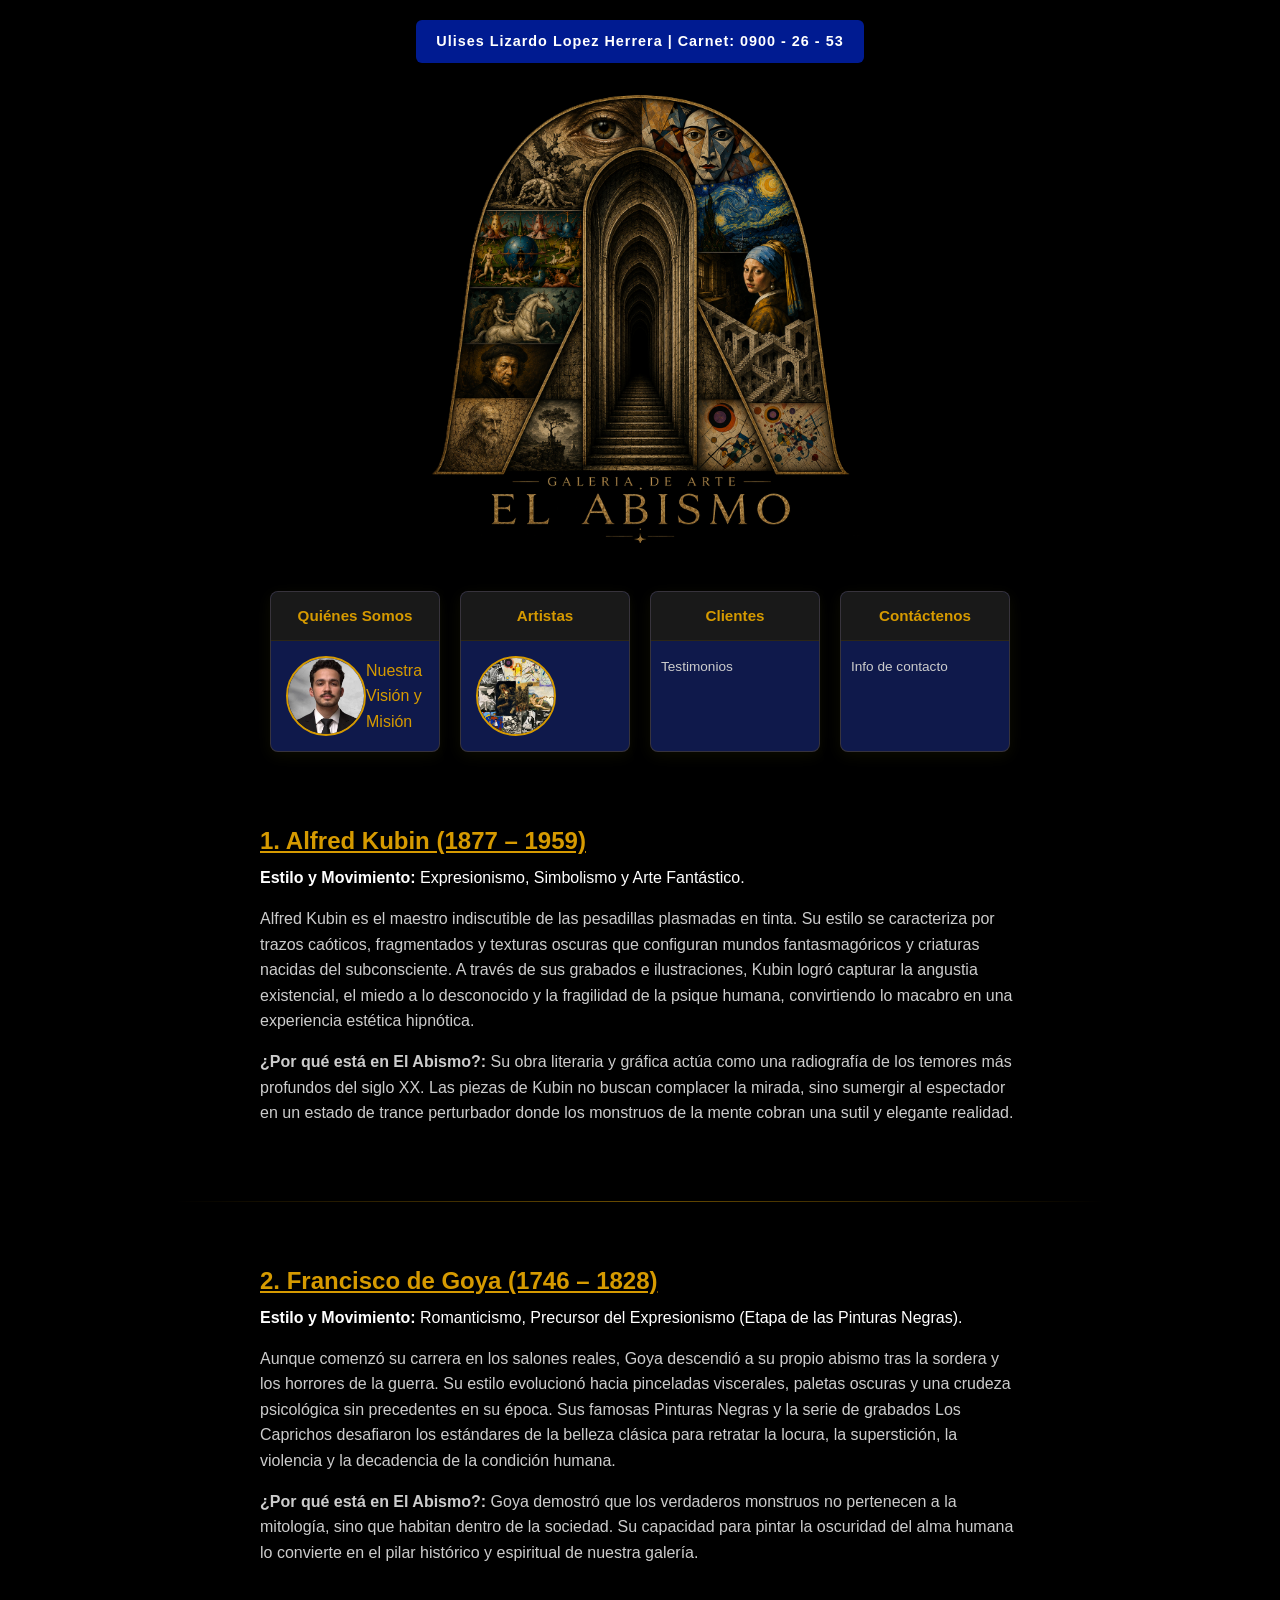
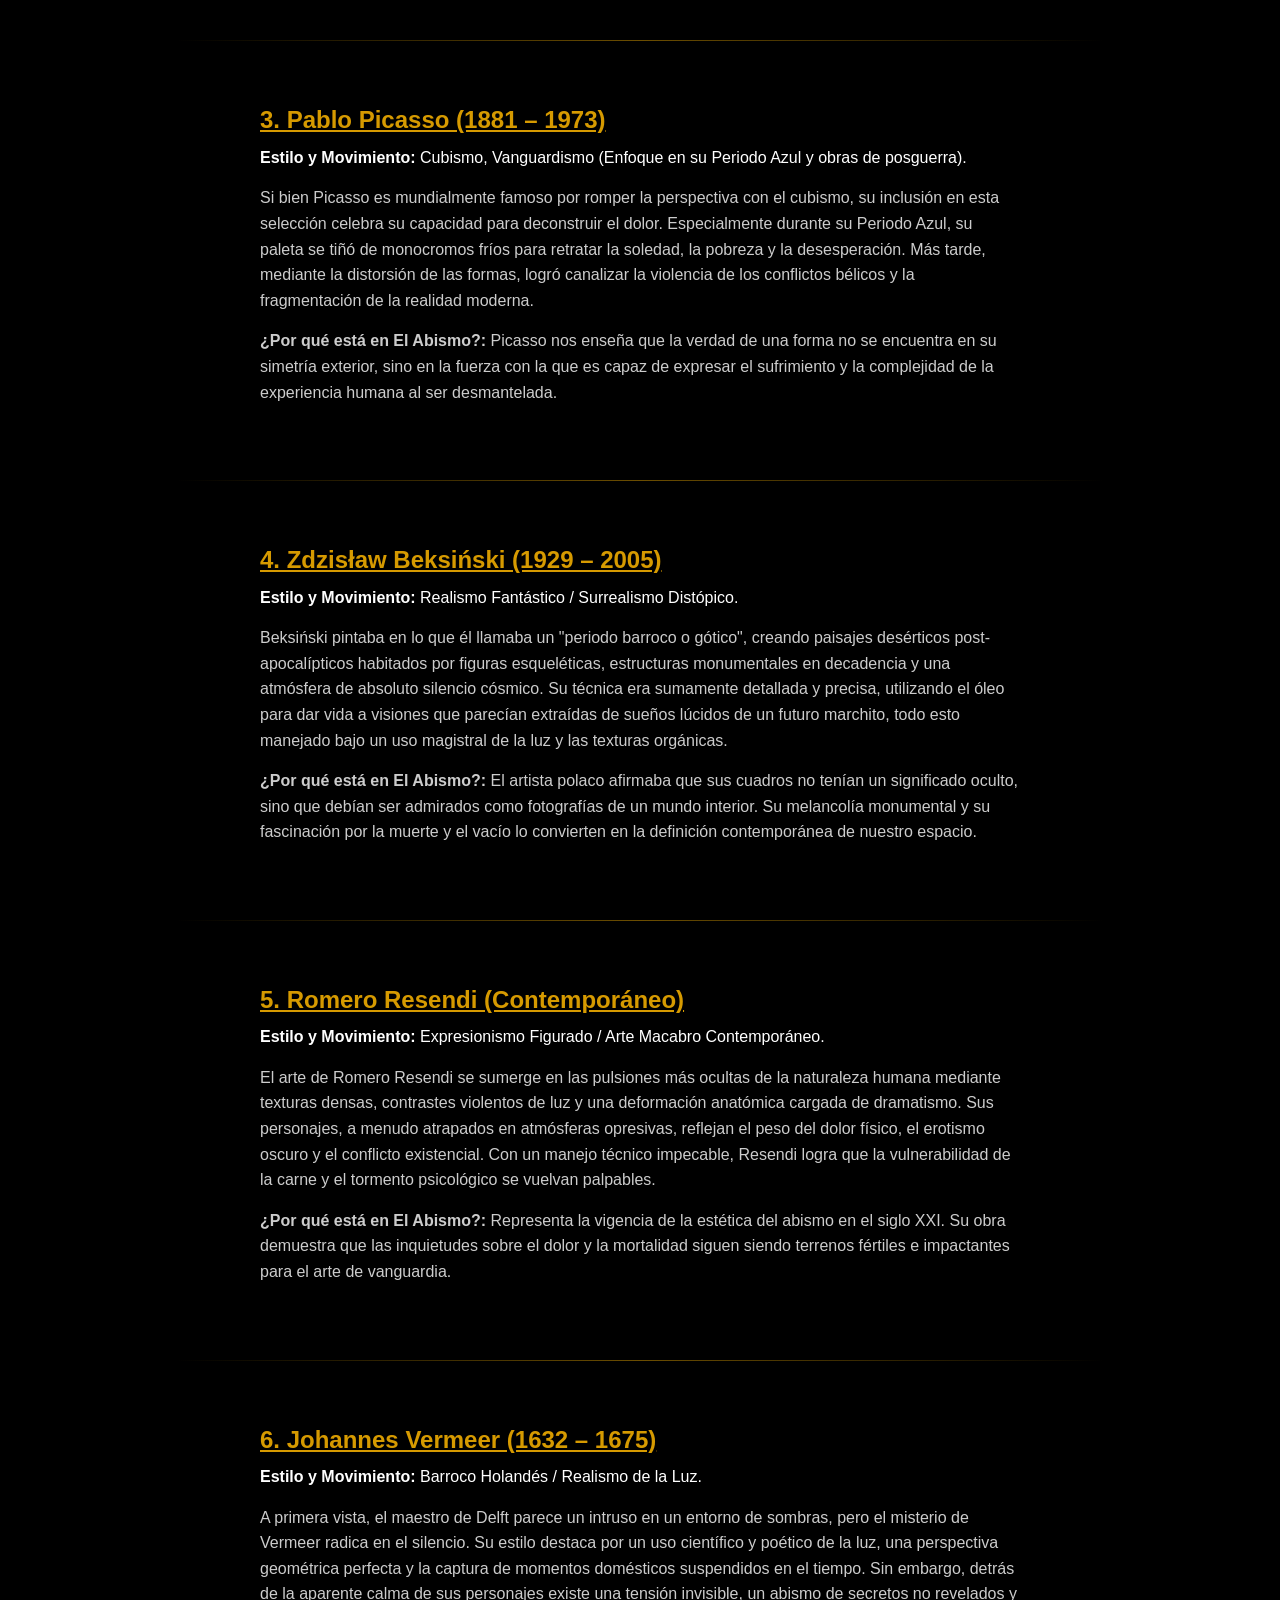
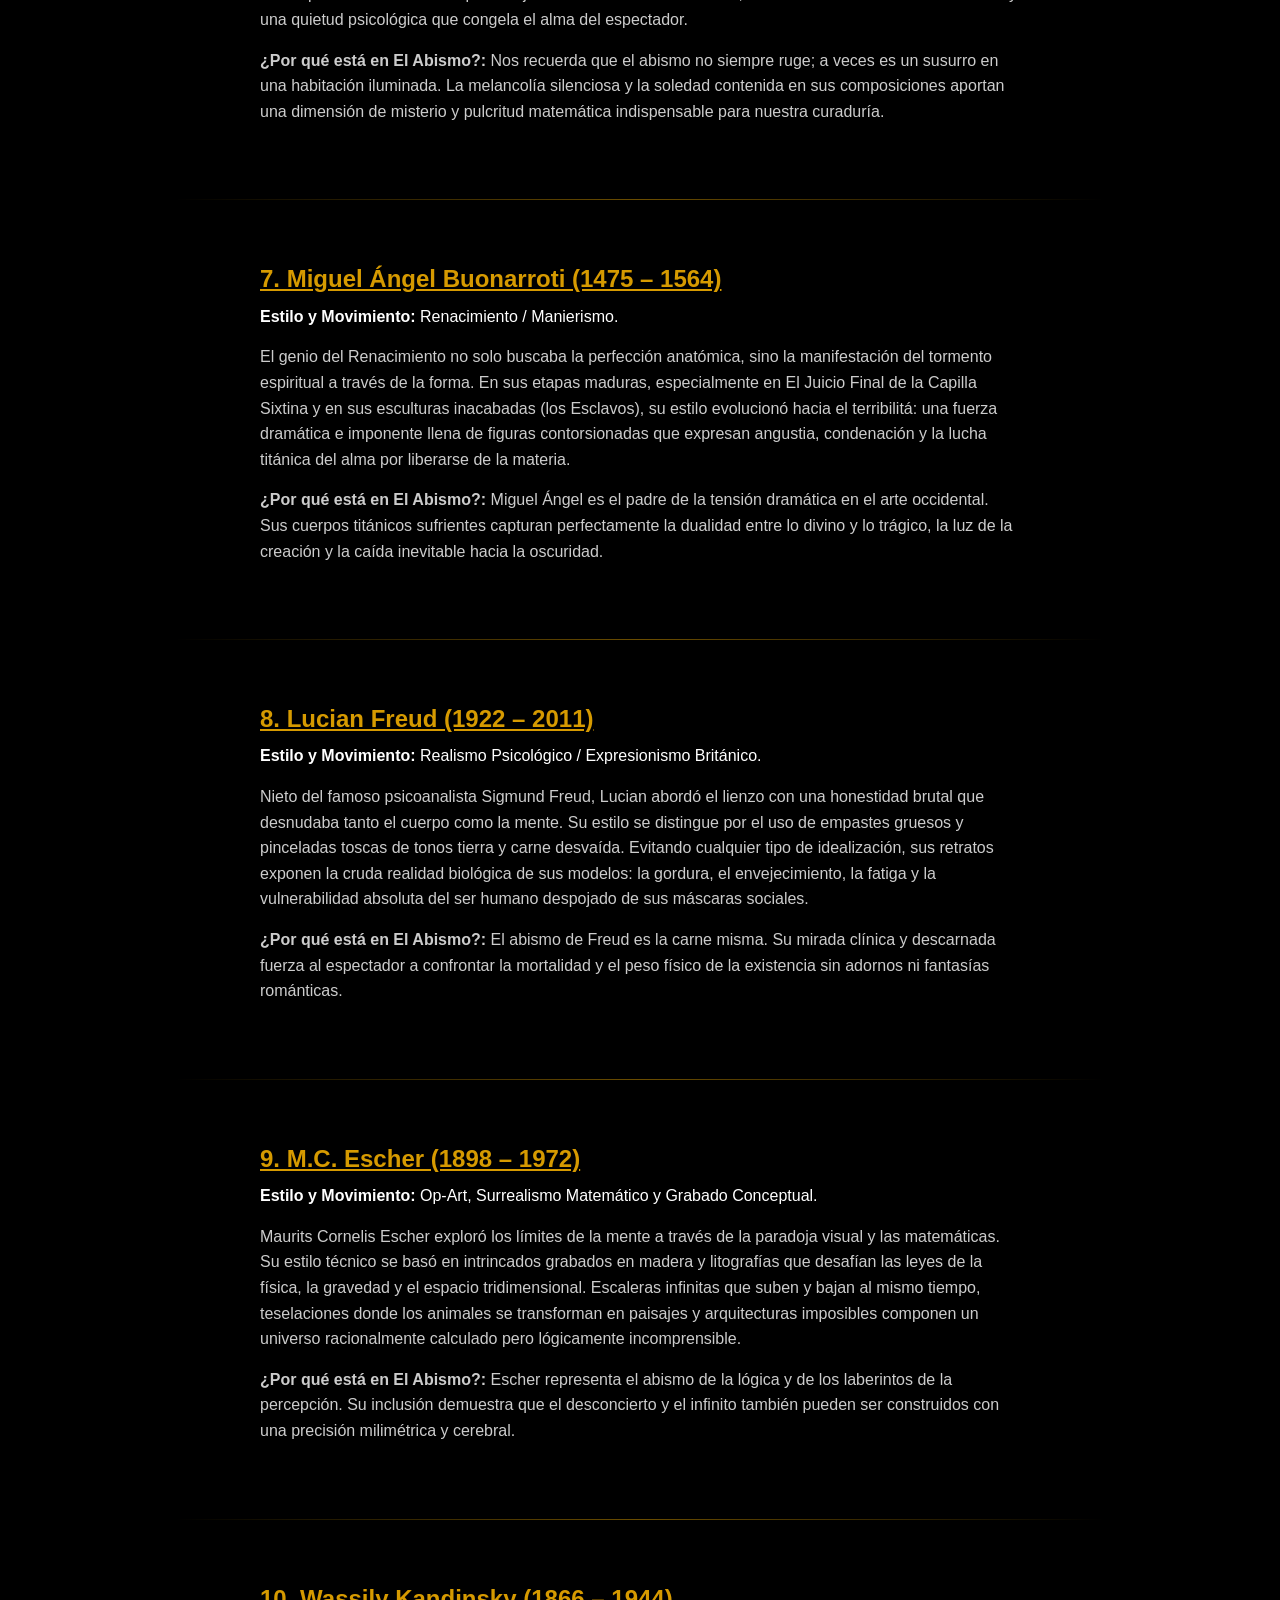
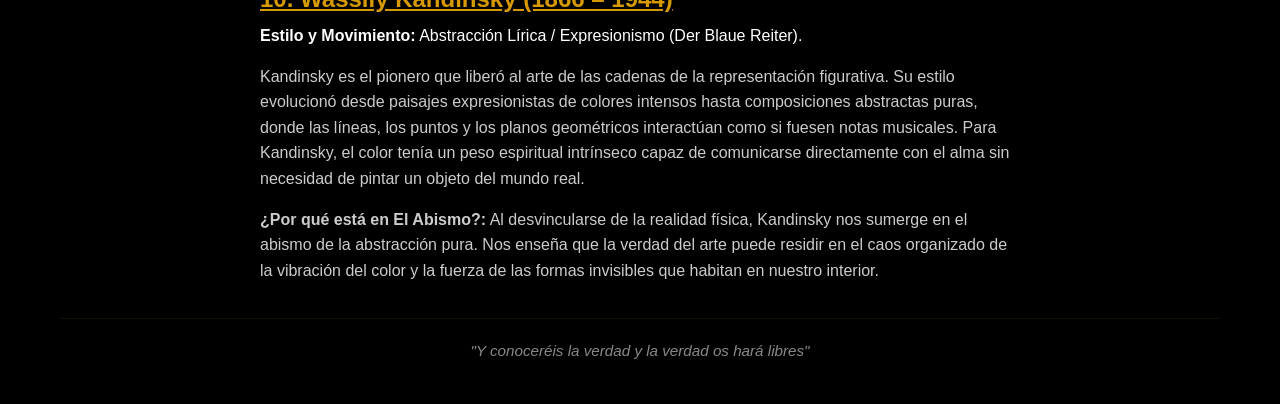
<file: artistas.html>
<!DOCTYPE html>
<html lang="es">

<head>
    <meta charset="UTF-8">
    <meta name="viewport" content="width=device-width, initial-scale=1.0">
    <title>Galeria: EL ABISMO</title>
    <link rel="stylesheet" href="styles/main.css">
</head>

<body>

    <div class="container">

        <div class="div-marquesina-nombre-carnet">
            <p class="marquesina-nombre-carnet">Ulises Lizardo Lopez Herrera | Carnet: 0900 - 26 - 53</p>
        </div>

        <div class="div-menu-horizontal">
            <div class="div-logo-image">
                <img class="logo-image" src="images/logosinfondo.png" alt="Logo El Abismo">
            </div>
        </div>


        <div class="navbar">

            <div class="navbar-card">
                <div class="navbar-title">
                    <a href="main.html">Quiénes Somos</a>
                </div>
                <div class="div-navbar-details-image">
                    <img src="images/ulises.jpg" class="navbar-details-image" alt="Ulises">
                    <p>Nuestra <a>Visión</a> y <a>Misión</a></p>
                </div>
            </div>

            <div class="navbar-card">
                <div class="navbar-title">
                    <a href="artistas.html">Artistas</a>
                </div>

                <div class="div-navbar-details-image">
                    <img src="images/collage.jfif" class="navbar-details-image" alt="Ulises">

                </div>
            </div>

            <div class="navbar-card">
                <div class="navbar-title">
                    <a href="nuestros_clientes.html">Clientes</a>
                </div>
                <div class="navbar-details">
                    <p>Testimonios</p>
                </div>
            </div>

            <div class="navbar-card">
                <div class="navbar-title">
                    <a href="contacto.html">Contáctenos</a>
                </div>
                <div class="navbar-details">
                    <p>Info de contacto</p>
                </div>
            </div>

        </div>

        <div class="artist-profile">
            <h3> <a href="artistas/kubin/kubin.html">1. Alfred Kubin (1877 – 1959)</a></h3>
            <h4><strong>Estilo y Movimiento:</strong> Expresionismo, Simbolismo y Arte Fantástico.</h4>
            <p>Alfred Kubin es el maestro indiscutible de las pesadillas plasmadas en tinta. Su estilo se caracteriza
                por trazos caóticos, fragmentados y texturas oscuras que configuran mundos fantasmagóricos y criaturas
                nacidas del subconsciente. A través de sus grabados e ilustraciones, Kubin logró capturar la angustia
                existencial, el miedo a lo desconocido y la fragilidad de la psique humana, convirtiendo lo macabro en
                una experiencia estética hipnótica.</p>
            <p><strong>¿Por qué está en El Abismo?:</strong> Su obra literaria y gráfica actúa como una radiografía de
                los temores más profundos del siglo XX. Las piezas de Kubin no buscan complacer la mirada, sino sumergir
                al espectador en un estado de trance perturbador donde los monstruos de la mente cobran una sutil y
                elegante realidad.</p>
        </div>

        <hr class="artist-separator">

        <div class="artist-profile">
            <h3><a href="artistas/goya/goya.html">2. Francisco de Goya (1746 – 1828)</a></h3>
            <h4><strong>Estilo y Movimiento:</strong> Romanticismo, Precursor del Expresionismo (Etapa de las Pinturas
                Negras).</h4>
            <p>Aunque comenzó su carrera en los salones reales, Goya descendió a su propio abismo tras la sordera y los
                horrores de la guerra. Su estilo evolucionó hacia pinceladas viscerales, paletas oscuras y una crudeza
                psicológica sin precedentes en su época. Sus famosas Pinturas Negras y la serie de grabados Los
                Caprichos desafiaron los estándares de la belleza clásica para retratar la locura, la superstición, la
                violencia y la decadencia de la condición humana.</p>
            <p><strong>¿Por qué está en El Abismo?:</strong> Goya demostró que los verdaderos monstruos no pertenecen a
                la mitología, sino que habitan dentro de la sociedad. Su capacidad para pintar la oscuridad del alma
                humana lo convierte en el pilar histórico y espiritual de nuestra galería.</p>
        </div>

        <hr class="artist-separator">

        <div class="artist-profile">
            <h3><a href="artistas/picasso/picasso.html">3. Pablo Picasso (1881 – 1973)</a></h3>
            <h4><strong>Estilo y Movimiento:</strong> Cubismo, Vanguardismo (Enfoque en su Periodo Azul y obras de
                posguerra).</h4>
            <p>Si bien Picasso es mundialmente famoso por romper la perspectiva con el cubismo, su inclusión en esta
                selección celebra su capacidad para deconstruir el dolor. Especialmente durante su Periodo Azul, su
                paleta se tiñó de monocromos fríos para retratar la soledad, la pobreza y la desesperación. Más tarde,
                mediante la distorsión de las formas, logró canalizar la violencia de los conflictos bélicos y la
                fragmentación de la realidad moderna.</p>
            <p><strong>¿Por qué está en El Abismo?:</strong> Picasso nos enseña que la verdad de una forma no se
                encuentra en su simetría exterior, sino en la fuerza con la que es capaz de expresar el sufrimiento y la
                complejidad de la experiencia humana al ser desmantelada.</p>
        </div>

        <hr class="artist-separator">

        <div class="artist-profile">
            <h3><a href="artistas/beksinski/beksinski.html">4. Zdzisław Beksiński (1929 – 2005)</a>
            </h3>
            <h4><strong>Estilo y Movimiento:</strong> Realismo Fantástico / Surrealismo Distópico.</h4>
            <p>Beksiński pintaba en lo que él llamaba un "periodo barroco o gótico", creando paisajes desérticos
                post-apocalípticos habitados por figuras esqueléticas, estructuras monumentales en decadencia y una
                atmósfera de absoluto silencio cósmico. Su técnica era sumamente detallada y precisa, utilizando el óleo
                para dar vida a visiones que parecían extraídas de sueños lúcidos de un futuro marchito, todo esto
                manejado bajo un uso magistral de la luz y las texturas orgánicas.</p>
            <p><strong>¿Por qué está en El Abismo?:</strong> El artista polaco afirmaba que sus cuadros no tenían un
                significado oculto, sino que debían ser admirados como fotografías de un mundo interior. Su melancolía
                monumental y su fascinación por la muerte y el vacío lo convierten en la definición contemporánea de
                nuestro espacio.</p>
        </div>

        <hr class="artist-separator">

        <div class="artist-profile">
            <h3><a href="artistas/resendi/resendi.html">5. Romero Resendi (Contemporáneo)</a></h3>
            <h4><strong>Estilo y Movimiento:</strong> Expresionismo Figurado / Arte Macabro Contemporáneo.</h4>
            <p>El arte de Romero Resendi se sumerge en las pulsiones más ocultas de la naturaleza humana mediante
                texturas densas, contrastes violentos de luz y una deformación anatómica cargada de dramatismo. Sus
                personajes, a menudo atrapados en atmósferas opresivas, reflejan el peso del dolor físico, el erotismo
                oscuro y el conflicto existencial. Con un manejo técnico impecable, Resendi logra que la vulnerabilidad
                de la carne y el tormento psicológico se vuelvan palpables.</p>
            <p><strong>¿Por qué está en El Abismo?:</strong> Representa la vigencia de la estética del abismo en el
                siglo XXI. Su obra demuestra que las inquietudes sobre el dolor y la mortalidad siguen siendo terrenos
                fértiles e impactantes para el arte de vanguardia.</p>
        </div>

        <hr class="artist-separator">

        <div class="artist-profile">
            <h3><a href="artistas/vermeer/vermeer.html">6. Johannes Vermeer (1632 – 1675)</a></h3>
            <h4><strong>Estilo y Movimiento:</strong> Barroco Holandés / Realismo de la Luz.</h4>
            <p>A primera vista, el maestro de Delft parece un intruso en un entorno de sombras, pero el misterio de
                Vermeer radica en el silencio. Su estilo destaca por un uso científico y poético de la luz, una
                perspectiva geométrica perfecta y la captura de momentos domésticos suspendidos en el tiempo. Sin
                embargo, detrás de la aparente calma de sus personajes existe una tensión invisible, un abismo de
                secretos no revelados y una quietud psicológica que congela el alma del espectador.</p>
            <p><strong>¿Por qué está en El Abismo?:</strong> Nos recuerda que el abismo no siempre ruge; a veces es un
                susurro en una habitación iluminada. La melancolía silenciosa y la soledad contenida en sus
                composiciones aportan una dimensión de misterio y pulcritud matemática indispensable para nuestra
                curaduría.</p>
        </div>

        <hr class="artist-separator">

        <div class="artist-profile">
            <h3><a href="artistas/miguel angel/miguelangel.html">7. Miguel Ángel Buonarroti (1475 –
                    1564)</a></h3>
            <h4><strong>Estilo y Movimiento:</strong> Renacimiento / Manierismo.</h4>
            <p>El genio del Renacimiento no solo buscaba la perfección anatómica, sino la manifestación del tormento
                espiritual a través de la forma. En sus etapas maduras, especialmente en El Juicio Final de la Capilla
                Sixtina y en sus esculturas inacabadas (los Esclavos), su estilo evolucionó hacia el terribilitá: una
                fuerza dramática e imponente llena de figuras contorsionadas que expresan angustia, condenación y la
                lucha titánica del alma por liberarse de la materia.</p>
            <p><strong>¿Por qué está en El Abismo?:</strong> Miguel Ángel es el padre de la tensión dramática en el arte
                occidental. Sus cuerpos titánicos sufrientes capturan perfectamente la dualidad entre lo divino y lo
                trágico, la luz de la creación y la caída inevitable hacia la oscuridad.</p>
        </div>

        <hr class="artist-separator">

        <div class="artist-profile">
            <h3><a href="artistas/lucian freud/freud.html">8. Lucian Freud (1922 – 2011)</a>
            </h3>
            <h4><strong>Estilo y Movimiento:</strong> Realismo Psicológico / Expresionismo Británico.</h4>
            <p>Nieto del famoso psicoanalista Sigmund Freud, Lucian abordó el lienzo con una honestidad brutal que
                desnudaba tanto el cuerpo como la mente. Su estilo se distingue por el uso de empastes gruesos y
                pinceladas toscas de tonos tierra y carne desvaída. Evitando cualquier tipo de idealización, sus
                retratos exponen la cruda realidad biológica de sus modelos: la gordura, el envejecimiento, la fatiga y
                la vulnerabilidad absoluta del ser humano despojado de sus máscaras sociales.</p>
            <p><strong>¿Por qué está en El Abismo?:</strong> El abismo de Freud es la carne misma. Su mirada clínica y
                descarnada fuerza al espectador a confrontar la mortalidad y el peso físico de la existencia sin adornos
                ni fantasías románticas.</p>
        </div>

        <hr class="artist-separator">

        <div class="artist-profile">
            <h3><a href="artistas/escher/escher.html">9. M.C. Escher (1898 – 1972)</a></h3>
            <h4><strong>Estilo y Movimiento:</strong> Op-Art, Surrealismo Matemático y Grabado Conceptual.</h4>
            <p>Maurits Cornelis Escher exploró los límites de la mente a través de la paradoja visual y las matemáticas.
                Su estilo técnico se basó en intrincados grabados en madera y litografías que desafían las leyes de la
                física, la gravedad y el espacio tridimensional. Escaleras infinitas que suben y bajan al mismo tiempo,
                teselaciones donde los animales se transforman en paisajes y arquitecturas imposibles componen un
                universo racionalmente calculado pero lógicamente incomprensible.</p>
            <p><strong>¿Por qué está en El Abismo?:</strong> Escher representa el abismo de la lógica y de los
                laberintos de la percepción. Su inclusión demuestra que el desconcierto y el infinito también pueden ser
                construidos con una precisión milimétrica y cerebral.</p>
        </div>

        <hr class="artist-separator">

        <div class="artist-profile">
            <h3><a href="artistas/kandinsky/kandinsky.html">10. Wassily Kandinsky (1866 – 1944)</a>
            </h3>
            <h4><strong>Estilo y Movimiento:</strong> Abstracción Lírica / Expresionismo (Der Blaue Reiter).</h4>
            <p>Kandinsky es el pionero que liberó al arte de las cadenas de la representación figurativa. Su estilo
                evolucionó desde paisajes expresionistas de colores intensos hasta composiciones abstractas puras, donde
                las líneas, los puntos y los planos geométricos interactúan como si fuesen notas musicales. Para
                Kandinsky, el color tenía un peso espiritual intrínseco capaz de comunicarse directamente con el alma
                sin necesidad de pintar un objeto del mundo real.</p>
            <p><strong>¿Por qué está en El Abismo?:</strong> Al desvincularse de la realidad física, Kandinsky nos
                sumerge en el abismo de la abstracción pura. Nos enseña que la verdad del arte puede residir en el caos
                organizado de la vibración del color y la fuerza de las formas invisibles que habitan en nuestro
                interior.</p>
        </div>

        <div class="div-marquesina-lema-umg">
            <p class="lema-texto">"Y conoceréis la verdad y la verdad os hará libres"</p>
        </div>

    </div>




</body>

</html>
</file>
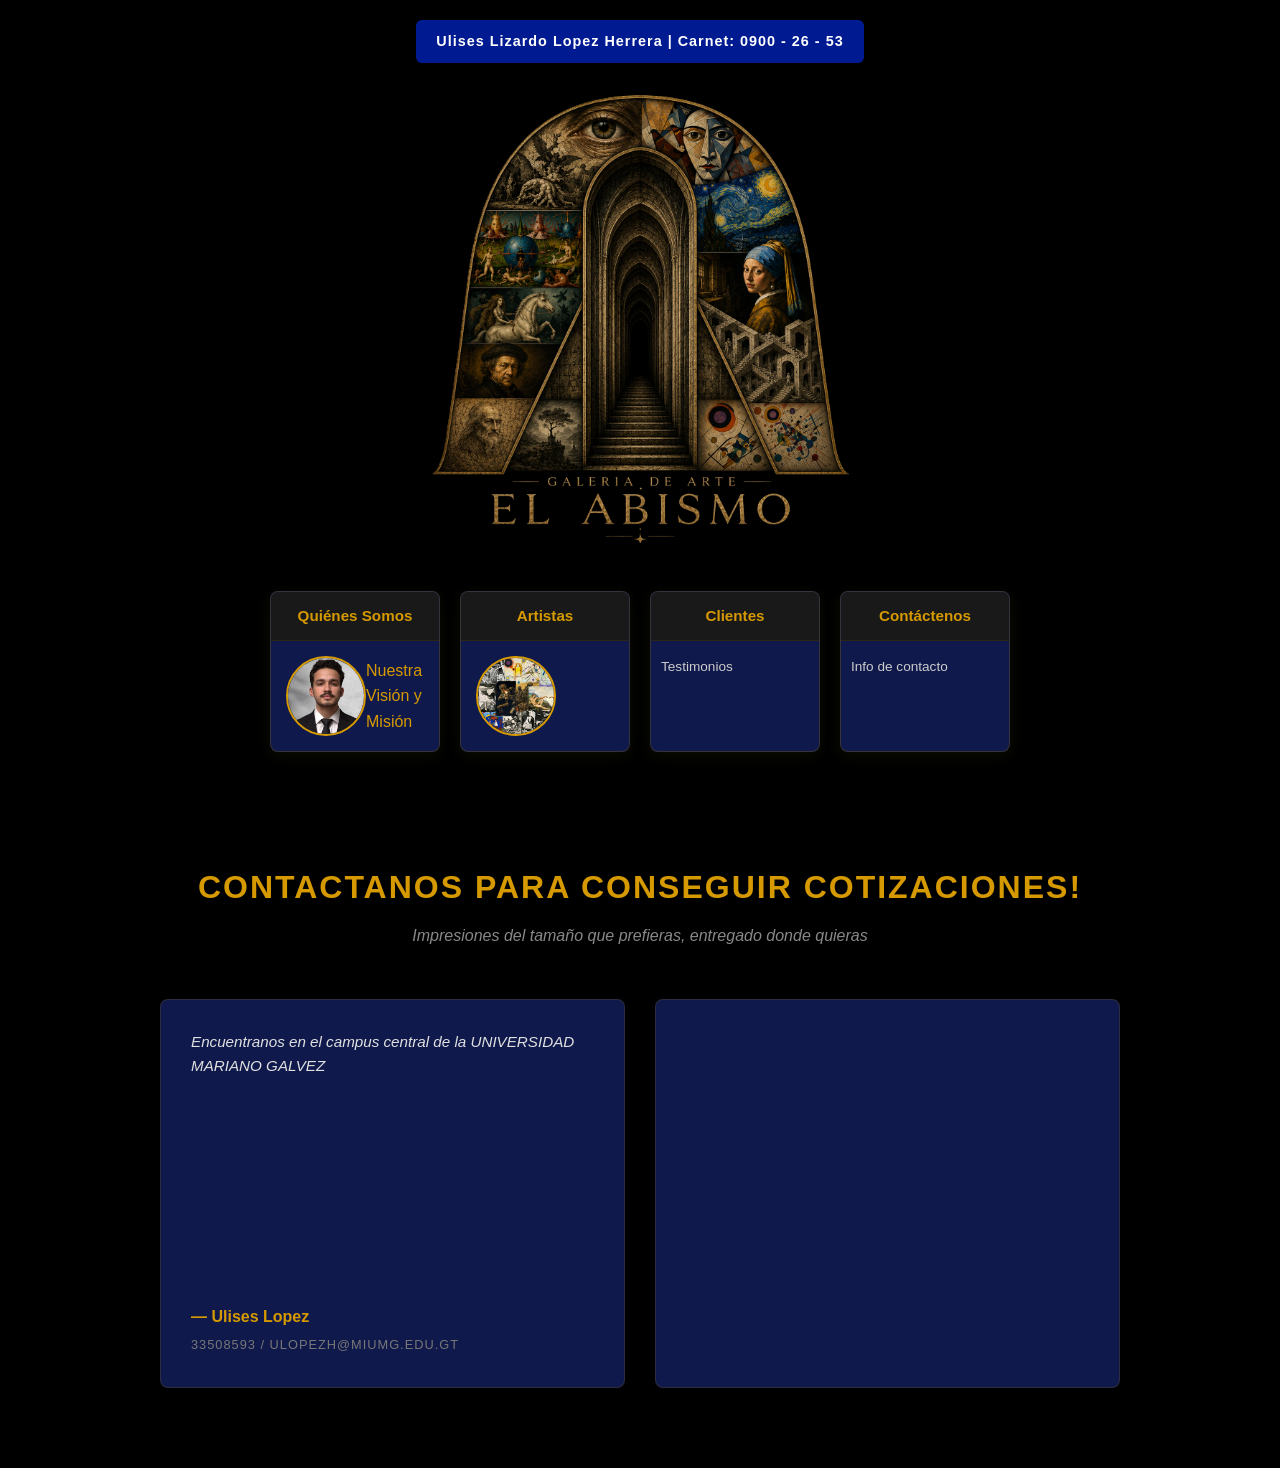
<file: contacto.html>
<!DOCTYPE html>
<html lang="es">

<head>
    <meta charset="UTF-8">
    <meta name="viewport" content="width=device-width, initial-scale=1.0">
    <title>Galeria: EL ABISMO</title>
    <link rel="stylesheet" href="styles/main.css">
</head>

<body>

    <div class="container">

        <div class="div-marquesina-nombre-carnet">
            <p class="marquesina-nombre-carnet">Ulises Lizardo Lopez Herrera | Carnet: 0900 - 26 - 53</p>
        </div>

        <div class="div-menu-horizontal">
            <div class="div-logo-image">
                <img class="logo-image" src="images/logosinfondo.png" alt="Logo El Abismo">
            </div>
        </div>

        <div class="navbar">

            <div class="navbar-card">
                <div class="navbar-title">
                    <a href="main.html">Quiénes Somos</a>
                </div>
                <div class="div-navbar-details-image">
                    <img src="images/ulises.jpg" class="navbar-details-image" alt="Ulises">
                    <p>Nuestra <a>Visión</a> y <a>Misión</a></p>
                </div>
            </div>

            <div class="navbar-card">
                <div class="navbar-title">
                    <a href="artistas.html">Artistas</a>
                </div>

                <div class="div-navbar-details-image">
                    <img src="images/collage.jfif" class="navbar-details-image" alt="Ulises">

                </div>
            </div>

            <div class="navbar-card">
                <div class="navbar-title">
                    <a href="nuestros_clientes.html">Clientes</a>
                </div>
                <div class="navbar-details">
                    <p>Testimonios</p>
                </div>
            </div>

            <div class="navbar-card">
                <div class="navbar-title">
                    <a href="contacto.html">Contáctenos</a>
                </div>
                <div class="navbar-details">
                    <p>Info de contacto</p>
                </div>
            </div>

        </div>

        <!-- SECCIÓN DE TESTIMONIOS -->
        <div class="testimonios-container">

            <div class="titulo-seccion">
                <h2>Contactanos para conseguir cotizaciones!</h2>
                <p class="subtitulo-seccion">Impresiones del tamaño que prefieras, entregado donde quieras</p>
            </div>

            <div class="testimonios-grid">

                <!-- TESTIMONIO 1 -->
                <div class="testimonio-card">
                    <div class="testimonio-comentario">
                        <p>Encuentranos en el campus central de la UNIVERSIDAD MARIANO GALVEZ </p>
                    </div>
                    <div class="testimonio-autor">
                        <h5>— Ulises Lopez</h5>
                        <span>33508593 / ulopezh@miumg.edu.gt </span>
                    </div>
                </div>

                <!-- TESTIMONIO 2 -->
                <div class="testimonio-card">
                    <div class="testimonio-comentario">
                        <p><iframe src="https://www.google.com/maps/embed?pb=!1m18!1m12!1m3!1d2166.327079469877!2d-90.51381462768224!3d14.65846660288599!2m3!1f0!2f0!3f0!3m2!1i1024!2i768!4f13.1!3m3!1m2!1s0x8589a209e1ffbfdd%3A0x12b0303b26e4ecd6!2sUniversidad%20Mariano%20G%C3%A1lvez%20de%20Guatemala!5e0!3m2!1ses!2sgt!4v1780011821315!5m2!1ses!2sgt" width="400" height="300" style="border:0;" allowfullscreen="" loading="lazy" referrerpolicy="no-referrer-when-downgrade"></iframe></p>
                    </div>
                </div>

            </div>
        </div>

</body>

</html>
</file>
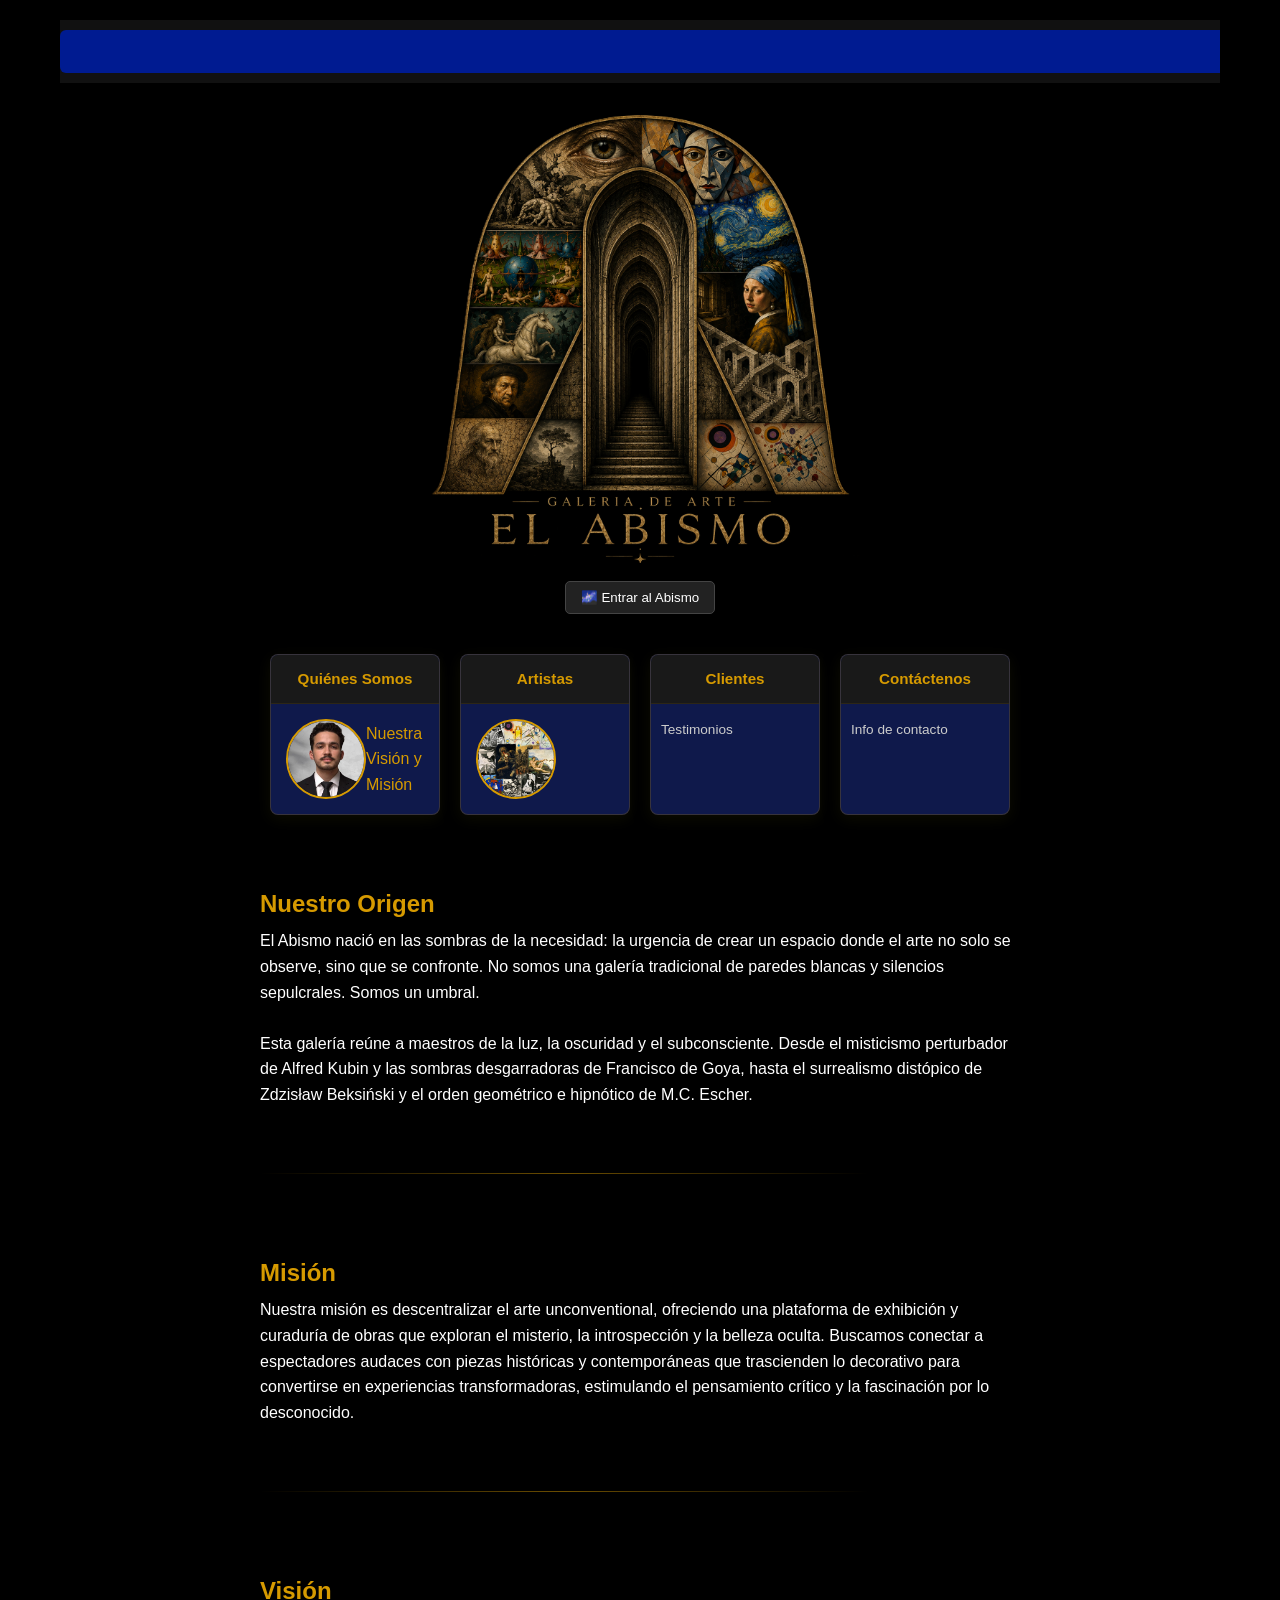
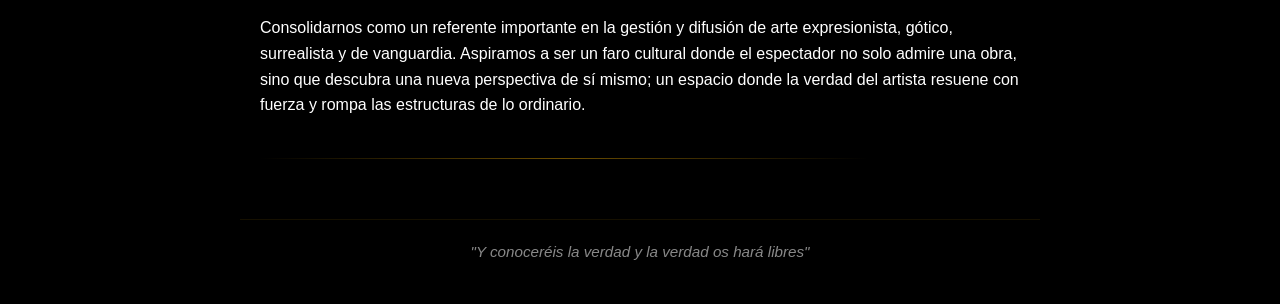
<file: main.html>
<!DOCTYPE html>
<html lang="es">

<head>
    <meta charset="UTF-8">
    <meta name="viewport" content="width=device-width, initial-scale=1.0">
    <title>Galeria: EL ABISMO</title>
    <link rel="stylesheet" href="styles/main.css">

    <style>
        .div-marquesina-nombre-carnet {
            width: 100%;
            overflow: hidden; /* Esconde el texto cuando se sale de la pantalla */
            white-space: nowrap; /* Obliga al texto a estar en una sola línea */
            background-color: #111; /* Color de fondo por si acaso */
            box-sizing: border-box;
            padding: 10px 0;
        }

        .marquesina-nombre-carnet {
            display: inline-block;
            padding-left: 100%; /* Empieza completamente a la derecha */
            animation: moverMarquesina 15s linear infinite; /* 15 segundos de duración, movimiento continuo e infinito */
        }

        /* Lógica del movimiento de derecha a izquierda */
        @keyframes moverMarquesina {
            0% {
                transform: translate3d(0, 0, 0);
            }
            100% {
                transform: translate3d(-100%, 0, 0); /* Se desplaza toda su longitud a la izquierda */
            }
        }

        /* Pausar la animación cuando el mouse pasa por encima (Efecto extra pro) */
        .div-marquesina-nombre-carnet:hover .marquesina-nombre-carnet {
            animation-play-state: paused;
        }
    </style>
</head>

<body>

    <div class="container">

        <div class="div-marquesina-nombre-carnet">
            <p class="marquesina-nombre-carnet">Ulises Lizardo Lopez Herrera | Carnet: 0900 - 26 - 53</p>
        </div>

        <div class="div-menu-horizontal">
            <div class="div-logo-image">
                <img class="logo-image" src="images/logosinfondo.png" alt="Logo El Abismo">
            </div>
            <button id="btn-ambiente" style="margin-top: 10px; padding: 8px 15px; cursor: pointer; background-color: #222; color: #fff; border: 1px solid #444; border-radius: 5px; font-family: inherit;">
                🌌 Entrar al Abismo
            </button>
        </div>

        <div class="navbar">

            <div class="navbar-card">
                <div class="navbar-title">
                    <a href="main.html">Quiénes Somos</a>
                </div>
                <div class="div-navbar-details-image">
                    <img src="images/ulises.jpg" class="navbar-details-image" alt="Ulises">
                    <p>Nuestra <a>Visión</a> y <a>Misión</a></p>
                </div>
            </div>

            <div class="navbar-card">
                <div class="navbar-title">
                    <a href="artistas.html">Artistas</a>
                </div>

                <div class="div-navbar-details-image">
                    <img src="images/collage.jfif" class="navbar-details-image" alt="Ulises">
                </div>
            </div>

            <div class="navbar-card">
                <div class="navbar-title">
                    <a href="nuestros_clientes.html">Clientes</a>
                </div>
                <div class="navbar-details">
                    <p>Testimonios</p>
                </div>
            </div>

            <div class="navbar-card">
                <div class="navbar-title">
                    <a href="contacto.html">Contáctenos</a>
                </div>
                <div class="navbar-details">
                    <p>Info de contacto</p>
                </div>
            </div>

        </div>

        <div class="div-contenido">

            <div class="artist-profile">
                <h3>Nuestro Origen</h3>
                <h4>El Abismo nació en las sombras de la necesidad: la urgencia de crear
                    un espacio donde el arte no solo se
                    observe, sino que se confronte. No somos una galería tradicional de paredes blancas y silencios
                    sepulcrales. Somos un umbral.<br>
                    <br>

                    Esta galería
                    reúne a maestros de la luz, la oscuridad y el subconsciente. Desde el misticismo perturbador de
                    Alfred
                    Kubin y las sombras desgarradoras de Francisco de Goya, hasta el surrealismo distópico de Zdzisław
                    Beksiński y
                    el orden geométrico e hipnótico de M.C. Escher.<br><br>
                </h4>
                <hr class="artist-separator">
            </div>

            <div class="artist-profile">
                <h3>Misión</h3>
                <h4> Nuestra misión es descentralizar el arte unconventional, ofreciendo una plataforma de exhibición y
                    curaduría
                    de obras que exploran el misterio, la introspección y la belleza oculta. Buscamos conectar a
                    espectadores
                    audaces con piezas históricas y contemporáneas que trascienden lo decorativo para convertirse en
                    experiencias transformadoras, estimulando el pensamiento crítico y la fascinación por lo
                    desconocido.<br><br>
                </h4>
                <hr class="artist-separator">
            </div>

            <div class="artist-profile">
                <h3>Visión</h3>
                <h4> Consolidarnos como un referente importante en la gestión y difusión de arte
                    expresionista,
                    gótico, surrealista y de vanguardia. Aspiramos a ser un faro cultural donde el espectador no solo
                    admire
                    una obra, sino que descubra una nueva perspectiva de sí mismo; un espacio donde la verdad del
                    artista
                    resuene con fuerza y rompa las estructuras de lo ordinario.
                </h4>
                <hr class="artist-separator">
            </div>

            <div class="div-marquesina-lema-umg">
                <p class="lema-texto">"Y conoceréis la verdad y la verdad os hará libres"</p>
            </div>

        </div>

    </div>

    <script>
        // 1. EVENTO Y MANIPULACIÓN DEL DOM: Alternar tema (Modo Claro / Modo Oscuro)
        const botonAmbiente = document.getElementById('btn-ambiente');
        
        botonAmbiente.addEventListener('click', () => {
            if (document.body.style.backgroundColor === 'rgb(18, 18, 18)' || document.body.style.backgroundColor === '#121212') {
                document.body.style.backgroundColor = '#f4f4f4';
                document.body.style.color = '#1c1c1c';
                botonAmbiente.textContent = '🌌 Entrar al Abismo';
                botonAmbiente.style.backgroundColor = '#222';
                botonAmbiente.style.color = '#fff';
            } else {
                document.body.style.backgroundColor = '#121212';
                document.body.style.color = '#ffffff';
                botonAmbiente.textContent = '☀️ Salir del Abismo';
                botonAmbiente.style.backgroundColor = '#fff';
                botonAmbiente.style.color = '#222';
            }
        });

        // 2. USO DEL OBJETO DATE: Saludo dinámico según la hora en la marquesina
        document.addEventListener('DOMContentLoaded', () => {
            const marquesina = document.querySelector('.marquesina-nombre-carnet');
            const hora = new Date().getHours();
            let saludo = '';

            if (hora < 12) {
                saludo = '¡Buenos días! ☀️';
            } else if (hora < 18) {
                saludo = '¡Buenas tardes! 🌆';
            } else {
                saludo = '¡Buenas noches! 🌙';
            }

            marquesina.innerHTML = `<strong>${saludo}</strong> | ` + marquesina.innerHTML;
        });
    </script>

</body>

</html>
</file>
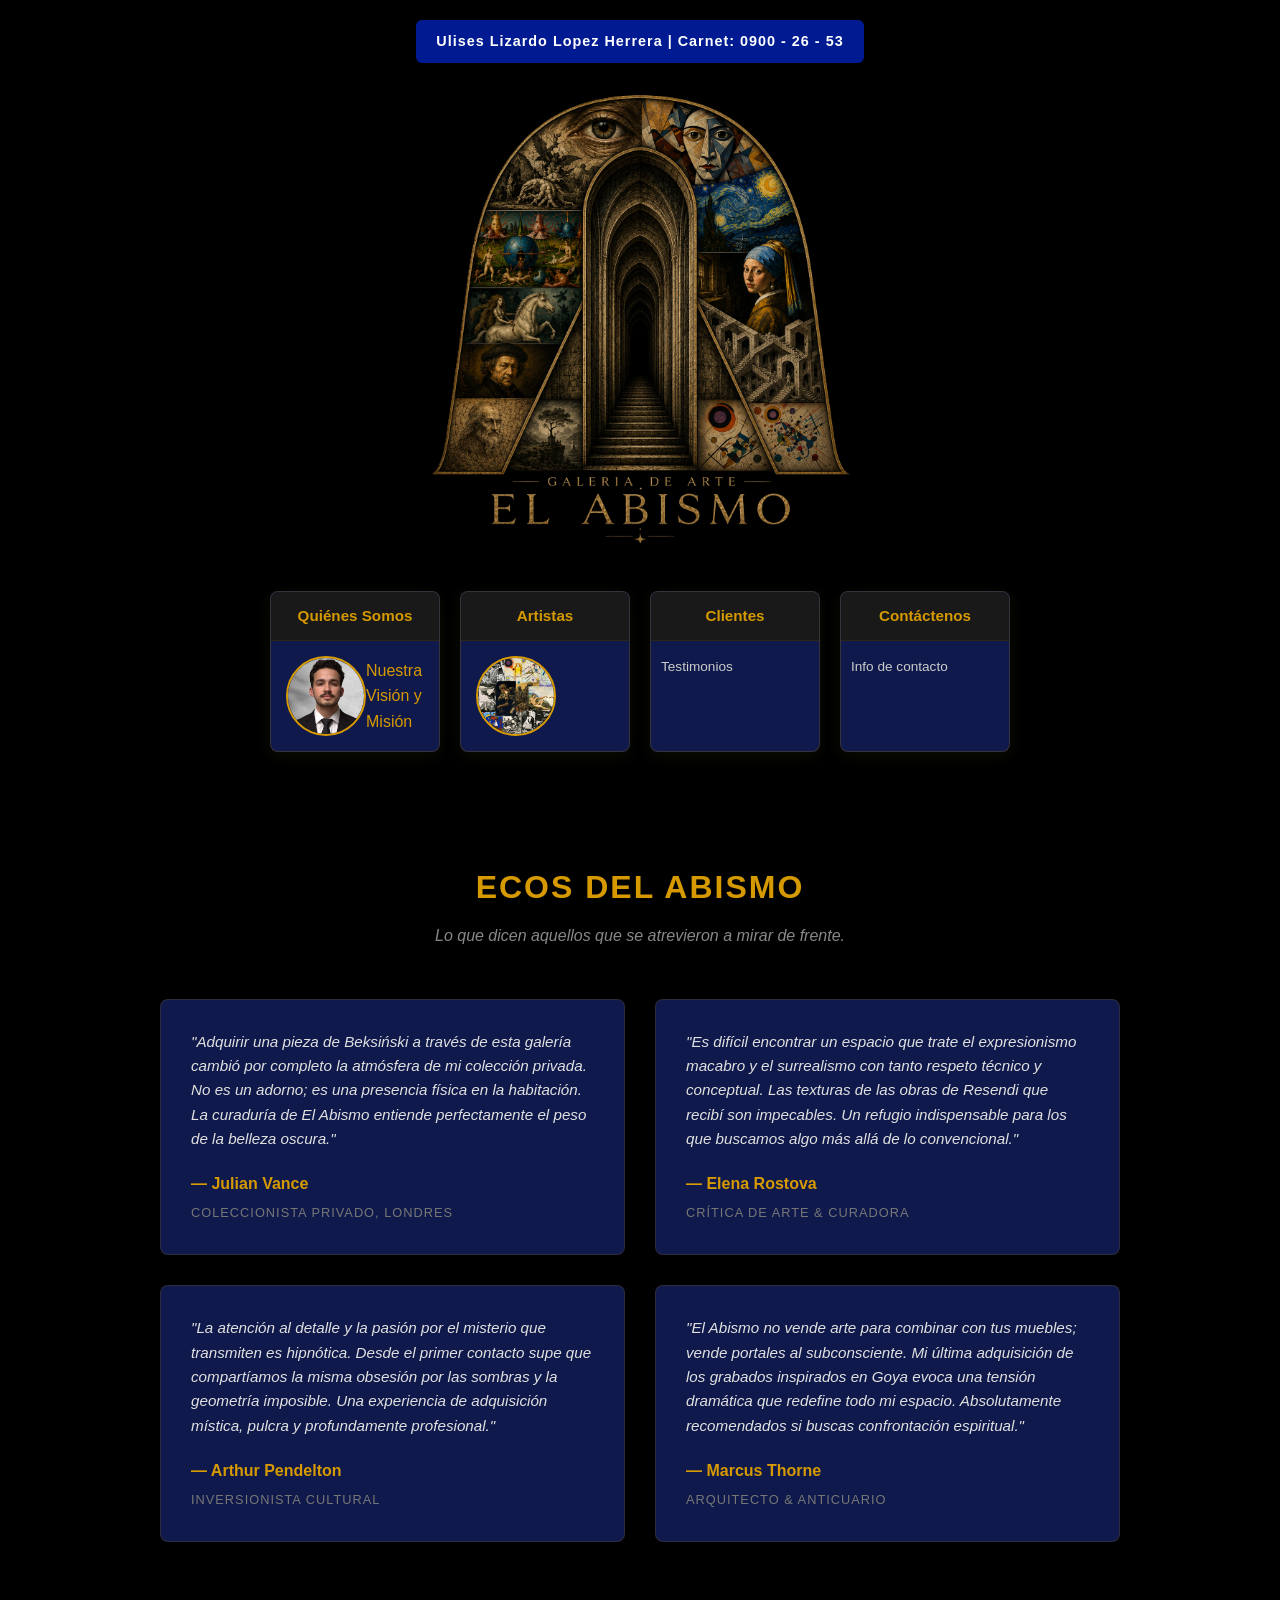
<file: nuestros_clientes.html>
<!DOCTYPE html>
<html lang="es">

<head>
    <meta charset="UTF-8">
    <meta name="viewport" content="width=device-width, initial-scale=1.0">
    <title>Galeria: EL ABISMO</title>
    <link rel="stylesheet" href="styles/main.css">
</head>

<body>

    <div class="container">

        <div class="div-marquesina-nombre-carnet">
            <p class="marquesina-nombre-carnet">Ulises Lizardo Lopez Herrera | Carnet: 0900 - 26 - 53</p>
        </div>

        <div class="div-menu-horizontal">
            <div class="div-logo-image">
                <img class="logo-image" src="images/logosinfondo.png" alt="Logo El Abismo">
            </div>
        </div>

        <div class="navbar">

            <div class="navbar-card">
                <div class="navbar-title">
                    <a href="main.html">Quiénes Somos</a>
                </div>
                <div class="div-navbar-details-image">
                    <img src="images/ulises.jpg" class="navbar-details-image" alt="Ulises">
                    <p>Nuestra <a>Visión</a> y <a>Misión</a></p>
                </div>
            </div>

            <div class="navbar-card">
                <div class="navbar-title">
                    <a href="artistas.html">Artistas</a>
                </div>

                <div class="div-navbar-details-image">
                    <img src="images/collage.jfif" class="navbar-details-image" alt="Ulises">

                </div>
            </div>

            <div class="navbar-card">
                <div class="navbar-title">
                    <a href="nuestros_clientes.html">Clientes</a>
                </div>
                <div class="navbar-details">
                    <p>Testimonios</p>
                </div>
            </div>

            <div class="navbar-card">
                <div class="navbar-title">
                    <a href="contacto.html">Contáctenos</a>
                </div>
                <div class="navbar-details">
                    <p>Info de contacto</p>
                </div>
            </div>

        </div>

        <!-- SECCIÓN DE TESTIMONIOS -->
        <div class="testimonios-container">

            <div class="titulo-seccion">
                <h2>Ecos del Abismo</h2>
                <p class="subtitulo-seccion">Lo que dicen aquellos que se atrevieron a mirar de frente.</p>
            </div>

            <div class="testimonios-grid">

                <!-- TESTIMONIO 1 -->
                <div class="testimonio-card">
                    <div class="testimonio-comentario">
                        <p>"Adquirir una pieza de Beksiński a través de esta galería cambió por completo la atmósfera de
                            mi colección privada. No es un adorno; es una presencia física en la habitación. La
                            curaduría de El Abismo entiende perfectamente el peso de la belleza oscura."</p>
                    </div>
                    <div class="testimonio-autor">
                        <h5>— Julian Vance</h5>
                        <span>Coleccionista Privado, Londres</span>
                    </div>
                </div>

                <!-- TESTIMONIO 2 -->
                <div class="testimonio-card">
                    <div class="testimonio-comentario">
                        <p>"Es difícil encontrar un espacio que trate el expresionismo macabro y el surrealismo con
                            tanto respeto técnico y conceptual. Las texturas de las obras de Resendi que recibí son
                            impecables. Un refugio indispensable para los que buscamos algo más allá de lo
                            convencional."</p>
                    </div>
                    <div class="testimonio-autor">
                        <h5>— Elena Rostova</h5>
                        <span>Crítica de Arte & Curadora</span>
                    </div>
                </div>

                <!-- TESTIMONIO 3 -->
                <div class="testimonio-card">
                    <div class="testimonio-comentario">
                        <p>"La atención al detalle y la pasión por el misterio que transmiten es hipnótica. Desde el
                            primer contacto supe que compartíamos la misma obsesión por las sombras y la geometría
                            imposible. Una experiencia de adquisición mística, pulcra y profundamente profesional."</p>
                    </div>
                    <div class="testimonio-autor">
                        <h5>— Arthur Pendelton</h5>
                        <span>Inversionista Cultural</span>
                    </div>
                </div>

                <!-- TESTIMONIO 4 -->
                <div class="testimonio-card">
                    <div class="testimonio-comentario">
                        <p>"El Abismo no vende arte para combinar con tus muebles; vende portales al subconsciente. Mi
                            última adquisición de los grabados inspirados en Goya evoca una tensión dramática que
                            redefine todo mi espacio. Absolutamente recomendados si buscas confrontación espiritual."
                        </p>
                    </div>
                    <div class="testimonio-autor">
                        <h5>— Marcus Thorne</h5>
                        <span>Arquitecto & Anticuario</span>
                    </div>
                </div>

            </div>
        </div>

</body>

</html>
</file>
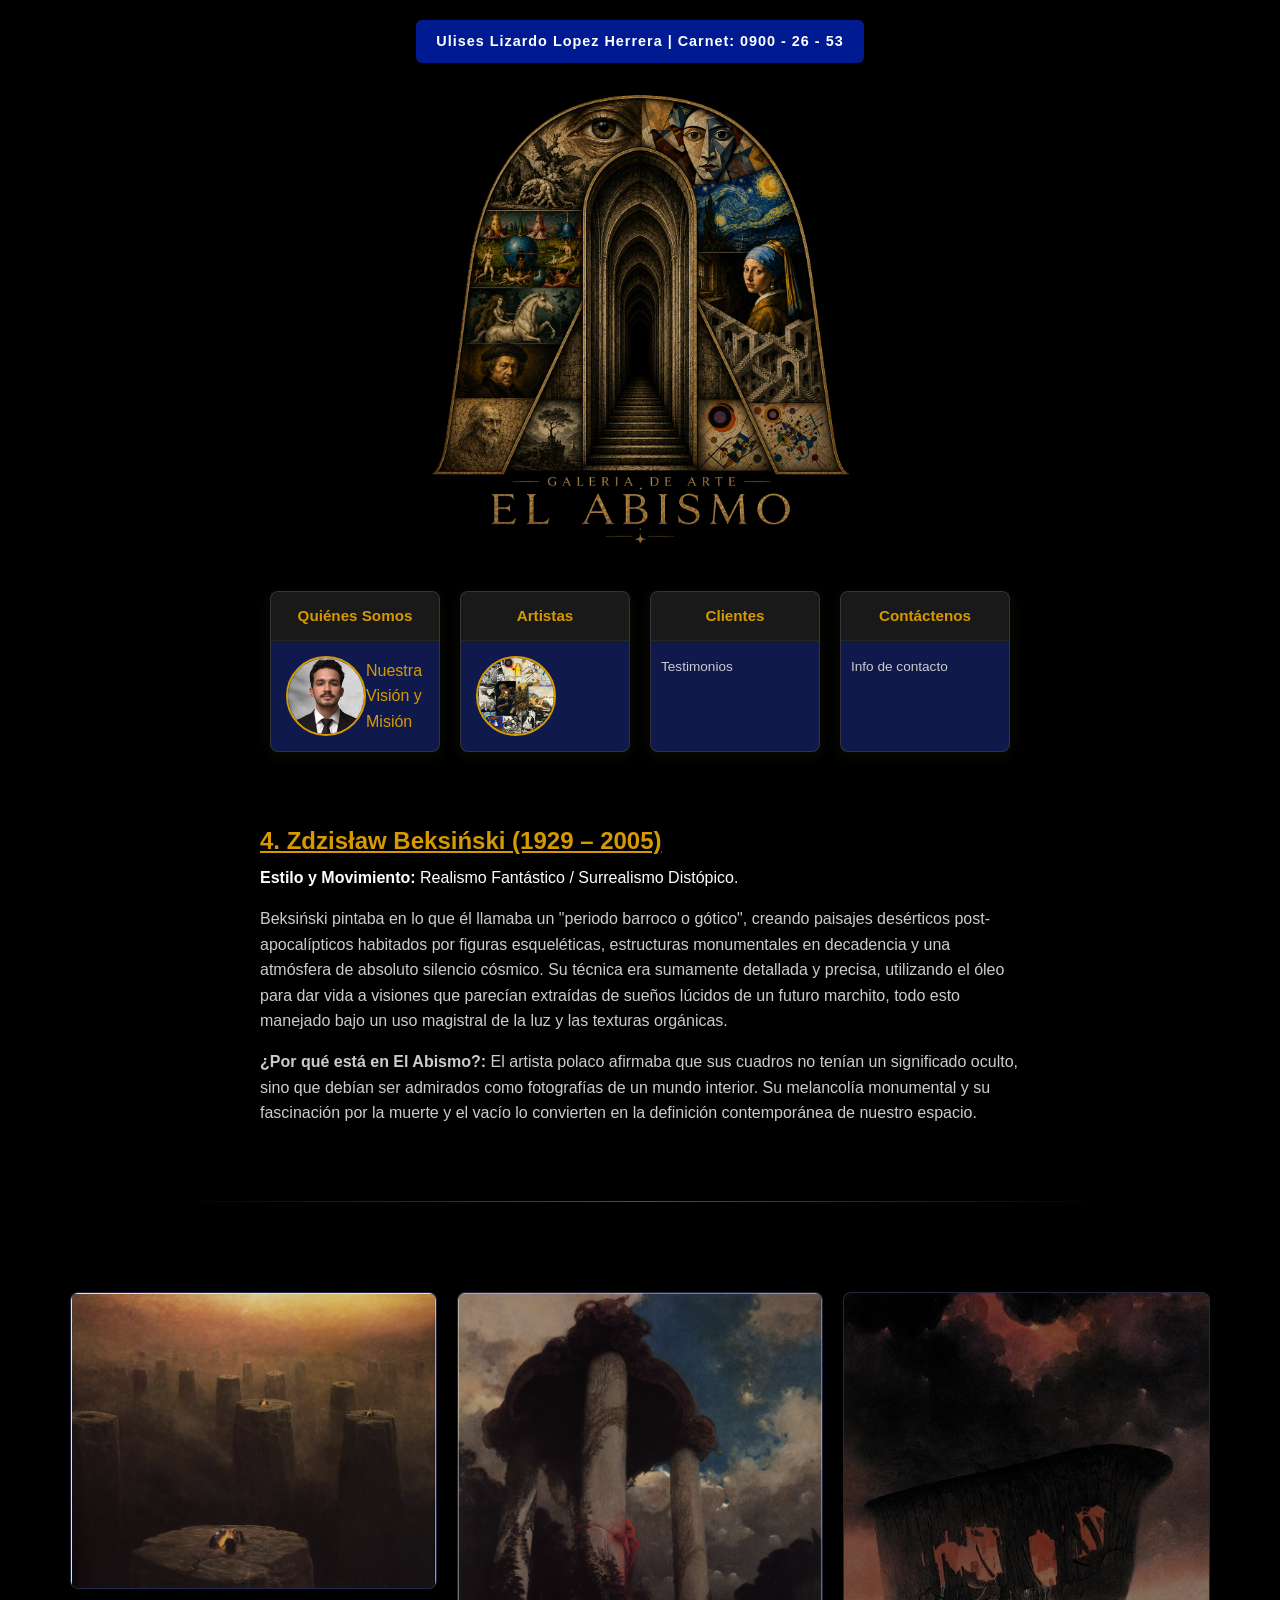
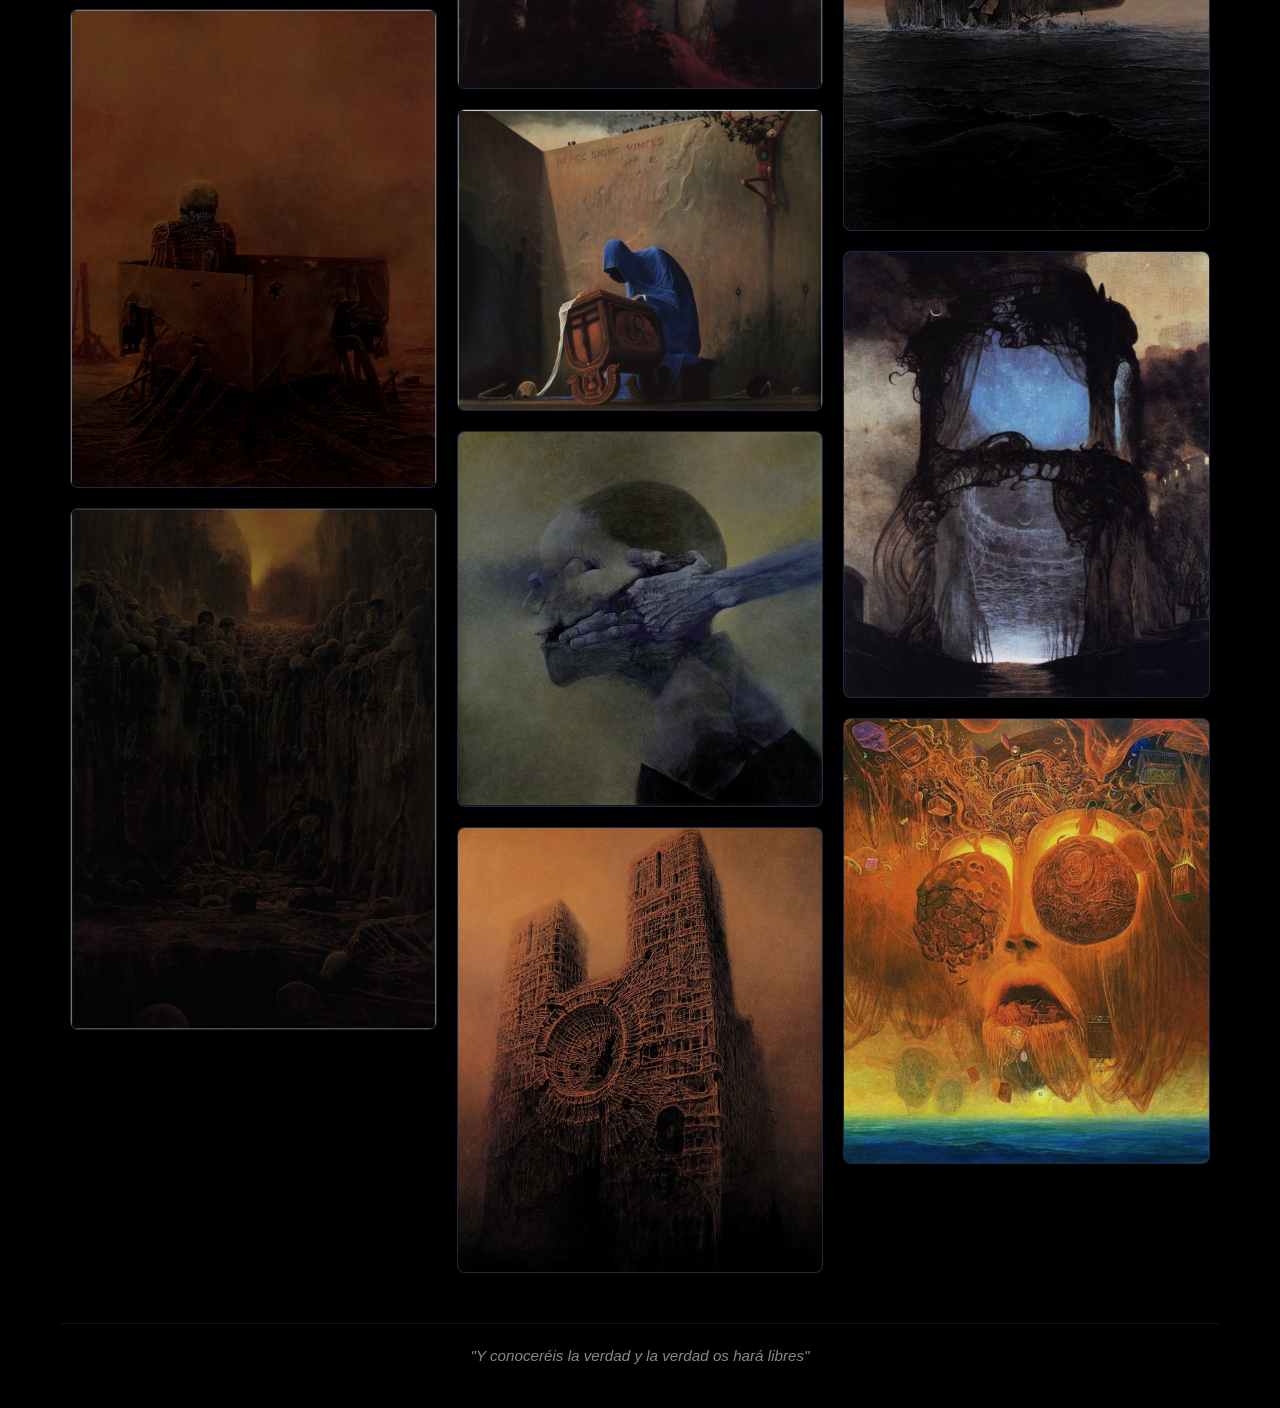
<file: artistas/beksinski/beksinski.html>
<!DOCTYPE html>
<html lang="es">

<head>
    <meta charset="UTF-8">
    <meta name="viewport" content="width=device-width, initial-scale=1.0">
    <title>Galeria: EL ABISMO</title>
    <link rel="stylesheet" href="../../styles/main.css">
</head>

<body>

    <div class="container">

        <div class="div-marquesina-nombre-carnet">
            <p class="marquesina-nombre-carnet">Ulises Lizardo Lopez Herrera | Carnet: 0900 - 26 - 53</p>
        </div>

        <div class="div-menu-horizontal">
            <div class="div-logo-image">
                <img class="logo-image" src="../../images/logosinfondo.png" alt="Logo El Abismo">
            </div>
        </div>

        <div class="navbar">

            <div class="navbar-card">
                <div class="navbar-title">
                    <a href="../../main.html">Quiénes Somos</a>
                </div>
                <div class="div-navbar-details-image">
                    <img src="../../images/ulises.jpg" class="navbar-details-image" alt="Ulises">
                    <p>Nuestra <a>Visión</a> y <a>Misión</a></p>
                </div>
            </div>

            <div class="navbar-card">
                <div class="navbar-title">
                    <a href="../../artistas.html">Artistas</a>
                </div>

                <div class="div-navbar-details-image">
                    <img src="../../images/collage.jfif" class="navbar-details-image" alt="Ulises">

                </div>
            </div>

            <div class="navbar-card">
                <div class="navbar-title">
                    <a href="../../nuestros_clientes.html">Clientes</a>
                </div>
                <div class="navbar-details">
                    <p>Testimonios</p>
                </div>
            </div>

            <div class="navbar-card">
                <div class="navbar-title">
                    <a href="../../contacto.html">Contáctenos</a>
                </div>
                <div class="navbar-details">
                    <p>Info de contacto</p>
                </div>
            </div>
        </div>
        <div class="artist-profile">
            <h3><a href="../../artistas/beksinski/beksinski.html">4. Zdzisław Beksiński (1929 – 2005)</a>
            </h3>
            <h4><strong>Estilo y Movimiento:</strong> Realismo Fantástico / Surrealismo Distópico.</h4>
            <p>Beksiński pintaba en lo que él llamaba un "periodo barroco o gótico", creando paisajes desérticos
                post-apocalípticos habitados por figuras esqueléticas, estructuras monumentales en decadencia y una
                atmósfera de absoluto silencio cósmico. Su técnica era sumamente detallada y precisa, utilizando el óleo
                para dar vida a visiones que parecían extraídas de sueños lúcidos de un futuro marchito, todo esto
                manejado bajo un uso magistral de la luz y las texturas orgánicas.</p>
            <p><strong>¿Por qué está en El Abismo?:</strong> El artista polaco afirmaba que sus cuadros no tenían un
                significado oculto, sino que debían ser admirados como fotografías de un mundo interior. Su melancolía
                monumental y su fascinación por la muerte y el vacío lo convierten en la definición contemporánea de
                nuestro espacio.</p>
        </div>

        <hr class="artist-separator">

        <div class="galeria-abismo">

            <div class="galeria-item">
                <img src="1.jpg" alt="Obra de Alfred Kubin">
            </div>

            <div class="galeria-item">
                <img src="2.png" alt="Obra de Alfred Kubin">
            </div>

            <div class="galeria-item">
                <img src="3.png" alt="Obra de Alfred Kubin">
            </div>

            <div class="galeria-item">
                <img src="4.png" alt="Obra de Alfred Kubin">
            </div>

            <div class="galeria-item">
                <img src="5.png" alt="Obra de Alfred Kubin">
            </div>

            <div class="galeria-item">
                <img src="6.png" alt="Obra de Alfred Kubin">
            </div>

            <div class="galeria-item">
                <img src="7.png" alt="Obra de Alfred Kubin">
            </div>

            <div class="galeria-item">
                <img src="8.png" alt="Obra de Alfred Kubin">
            </div>

            <div class="galeria-item">
                <img src="9.png" alt="Obra de Alfred Kubin">
            </div>

            <div class="galeria-item">
                <img src="10.png" alt="Obra de Alfred Kubin">
            </div>

        </div>


        <div class="div-marquesina-lema-umg">
            <p class="lema-texto">"Y conoceréis la verdad y la verdad os hará libres"</p>
        </div>





    </div>




</body>

</html>
</file>
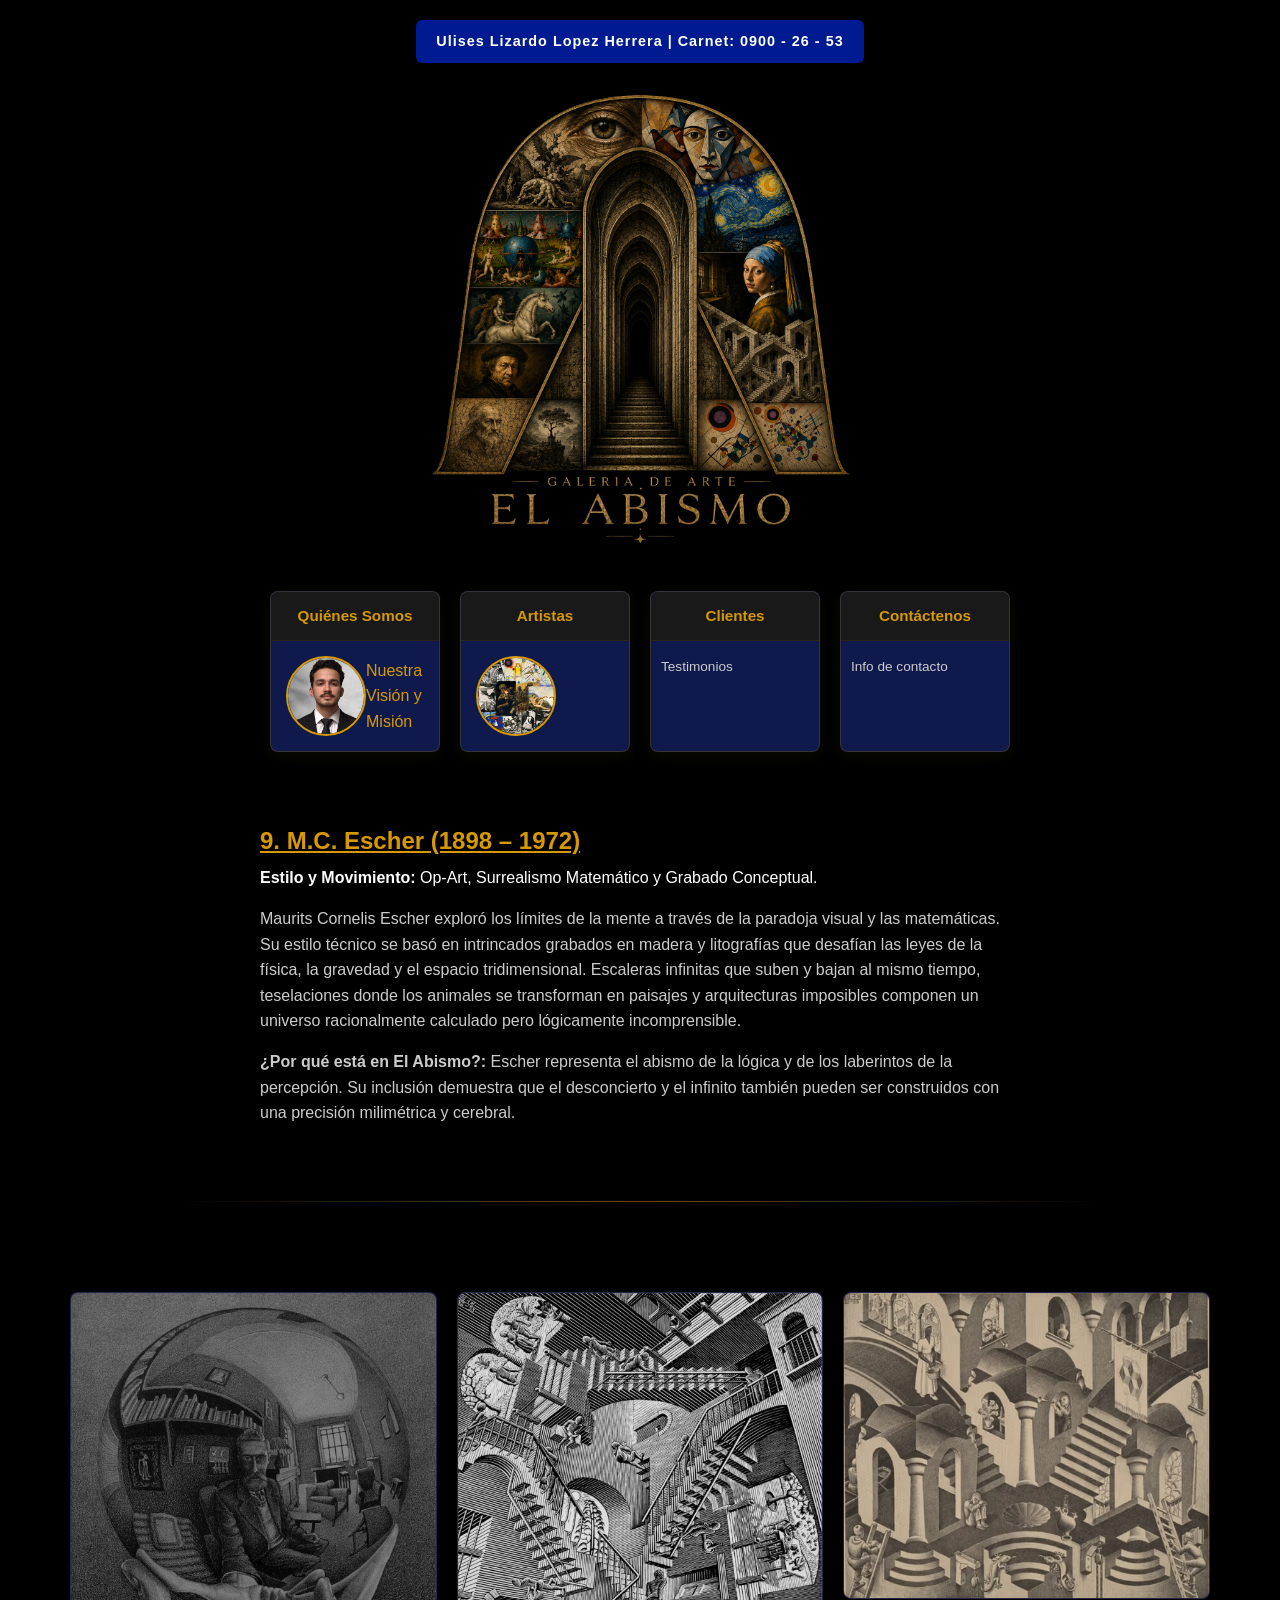
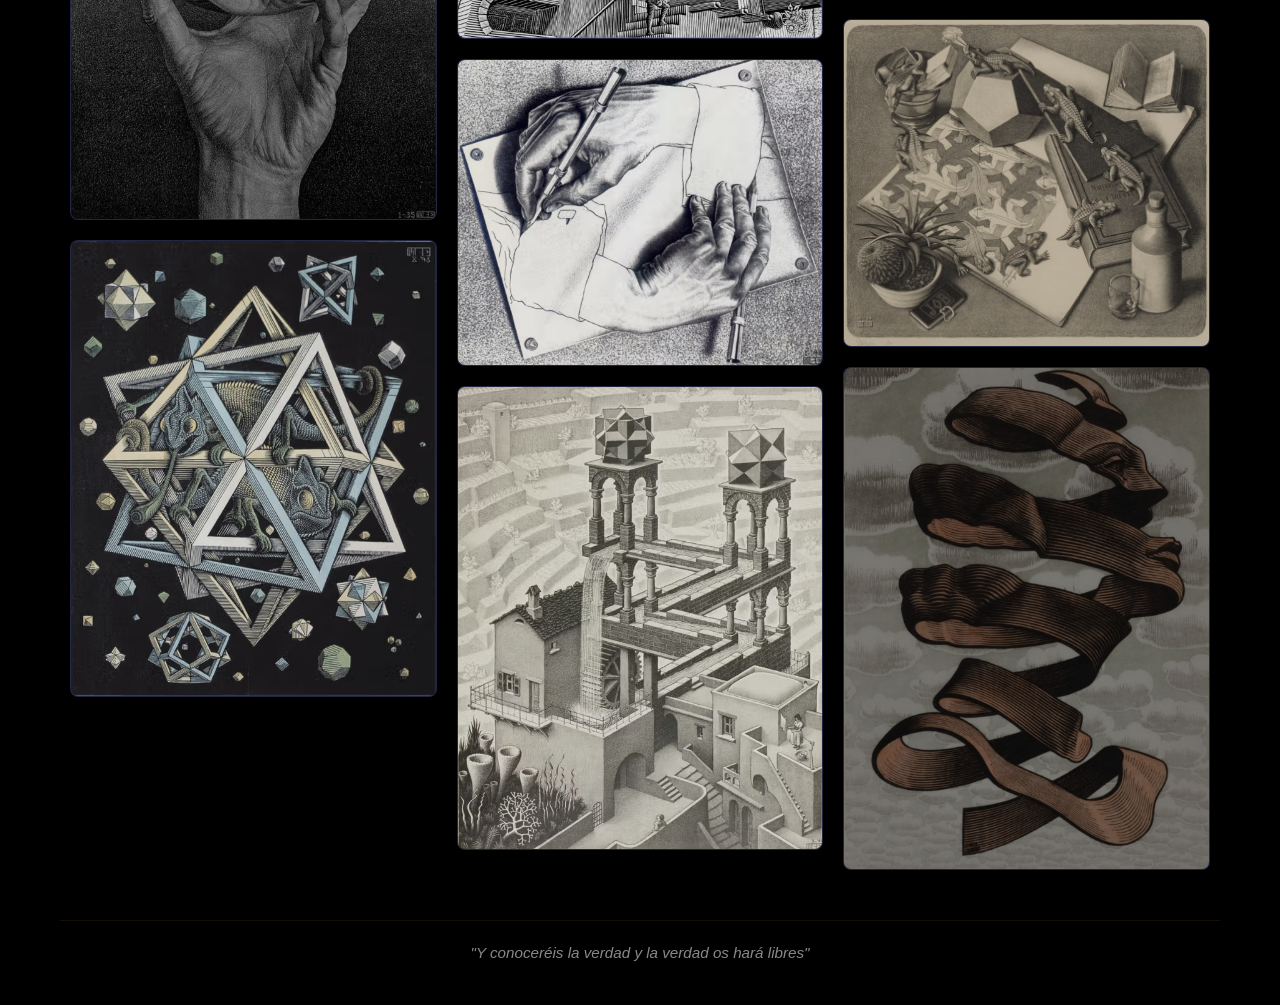
<file: artistas/escher/escher.html>
<!DOCTYPE html>
<html lang="es">

<head>
    <meta charset="UTF-8">
    <meta name="viewport" content="width=device-width, initial-scale=1.0">
    <title>Galeria: EL ABISMO</title>
    <link rel="stylesheet" href="../../styles/main.css">
</head>

<body>

    <div class="container">

        <div class="div-marquesina-nombre-carnet">
            <p class="marquesina-nombre-carnet">Ulises Lizardo Lopez Herrera | Carnet: 0900 - 26 - 53</p>
        </div>

        <div class="div-menu-horizontal">
            <div class="div-logo-image">
                <img class="logo-image" src="../../images/logosinfondo.png" alt="Logo El Abismo">
            </div>
        </div>

        <div class="navbar">

            <div class="navbar-card">
                <div class="navbar-title">
                    <a href="../../main.html">Quiénes Somos</a>
                </div>
                <div class="div-navbar-details-image">
                    <img src="../../images/ulises.jpg" class="navbar-details-image" alt="Ulises">
                    <p>Nuestra <a>Visión</a> y <a>Misión</a></p>
                </div>
            </div>

            <div class="navbar-card">
                <div class="navbar-title">
                    <a href="../../artistas.html">Artistas</a>
                </div>

                <div class="div-navbar-details-image">
                    <img src="../../images/collage.jfif" class="navbar-details-image" alt="Ulises">

                </div>
            </div>

            <div class="navbar-card">
                <div class="navbar-title">
                    <a href="../../nuestros_clientes.html">Clientes</a>
                </div>
                <div class="navbar-details">
                    <p>Testimonios</p>
                </div>
            </div>

            <div class="navbar-card">
                <div class="navbar-title">
                    <a href="../../contacto.html">Contáctenos</a>
                </div>
                <div class="navbar-details">
                    <p>Info de contacto</p>
                </div>
            </div>

        </div>

        <div class="artist-profile">
            <h3><a href="escher.html">9. M.C. Escher (1898 – 1972)</a></h3>
            <h4><strong>Estilo y Movimiento:</strong> Op-Art, Surrealismo Matemático y Grabado Conceptual.</h4>
            <p>Maurits Cornelis Escher exploró los límites de la mente a través de la paradoja visual y las matemáticas.
                Su estilo técnico se basó en intrincados grabados en madera y litografías que desafían las leyes de la
                física, la gravedad y el espacio tridimensional. Escaleras infinitas que suben y bajan al mismo tiempo,
                teselaciones donde los animales se transforman en paisajes y arquitecturas imposibles componen un
                universo racionalmente calculado pero lógicamente incomprensible.</p>
            <p><strong>¿Por qué está en El Abismo?:</strong> Escher representa el abismo de la lógica y de los
                laberintos de la percepción. Su inclusión demuestra que el desconcierto y el infinito también pueden ser
                construidos con una precisión milimétrica y cerebral.</p>
        </div>

        <hr class="artist-separator">

        <div class="galeria-abismo">

            <div class="galeria-item">
                <img src="1.png" alt="Obra de Alfred Kubin">
            </div>

            <div class="galeria-item">
                <img src="2.png" alt="Obra de Alfred Kubin">
            </div>

            <div class="galeria-item">
                <img src="3.png" alt="Obra de Alfred Kubin">
            </div>

            <div class="galeria-item">
                <img src="4.png" alt="Obra de Alfred Kubin">
            </div>

            <div class="galeria-item">
                <img src="5.png" alt="Obra de Alfred Kubin">
            </div>

            <div class="galeria-item">
                <img src="6.png" alt="Obra de Alfred Kubin">
            </div>

            <div class="galeria-item">
                <img src="7.png" alt="Obra de Alfred Kubin">
            </div>

            <div class="galeria-item">
                <img src="8.png" alt="Obra de Alfred Kubin">
            </div>
        </div>



        <div class="div-marquesina-lema-umg">
            <p class="lema-texto">"Y conoceréis la verdad y la verdad os hará libres"</p>
        </div>





    </div>




</body>

</html>
</file>
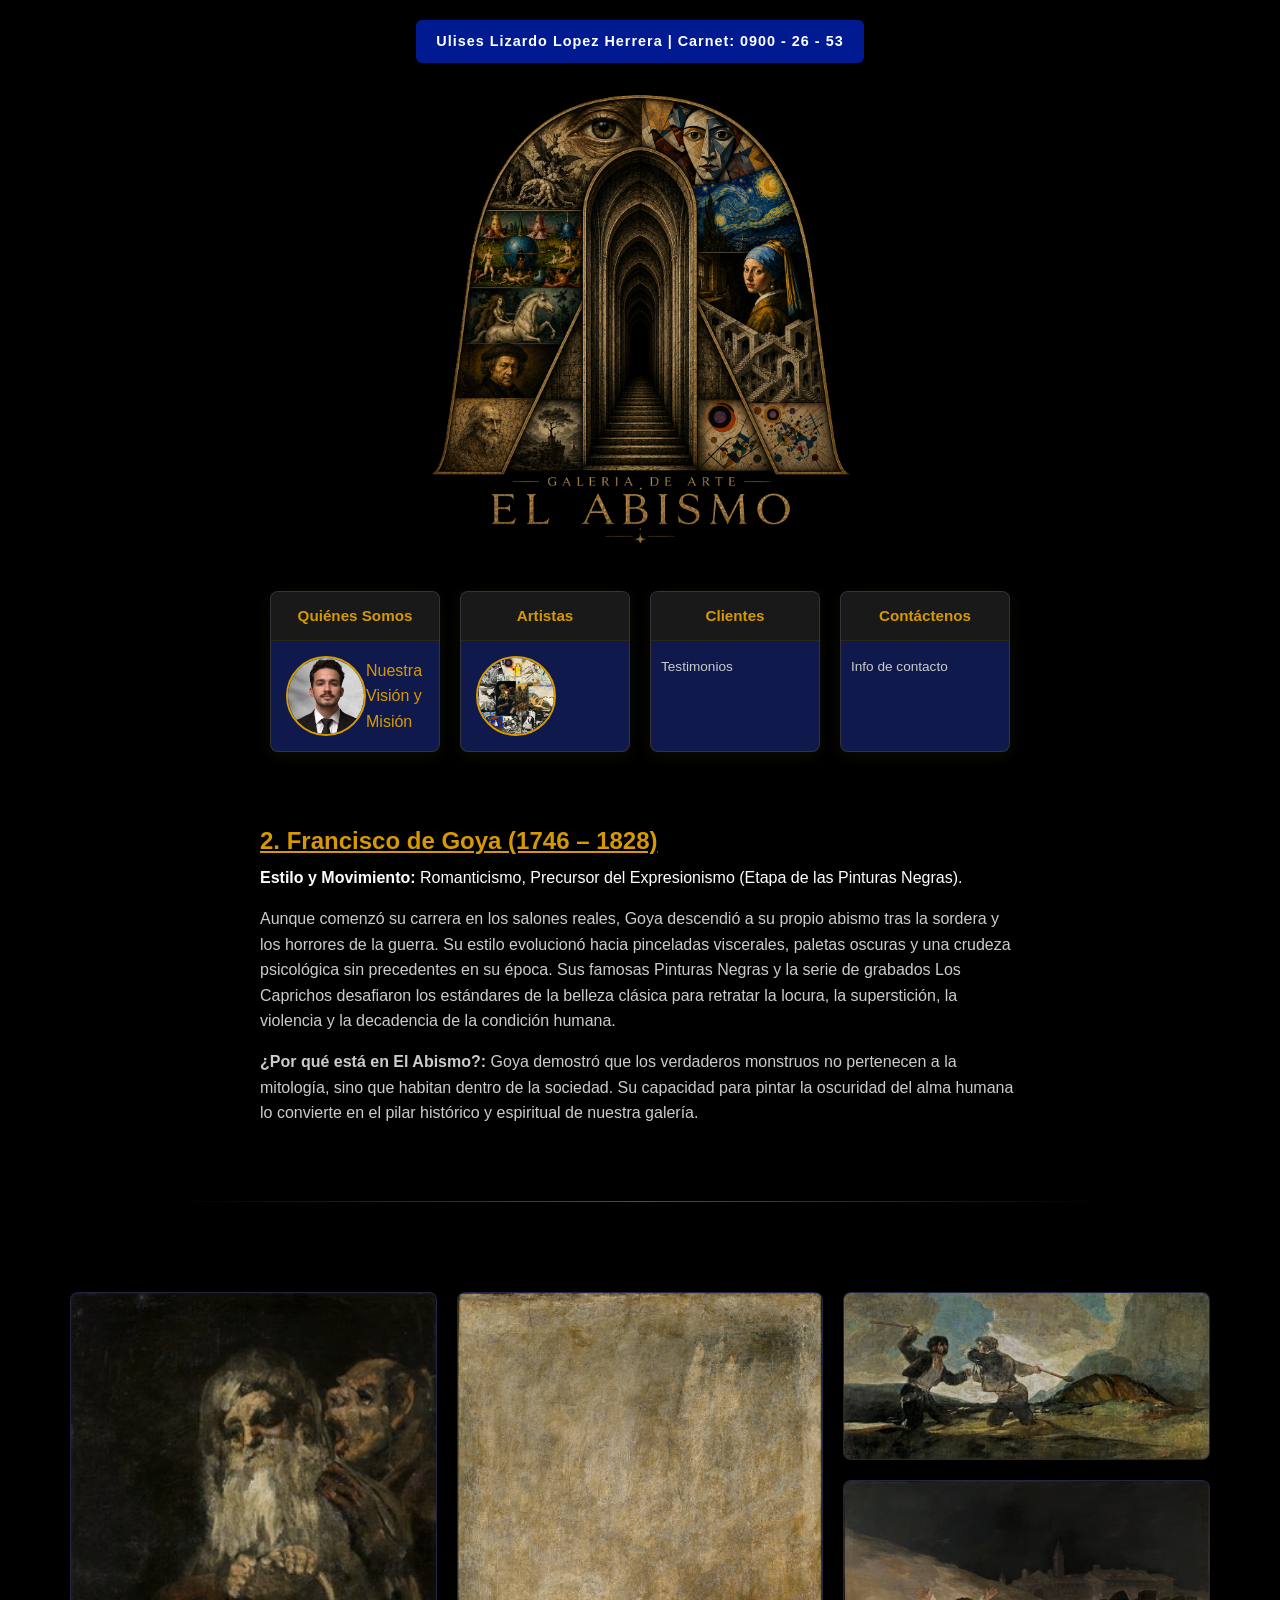
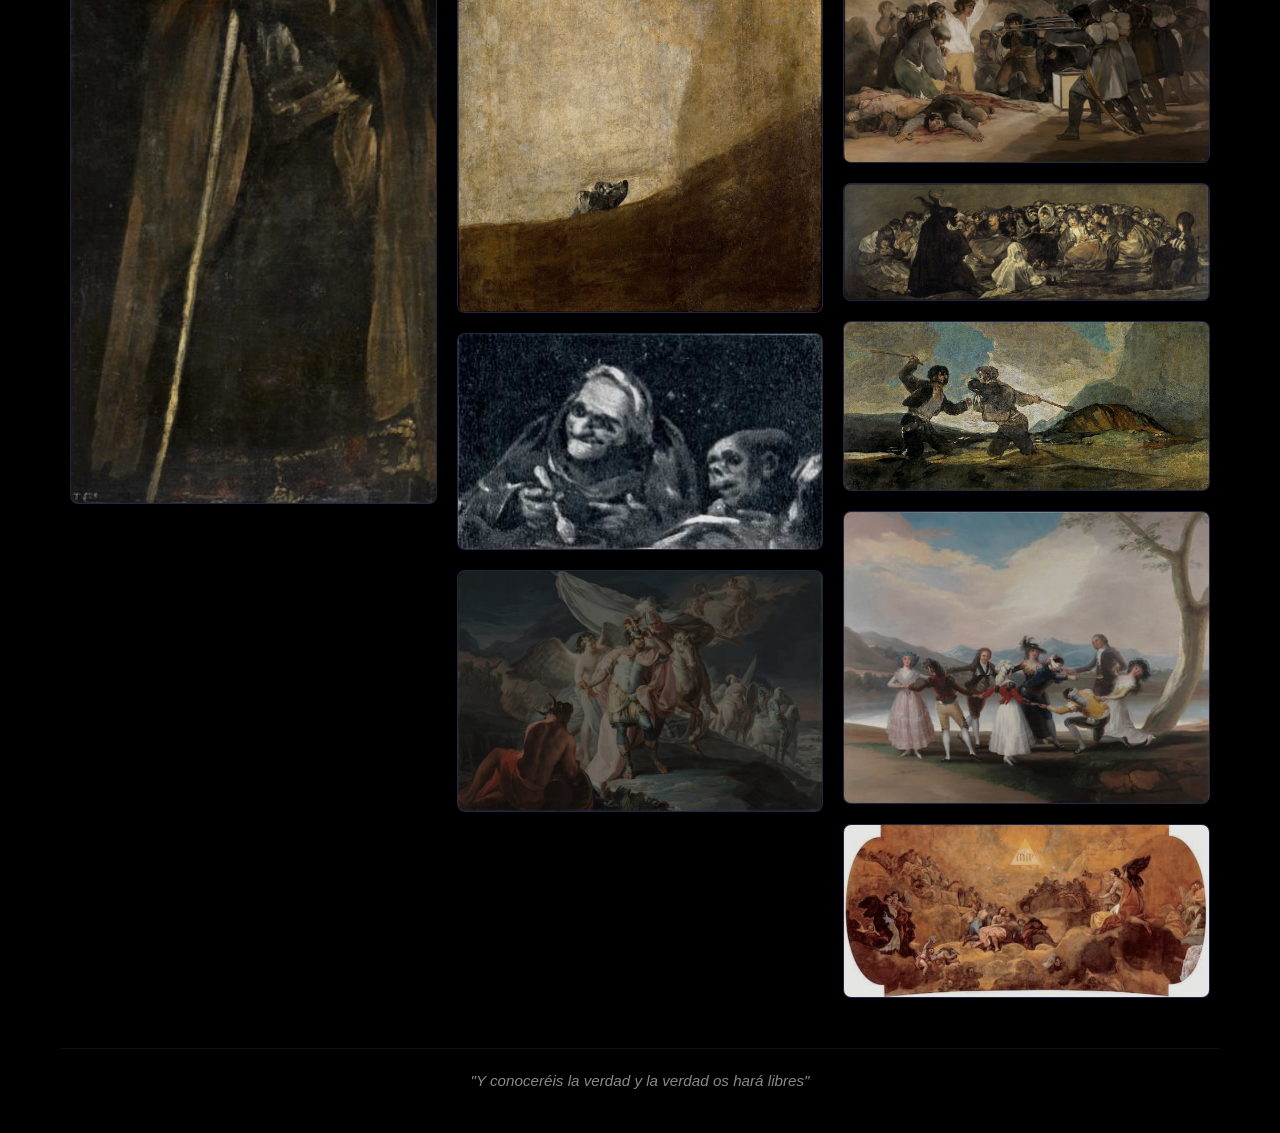
<file: artistas/goya/goya.html>
<!DOCTYPE html>
<html lang="es">

<head>
    <meta charset="UTF-8">
    <meta name="viewport" content="width=device-width, initial-scale=1.0">
    <title>Galeria: EL ABISMO</title>
    <link rel="stylesheet" href="../../styles/main.css">
</head>

<body>

    <div class="container">

        <div class="div-marquesina-nombre-carnet">
            <p class="marquesina-nombre-carnet">Ulises Lizardo Lopez Herrera | Carnet: 0900 - 26 - 53</p>
        </div>

        <div class="div-menu-horizontal">
            <div class="div-logo-image">
                <img class="logo-image" src="../../images/logosinfondo.png" alt="Logo El Abismo">
            </div>
        </div>

        <div class="navbar">

            <div class="navbar-card">
                <div class="navbar-title">
                    <a href="../../main.html">Quiénes Somos</a>
                </div>
                <div class="div-navbar-details-image">
                    <img src="../../images/ulises.jpg" class="navbar-details-image" alt="Ulises">
                    <p>Nuestra <a>Visión</a> y <a>Misión</a></p>
                </div>
            </div>

            <div class="navbar-card">
                <div class="navbar-title">
                    <a href="../../artistas.html">Artistas</a>
                </div>

                <div class="div-navbar-details-image">
                    <img src="../../images/collage.jfif" class="navbar-details-image" alt="Ulises">

                </div>
            </div>

            <div class="navbar-card">
                <div class="navbar-title">
                    <a href="../../nuestros_clientes.html">Clientes</a>
                </div>
                <div class="navbar-details">
                    <p>Testimonios</p>
                </div>
            </div>

            <div class="navbar-card">
                <div class="navbar-title">
                    <a href="../../contacto.html">Contáctenos</a>
                </div>
                <div class="navbar-details">
                    <p>Info de contacto</p>
                </div>
            </div>

        </div>

        <div class="artist-profile">
            <h3><a href="goya.html">2. Francisco de Goya (1746 – 1828)</a></h3>
            <h4><strong>Estilo y Movimiento:</strong> Romanticismo, Precursor del Expresionismo (Etapa de las Pinturas
                Negras).</h4>
            <p>Aunque comenzó su carrera en los salones reales, Goya descendió a su propio abismo tras la sordera y los
                horrores de la guerra. Su estilo evolucionó hacia pinceladas viscerales, paletas oscuras y una crudeza
                psicológica sin precedentes en su época. Sus famosas Pinturas Negras y la serie de grabados Los
                Caprichos desafiaron los estándares de la belleza clásica para retratar la locura, la superstición, la
                violencia y la decadencia de la condición humana.</p>
            <p><strong>¿Por qué está en El Abismo?:</strong> Goya demostró que los verdaderos monstruos no pertenecen a
                la mitología, sino que habitan dentro de la sociedad. Su capacidad para pintar la oscuridad del alma
                humana lo convierte en el pilar histórico y espiritual de nuestra galería.</p>
        </div>

        <hr class="artist-separator">

        <div class="galeria-abismo">

            <div class="galeria-item">
                <img src="1.jpg" alt="Obra de Alfred Kubin">
            </div>

            <div class="galeria-item">
                <img src="2.jpg" alt="Obra de Alfred Kubin">
            </div>

            <div class="galeria-item">
                <img src="3.jpg" alt="Obra de Alfred Kubin">
            </div>

            <div class="galeria-item">
                <img src="4.png" alt="Obra de Alfred Kubin">
            </div>

            <div class="galeria-item">
                <img src="5.png" alt="Obra de Alfred Kubin">
            </div>

            <div class="galeria-item">
                <img src="6.png" alt="Obra de Alfred Kubin">
            </div>

            <div class="galeria-item">
                <img src="7.jpg" alt="Obra de Alfred Kubin">
            </div>

            <div class="galeria-item">
                <img src="8.jpg" alt="Obra de Alfred Kubin">
            </div>

            <div class="galeria-item">
                <img src="9.png" alt="Obra de Alfred Kubin">
            </div>

            <div class="galeria-item">
                <img src="10.png" alt="Obra de Alfred Kubin">
            </div>

        </div>

        <div class="div-marquesina-lema-umg">
            <p class="lema-texto">"Y conoceréis la verdad y la verdad os hará libres"</p>
        </div>

    </div>




</body>

</html>
</file>
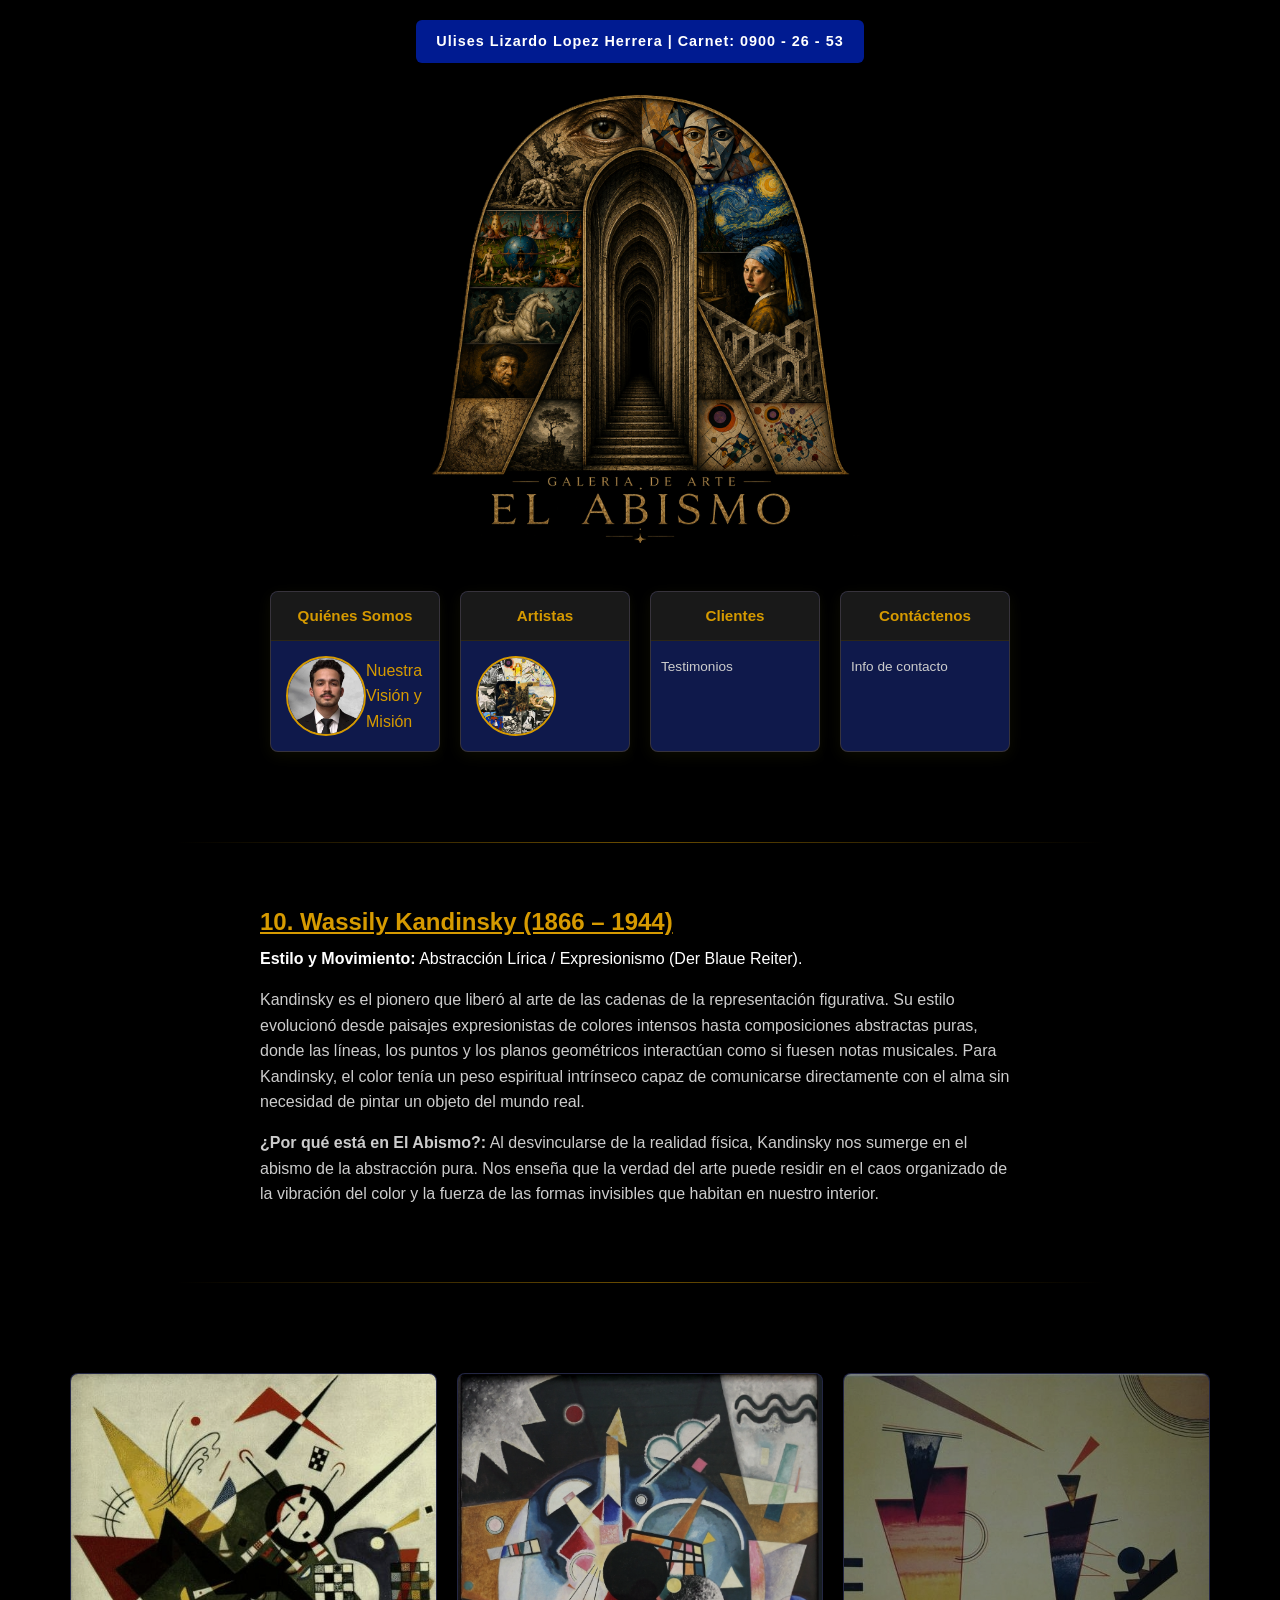
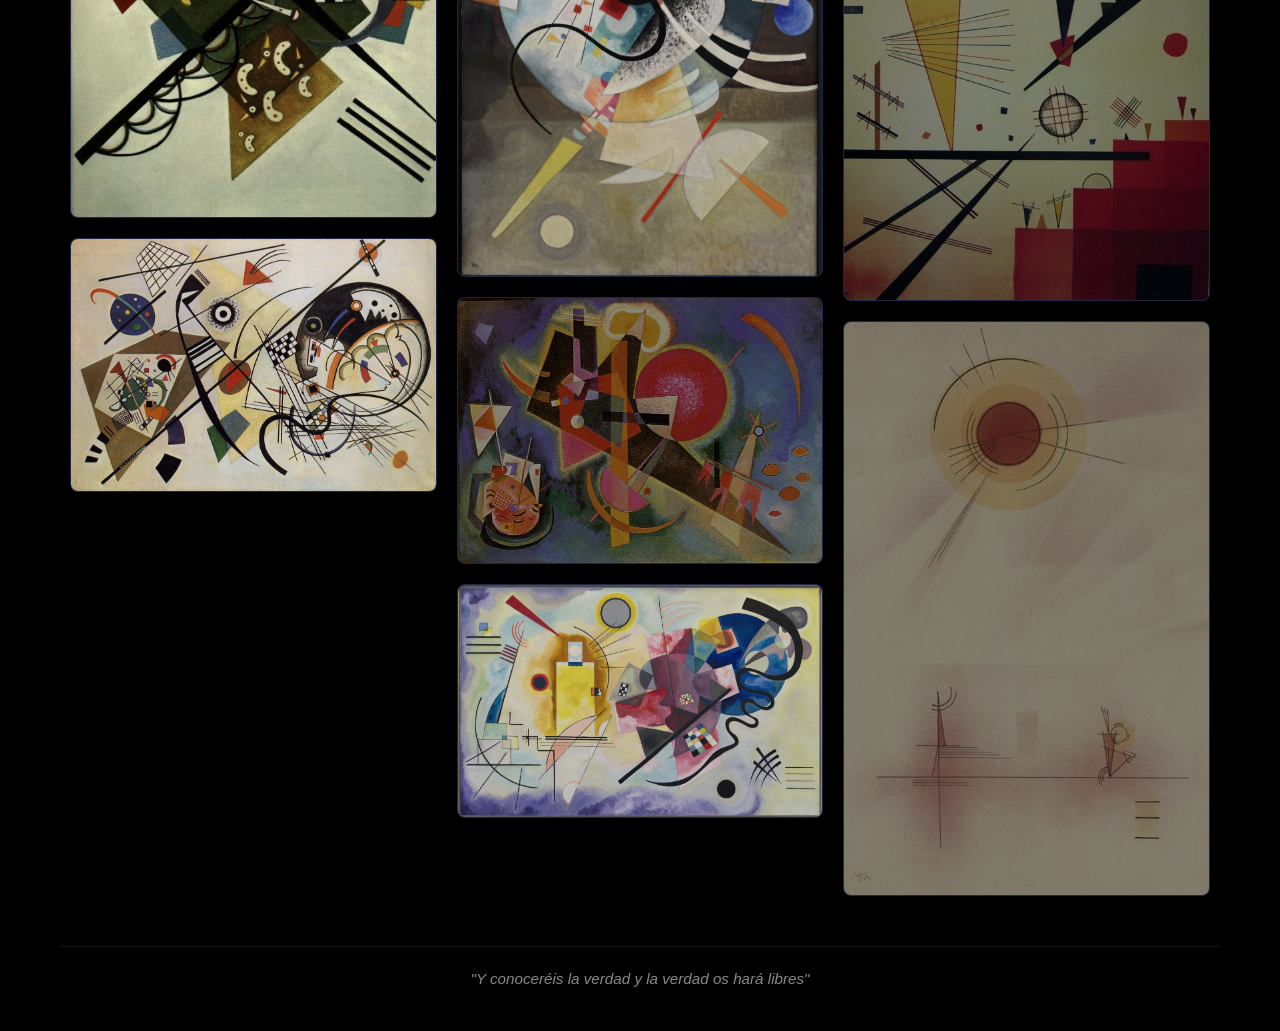
<file: artistas/kandinsky/kandinsky.html>
<!DOCTYPE html>
<html lang="es">

<head>
    <meta charset="UTF-8">
    <meta name="viewport" content="width=device-width, initial-scale=1.0">
    <title>Galeria: EL ABISMO</title>
    <link rel="stylesheet" href="../../styles/main.css">
</head>

<body>

    <div class="container">

        <div class="div-marquesina-nombre-carnet">
            <p class="marquesina-nombre-carnet">Ulises Lizardo Lopez Herrera | Carnet: 0900 - 26 - 53</p>
        </div>

        <div class="div-menu-horizontal">
            <div class="div-logo-image">
                <img class="logo-image" src="../../images/logosinfondo.png" alt="Logo El Abismo">
            </div>
        </div>

        <div class="navbar">

            <div class="navbar-card">
                <div class="navbar-title">
                    <a href="../../main.html">Quiénes Somos</a>
                </div>
                <div class="div-navbar-details-image">
                    <img src="../../images/ulises.jpg" class="navbar-details-image" alt="Ulises">
                    <p>Nuestra <a>Visión</a> y <a>Misión</a></p>
                </div>
            </div>

            <div class="navbar-card">
                <div class="navbar-title">
                    <a href="../../artistas.html">Artistas</a>
                </div>

                <div class="div-navbar-details-image">
                    <img src="../../images/collage.jfif" class="navbar-details-image" alt="Ulises">

                </div>
            </div>

            <div class="navbar-card">
                <div class="navbar-title">
                    <a href="../../nuestros_clientes.html">Clientes</a>
                </div>
                <div class="navbar-details">
                    <p>Testimonios</p>
                </div>
            </div>

            <div class="navbar-card">
                <div class="navbar-title">
                    <a href="../../contacto.html">Contáctenos</a>
                </div>
                <div class="navbar-details">
                    <p>Info de contacto</p>
                </div>
            </div>

        </div>

        <hr class="artist-separator">
        <div class="artist-profile">
            <h3><a href="kandinsky.html">10. Wassily Kandinsky (1866 – 1944)</a>
            </h3>
            <h4><strong>Estilo y Movimiento:</strong> Abstracción Lírica / Expresionismo (Der Blaue Reiter).</h4>
            <p>Kandinsky es el pionero que liberó al arte de las cadenas de la representación figurativa. Su estilo
                evolucionó desde paisajes expresionistas de colores intensos hasta composiciones abstractas puras, donde
                las líneas, los puntos y los planos geométricos interactúan como si fuesen notas musicales. Para
                Kandinsky, el color tenía un peso espiritual intrínseco capaz de comunicarse directamente con el alma
                sin necesidad de pintar un objeto del mundo real.</p>
            <p><strong>¿Por qué está en El Abismo?:</strong> Al desvincularse de la realidad física, Kandinsky nos
                sumerge en el abismo de la abstracción pura. Nos enseña que la verdad del arte puede residir en el caos
                organizado de la vibración del color y la fuerza de las formas invisibles que habitan en nuestro
                interior.</p>
        </div>

        <hr class="artist-separator">

        <div class="galeria-abismo">

            <div class="galeria-item">
                <img src="1.png" alt="Obra de Alfred Kubin">
            </div>

            <div class="galeria-item">
                <img src="2.png" alt="Obra de Alfred Kubin">
            </div>

            <div class="galeria-item">
                <img src="3.png" alt="Obra de Alfred Kubin">
            </div>

            <div class="galeria-item">
                <img src="4.png" alt="Obra de Alfred Kubin">
            </div>

            <div class="galeria-item">
                <img src="5.png" alt="Obra de Alfred Kubin">
            </div>

            <div class="galeria-item">
                <img src="6.png" alt="Obra de Alfred Kubin">
            </div>

            <div class="galeria-item">
                <img src="7.png" alt="Obra de Alfred Kubin">
            </div>

        </div>


        <div class="div-marquesina-lema-umg">
            <p class="lema-texto">"Y conoceréis la verdad y la verdad os hará libres"</p>
        </div>





    </div>




</body>

</html>
</file>
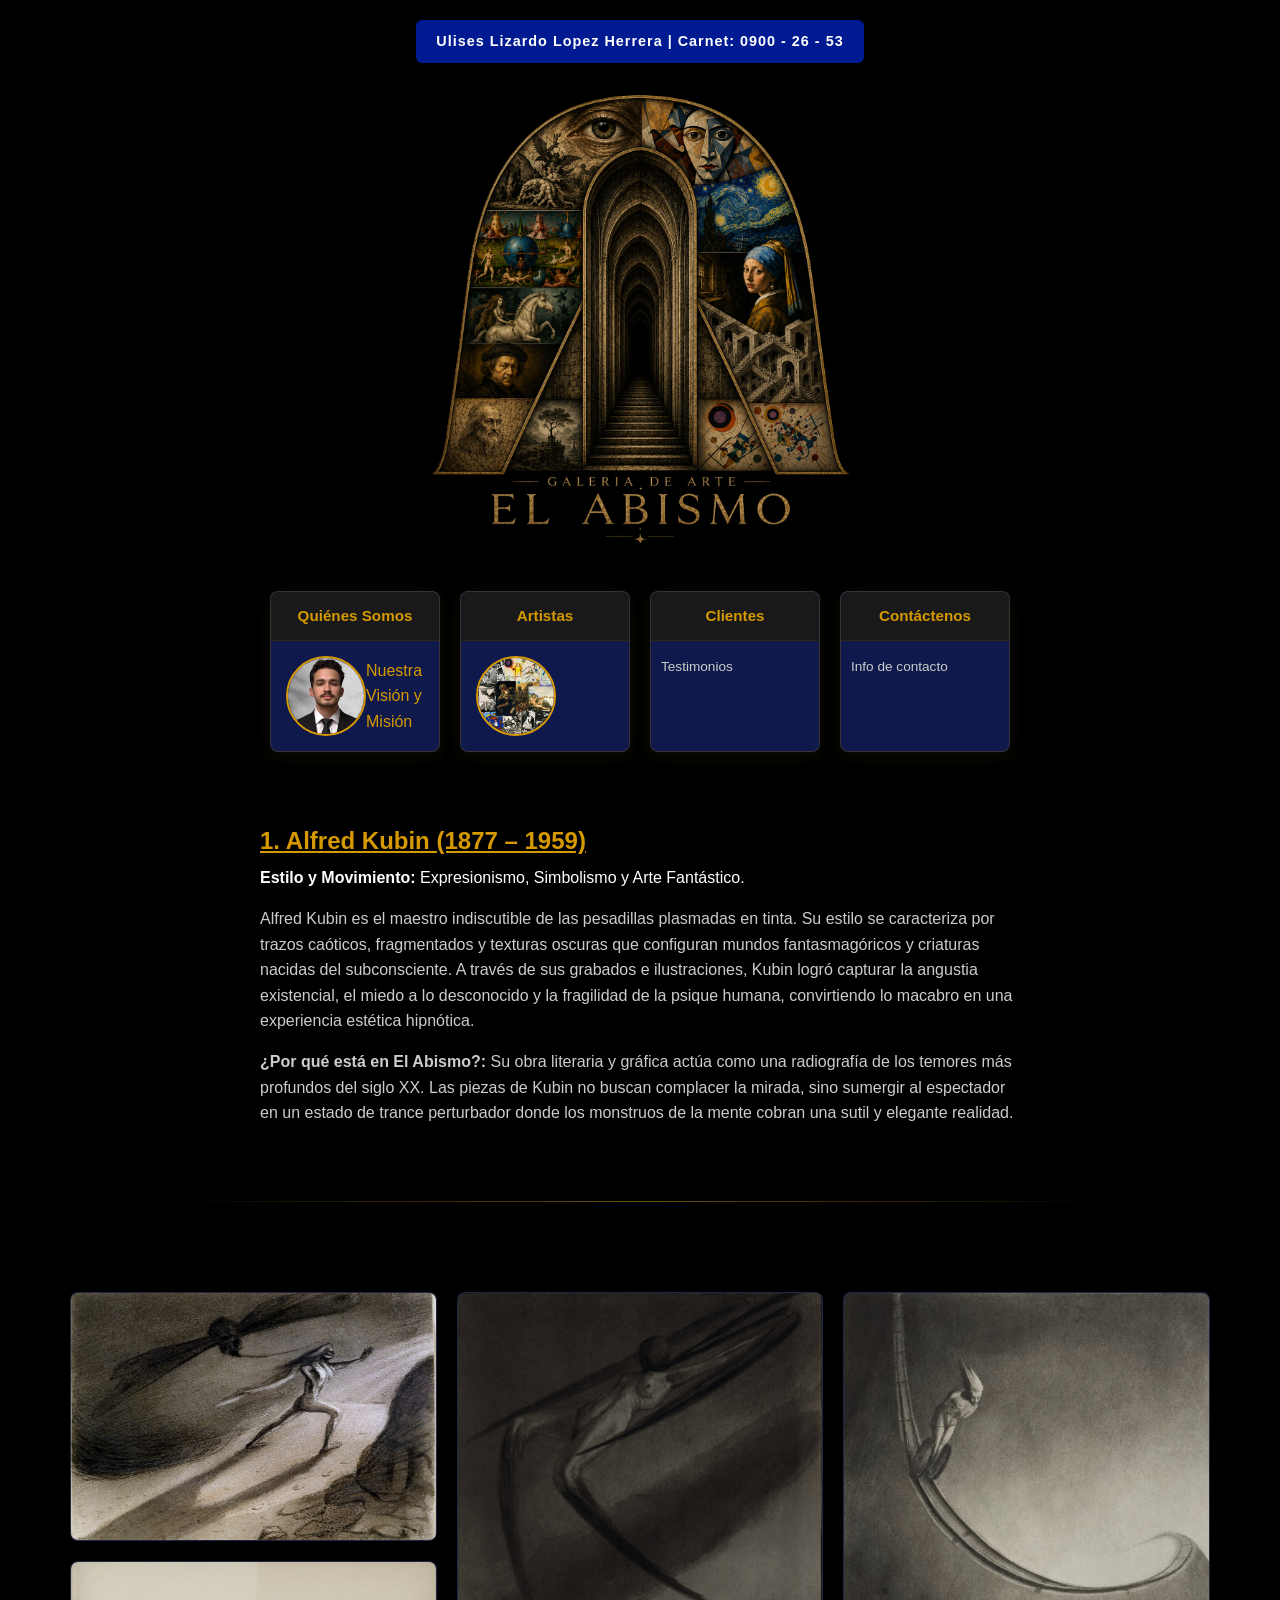
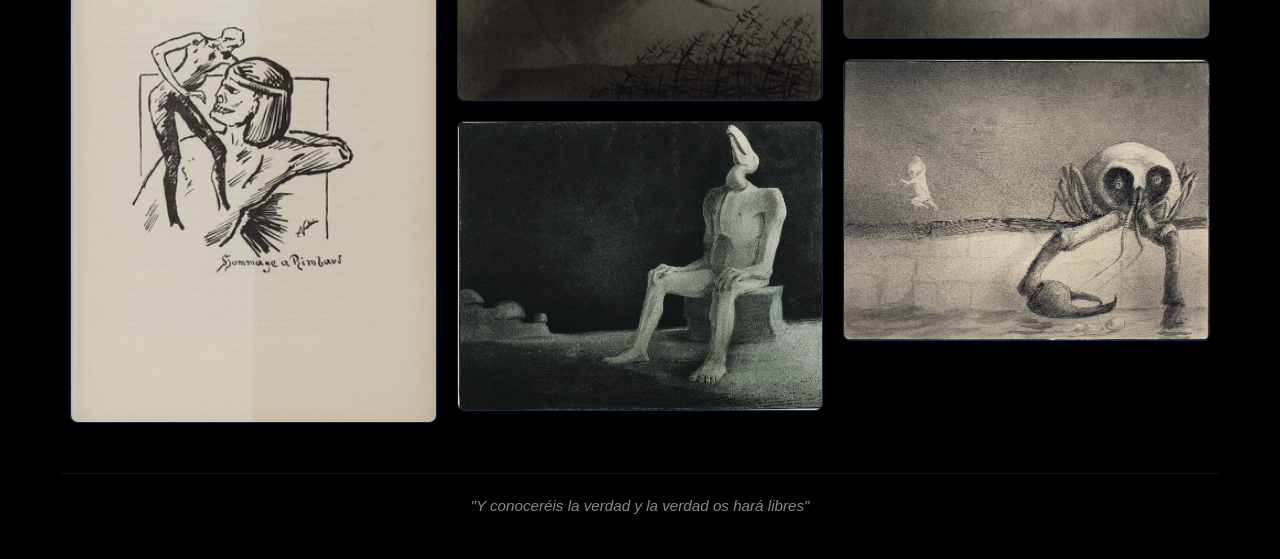
<file: artistas/kubin/kubin.html>
<!DOCTYPE html>
<html lang="es">

<head>
    <meta charset="UTF-8">
    <meta name="viewport" content="width=device-width, initial-scale=1.0">
    <title>Galeria: EL ABISMO</title>
    <link rel="stylesheet" href="../../styles/main.css">
</head>

<body>

    <div class="container">

        <div class="div-marquesina-nombre-carnet">
            <p class="marquesina-nombre-carnet">Ulises Lizardo Lopez Herrera | Carnet: 0900 - 26 - 53</p>
        </div>

        <div class="div-menu-horizontal">
            <div class="div-logo-image">
                <img class="logo-image" src="../../images/logosinfondo.png" alt="Logo El Abismo">
            </div>
        </div>

        <div class="navbar">

            <div class="navbar-card">
                <div class="navbar-title">
                    <a href="../../main.html">Quiénes Somos</a>
                </div>
                <div class="div-navbar-details-image">
                    <img src="../../images/ulises.jpg" class="navbar-details-image" alt="Ulises">
                    <p>Nuestra <a>Visión</a> y <a>Misión</a></p>
                </div>
            </div>

            <div class="navbar-card">
                <div class="navbar-title">
                    <a href="../../artistas.html">Artistas</a>
                </div>

                <div class="div-navbar-details-image">
                    <img src="../../images/collage.jfif" class="navbar-details-image" alt="Ulises">

                </div>
            </div>

            <div class="navbar-card">
                <div class="navbar-title">
                    <a href="../../nuestros_clientes.html">Clientes</a>
                </div>
                <div class="navbar-details">
                    <p>Testimonios</p>
                </div>
            </div>

            <div class="navbar-card">
                <div class="navbar-title">
                    <a href="../../contacto.html">Contáctenos</a>
                </div>
                <div class="navbar-details">
                    <p>Info de contacto</p>
                </div>
            </div>

        </div>

        <div class="artist-profile">
            <h3> <a href="kubin.html">1. Alfred Kubin (1877 – 1959)</a></h3>
            <h4><strong>Estilo y Movimiento:</strong> Expresionismo, Simbolismo y Arte Fantástico.</h4>
            <p>Alfred Kubin es el maestro indiscutible de las pesadillas plasmadas en tinta. Su estilo se caracteriza
                por trazos caóticos, fragmentados y texturas oscuras que configuran mundos fantasmagóricos y criaturas
                nacidas del subconsciente. A través de sus grabados e ilustraciones, Kubin logró capturar la angustia
                existencial, el miedo a lo desconocido y la fragilidad de la psique humana, convirtiendo lo macabro en
                una experiencia estética hipnótica.</p>
            <p><strong>¿Por qué está en El Abismo?:</strong> Su obra literaria y gráfica actúa como una radiografía de
                los temores más profundos del siglo XX. Las piezas de Kubin no buscan complacer la mirada, sino sumergir
                al espectador en un estado de trance perturbador donde los monstruos de la mente cobran una sutil y
                elegante realidad.</p>
        </div>

        <hr class="artist-separator">

        <div class="galeria-abismo">

            <div class="galeria-item">
                <img src="1.png" alt="Obra de Alfred Kubin">
            </div>

            <div class="galeria-item">
                <img src="2.png" alt="Obra de Alfred Kubin">
            </div>

            <div class="galeria-item">
                <img src="3.png" alt="Obra de Alfred Kubin">
            </div>

            <div class="galeria-item">
                <img src="4.png" alt="Obra de Alfred Kubin">
            </div>

            <div class="galeria-item">
                <img src="5.png" alt="Obra de Alfred Kubin">
            </div>

            <div class="galeria-item">
                <img src="6.png" alt="Obra de Alfred Kubin">
            </div>
        </div>



        <div class="div-marquesina-lema-umg">
            <p class="lema-texto">"Y conoceréis la verdad y la verdad os hará libres"</p>
        </div>





    </div>




</body>

</html>
</file>
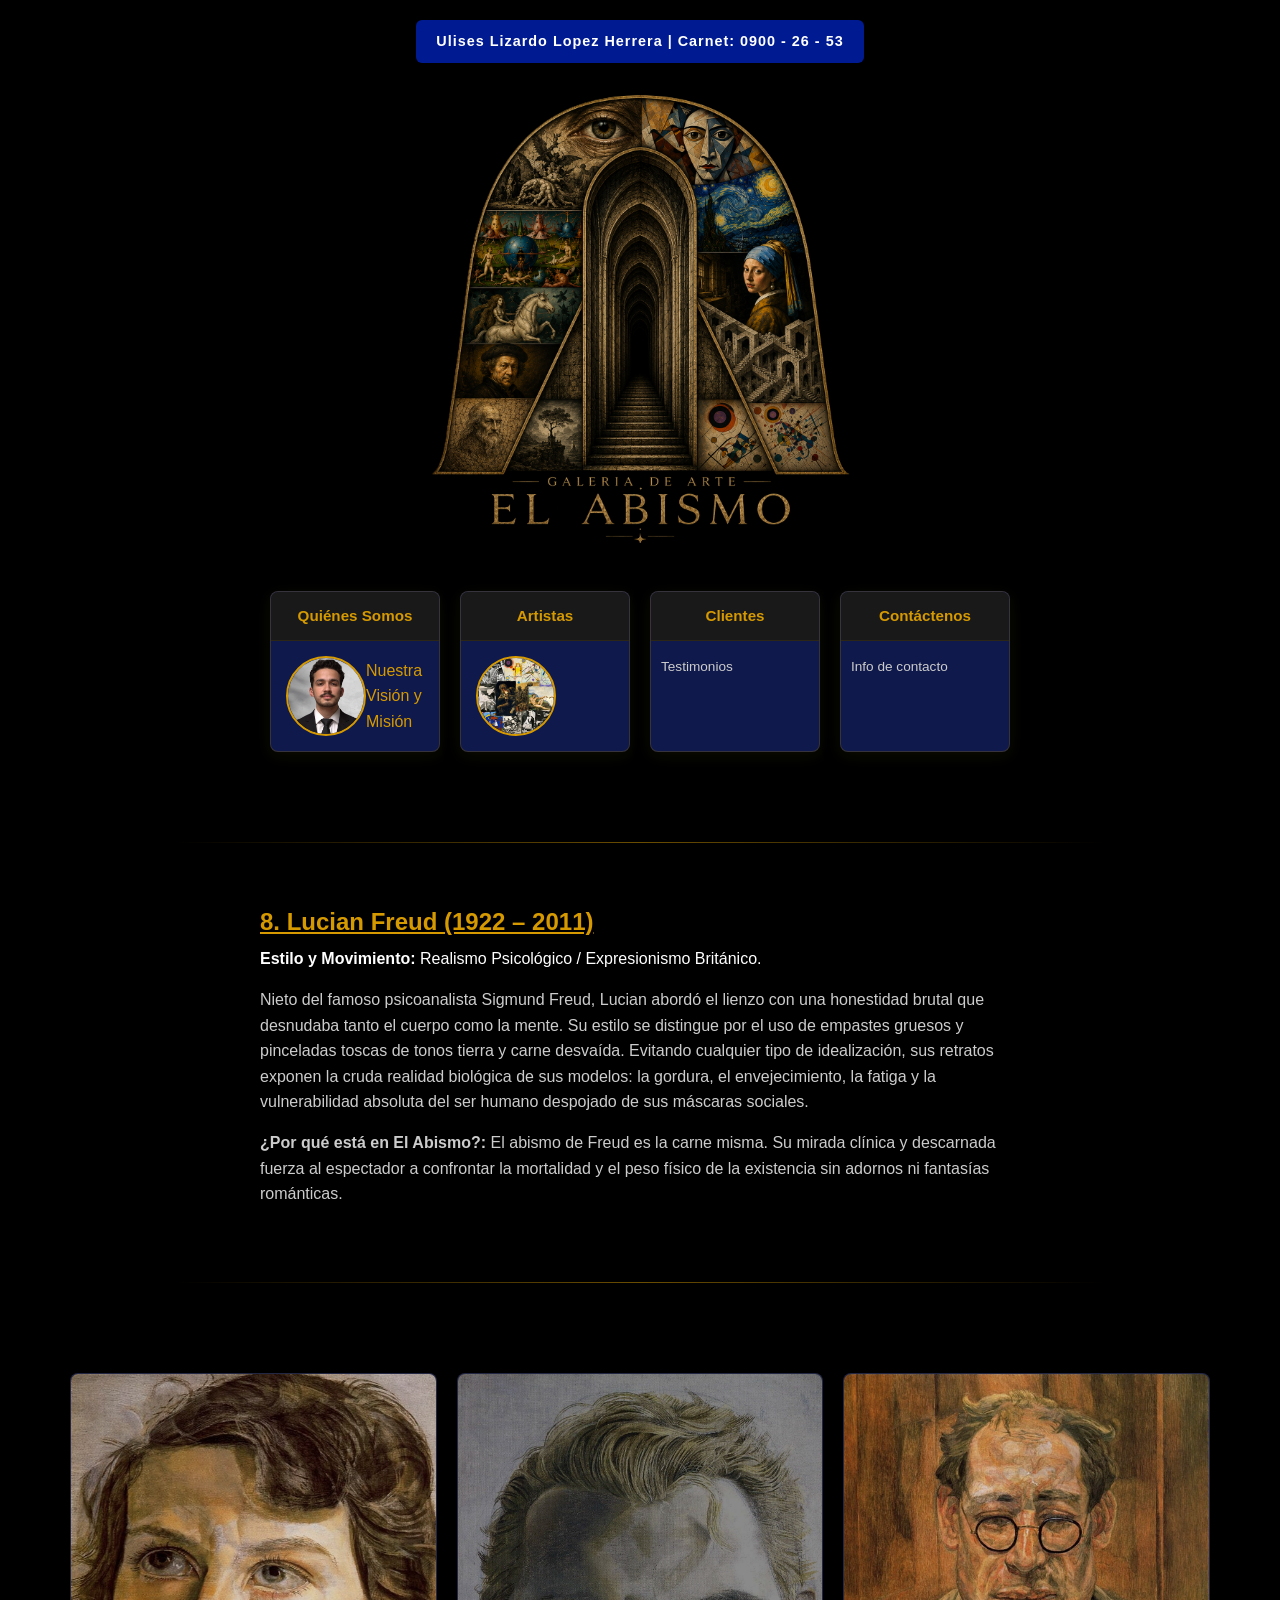
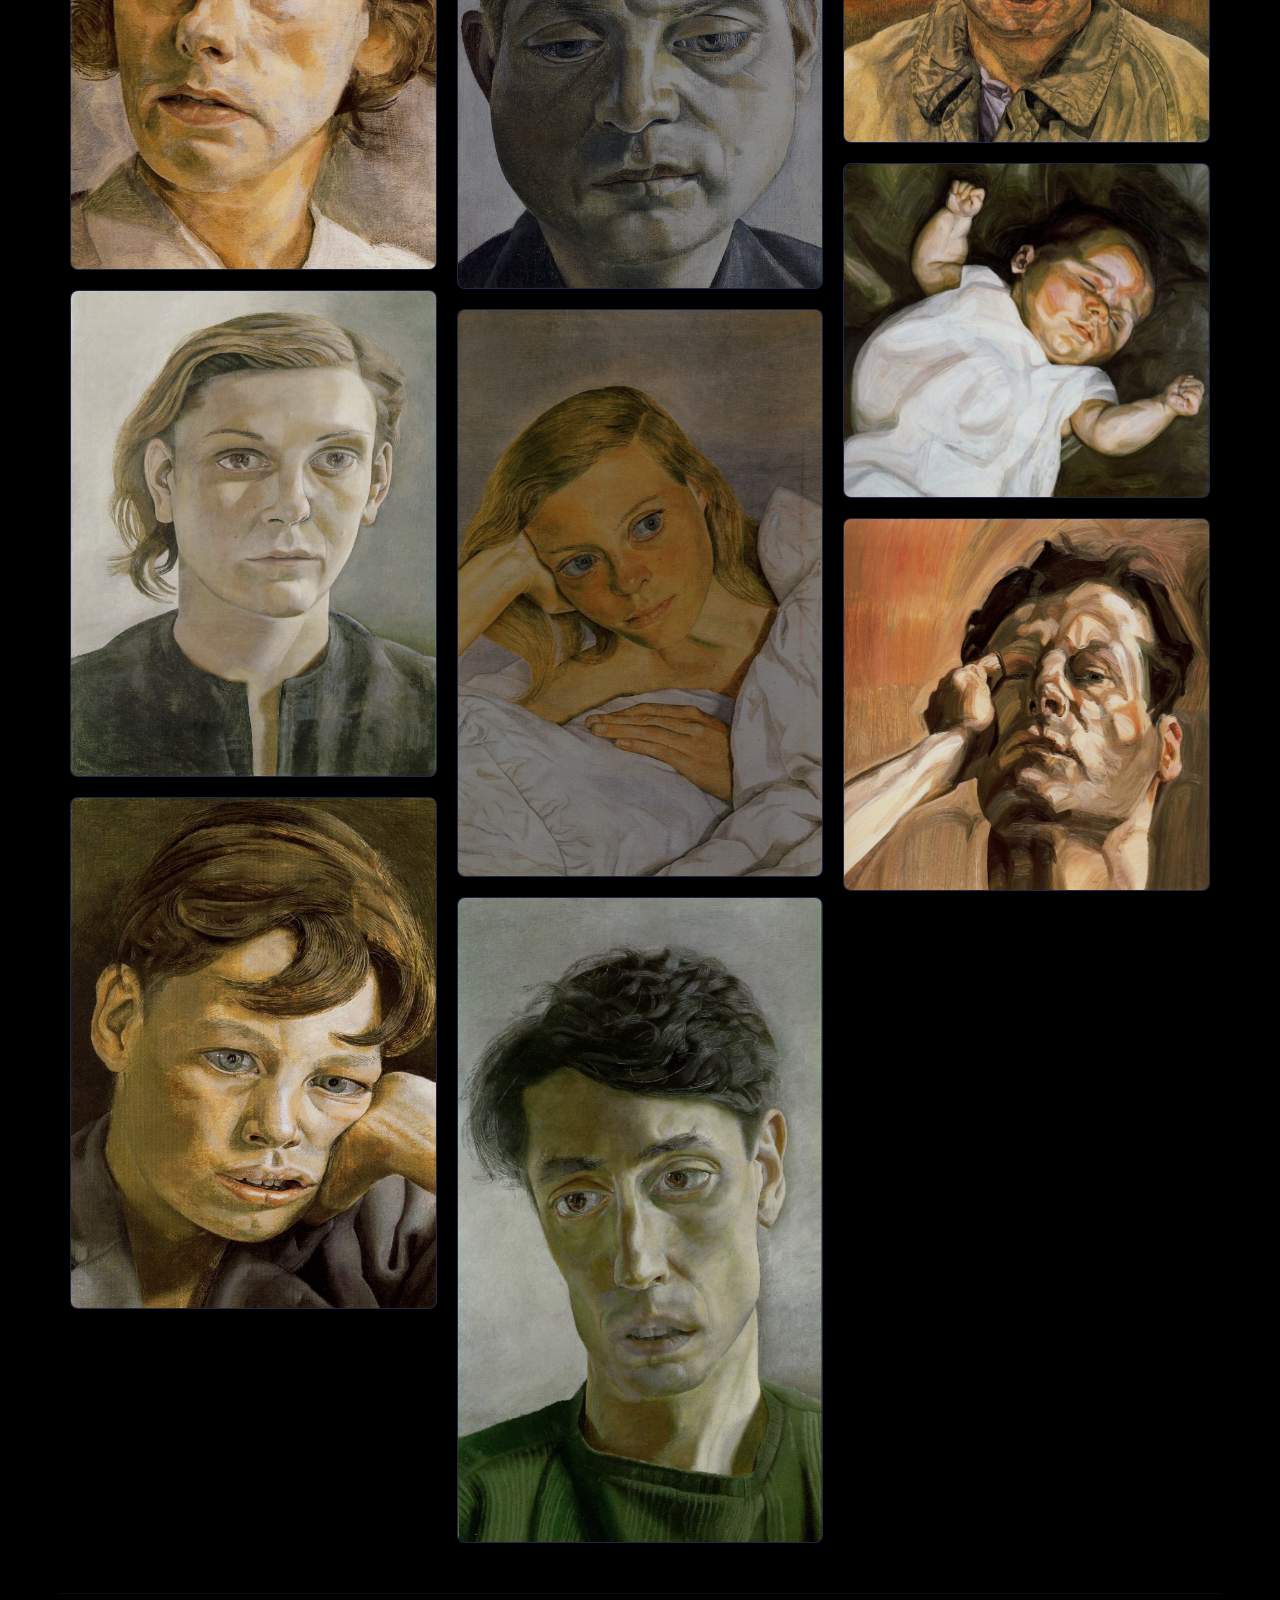
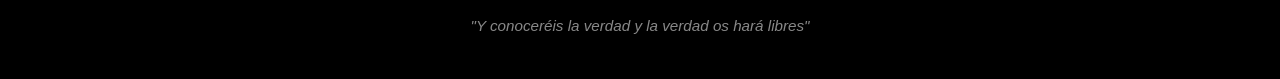
<file: artistas/lucian freud/freud.html>
<!DOCTYPE html>
<html lang="es">

<head>
    <meta charset="UTF-8">
    <meta name="viewport" content="width=device-width, initial-scale=1.0">
    <title>Galeria: EL ABISMO</title>
    <link rel="stylesheet" href="../../styles/main.css">
</head>

<body>

    <div class="container">

        <div class="div-marquesina-nombre-carnet">
            <p class="marquesina-nombre-carnet">Ulises Lizardo Lopez Herrera | Carnet: 0900 - 26 - 53</p>
        </div>

        <div class="div-menu-horizontal">
            <div class="div-logo-image">
                <img class="logo-image" src="../../images/logosinfondo.png" alt="Logo El Abismo">
            </div>
        </div>

        <div class="navbar">

            <div class="navbar-card">
                <div class="navbar-title">
                    <a href="../../main.html">Quiénes Somos</a>
                </div>
                <div class="div-navbar-details-image">
                    <img src="../../images/ulises.jpg" class="navbar-details-image" alt="Ulises">
                    <p>Nuestra <a>Visión</a> y <a>Misión</a></p>
                </div>
            </div>

            <div class="navbar-card">
                <div class="navbar-title">
                    <a href="../../artistas.html">Artistas</a>
                </div>

                <div class="div-navbar-details-image">
                    <img src="../../images/collage.jfif" class="navbar-details-image" alt="Ulises">

                </div>
            </div>

            <div class="navbar-card">
                <div class="navbar-title">
                    <a href="../../nuestros_clientes.html">Clientes</a>
                </div>
                <div class="navbar-details">
                    <p>Testimonios</p>
                </div>
            </div>

            <div class="navbar-card">
                <div class="navbar-title">
                    <a href="../../contacto.html">Contáctenos</a>
                </div>
                <div class="navbar-details">
                    <p>Info de contacto</p>
                </div>
            </div>

        </div>
        <hr class="artist-separator">

        <div class="artist-profile">
            <h3><a href="freud.html">8. Lucian Freud (1922 – 2011)</a>
            </h3>
            <h4><strong>Estilo y Movimiento:</strong> Realismo Psicológico / Expresionismo Británico.</h4>
            <p>Nieto del famoso psicoanalista Sigmund Freud, Lucian abordó el lienzo con una honestidad brutal que
                desnudaba tanto el cuerpo como la mente. Su estilo se distingue por el uso de empastes gruesos y
                pinceladas toscas de tonos tierra y carne desvaída. Evitando cualquier tipo de idealización, sus
                retratos exponen la cruda realidad biológica de sus modelos: la gordura, el envejecimiento, la fatiga y
                la vulnerabilidad absoluta del ser humano despojado de sus máscaras sociales.</p>
            <p><strong>¿Por qué está en El Abismo?:</strong> El abismo de Freud es la carne misma. Su mirada clínica y
                descarnada fuerza al espectador a confrontar la mortalidad y el peso físico de la existencia sin adornos
                ni fantasías románticas.</p>
        </div>

        <hr class="artist-separator">

        <div class="galeria-abismo">

            <div class="galeria-item">
                <img src="1.png" alt="Obra de Alfred Kubin">
            </div>

            <div class="galeria-item">
                <img src="2.png" alt="Obra de Alfred Kubin">
            </div>

            <div class="galeria-item">
                <img src="3.png" alt="Obra de Alfred Kubin">
            </div>

            <div class="galeria-item">
                <img src="4.png" alt="Obra de Alfred Kubin">
            </div>

            <div class="galeria-item">
                <img src="5.png" alt="Obra de Alfred Kubin">
            </div>

            <div class="galeria-item">
                <img src="6.png" alt="Obra de Alfred Kubin">
            </div>

            <div class="galeria-item">
                <img src="7.png" alt="Obra de Alfred Kubin">
            </div>

            <div class="galeria-item">
                <img src="8.png" alt="Obra de Alfred Kubin">
            </div>
            <div class="galeria-item">
                <img src="9.png" alt="Obra de Alfred Kubin">
            </div>

        </div>



        <div class="div-marquesina-lema-umg">
            <p class="lema-texto">"Y conoceréis la verdad y la verdad os hará libres"</p>
        </div>





    </div>




</body>

</html>
</file>
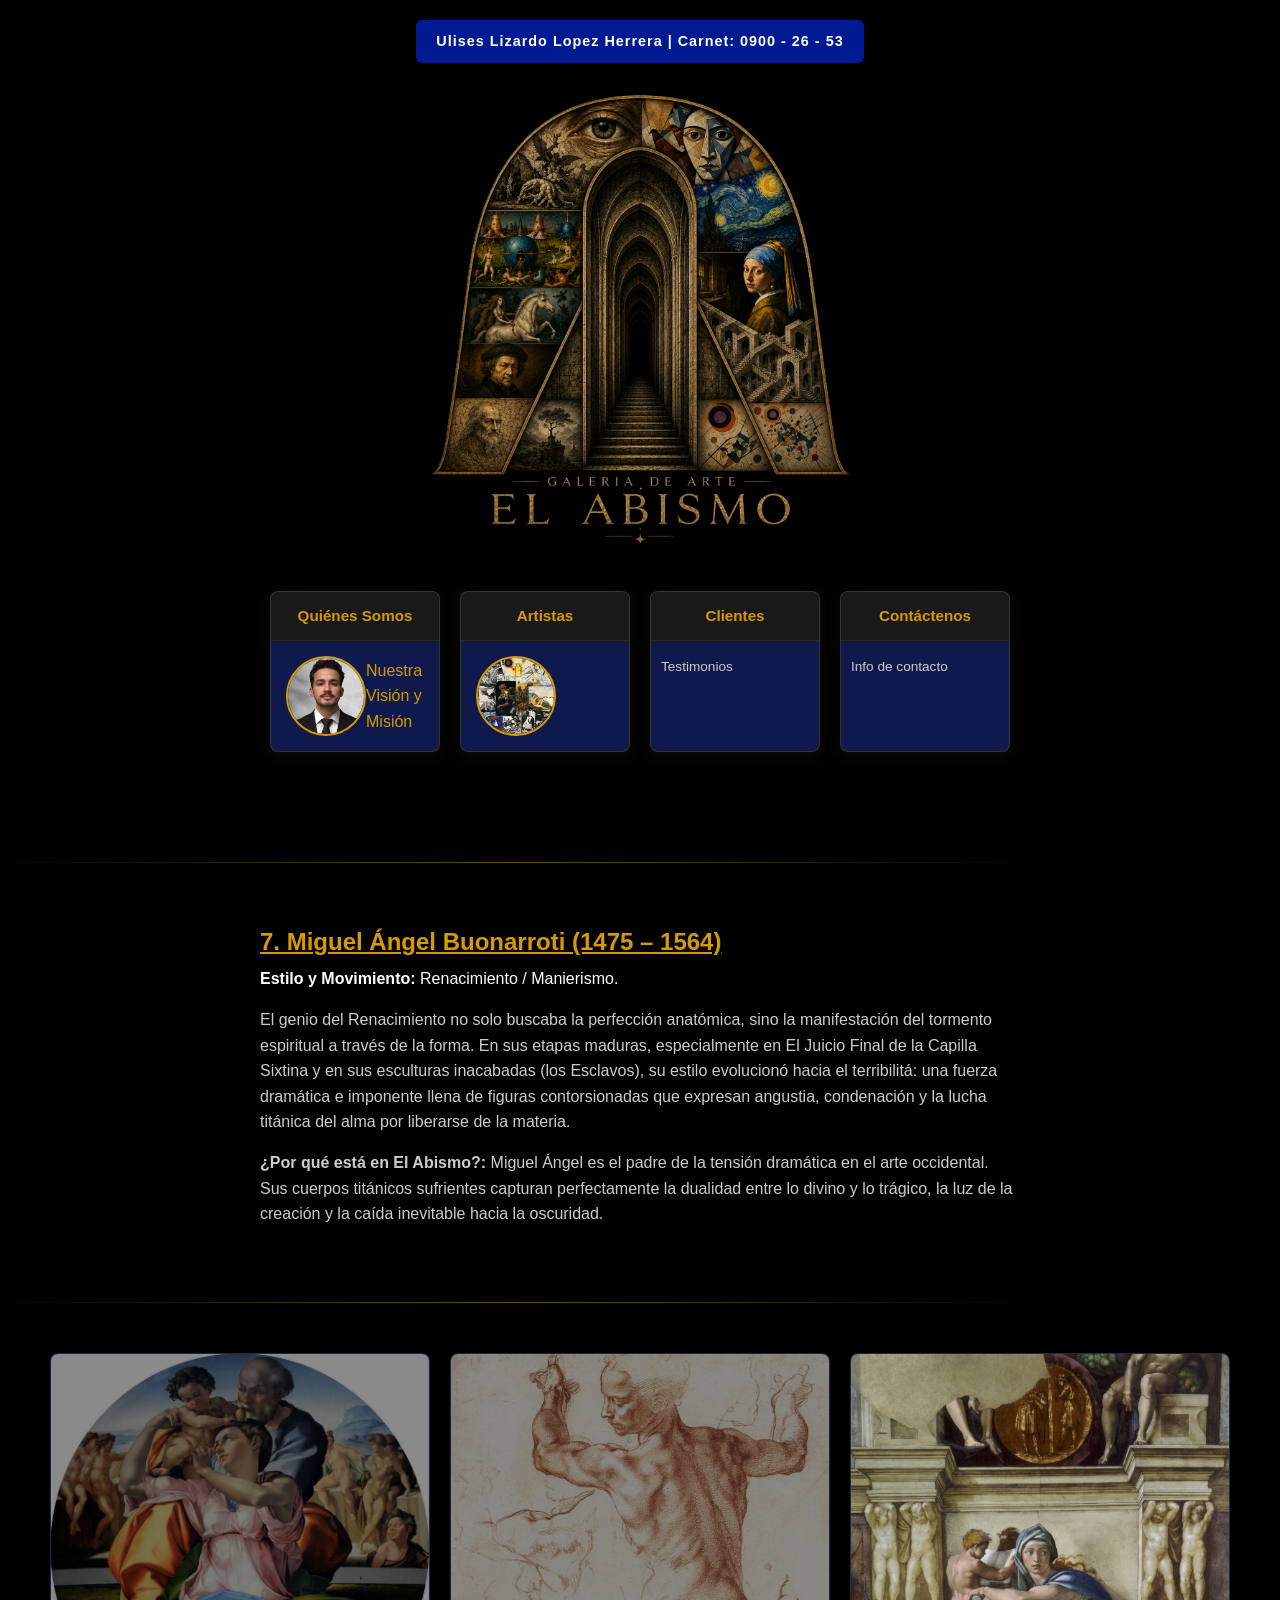
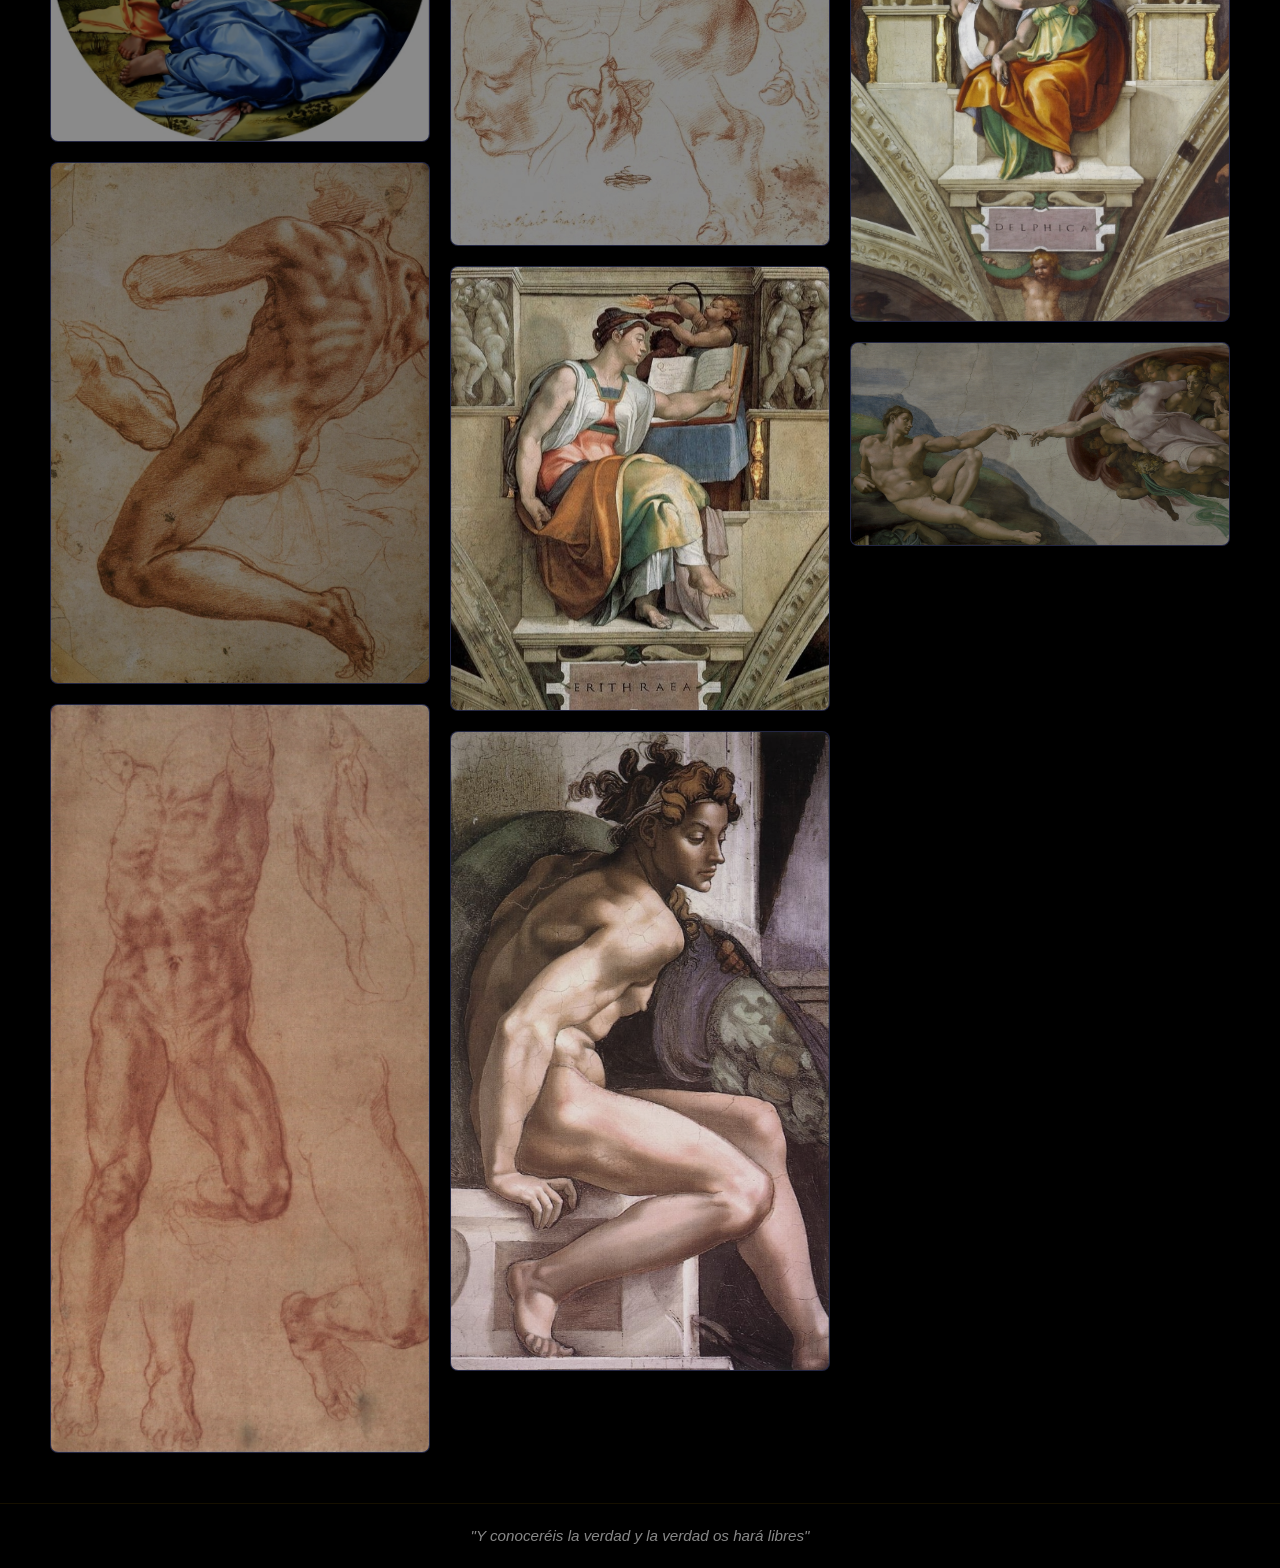
<file: artistas/miguel angel/miguelangel.html>
<!DOCTYPE html>
<html lang="es">

<head>
    <meta charset="UTF-8">
    <meta name="viewport" content="width=device-width, initial-scale=1.0">
    <title>Galeria: EL ABISMO</title>
    <link rel="stylesheet" href="../../styles/main.css">
</head>

<body>

    <div class="container">

        <div class="div-marquesina-nombre-carnet">
            <p class="marquesina-nombre-carnet">Ulises Lizardo Lopez Herrera | Carnet: 0900 - 26 - 53</p>
        </div>

        <div class="div-menu-horizontal">
            <div class="div-logo-image">
                <img class="logo-image" src="../../images/logosinfondo.png" alt="Logo El Abismo">
            </div>
        </div>

        <div class="navbar">

            <div class="navbar-card">
                <div class="navbar-title">
                    <a href="../../main.html">Quiénes Somos</a>
                </div>
                <div class="div-navbar-details-image">
                    <img src="../../images/ulises.jpg" class="navbar-details-image" alt="Ulises">
                    <p>Nuestra <a>Visión</a> y <a>Misión</a></p>
                </div>
            </div>

            <div class="navbar-card">
                <div class="navbar-title">
                    <a href="../../artistas.html">Artistas</a>
                </div>

                <div class="div-navbar-details-image">
                    <img src="../../images/collage.jfif" class="navbar-details-image" alt="Ulises">

                </div>
            </div>

            <div class="navbar-card">
                <div class="navbar-title">
                    <a href="../../nuestros_clientes.html">Clientes</a>
                </div>
                <div class="navbar-details">
                    <p>Testimonios</p>
                </div>
            </div>

            <div class="navbar-card">
                <div class="navbar-title">
                    <a href="../../contacto.html">Contáctenos</a>
                </div>
                <div class="navbar-details">
                    <p>Info de contacto</p>
                </div>
            </div>

        </div>
        </div>
        <hr class="artist-separator">

        <div class="artist-profile">
            <h3><a href="miguelangel.html">7. Miguel Ángel Buonarroti (1475 –
                    1564)</a></h3>
            <h4><strong>Estilo y Movimiento:</strong> Renacimiento / Manierismo.</h4>
            <p>El genio del Renacimiento no solo buscaba la perfección anatómica, sino la manifestación del tormento
                espiritual a través de la forma. En sus etapas maduras, especialmente en El Juicio Final de la Capilla
                Sixtina y en sus esculturas inacabadas (los Esclavos), su estilo evolucionó hacia el terribilitá: una
                fuerza dramática e imponente llena de figuras contorsionadas que expresan angustia, condenación y la
                lucha titánica del alma por liberarse de la materia.</p>
            <p><strong>¿Por qué está en El Abismo?:</strong> Miguel Ángel es el padre de la tensión dramática en el arte
                occidental. Sus cuerpos titánicos sufrientes capturan perfectamente la dualidad entre lo divino y lo
                trágico, la luz de la creación y la caída inevitable hacia la oscuridad.</p>
        </div>

        <hr class="artist-separator">

        <div class="galeria-abismo">

            <div class="galeria-item">
                <img src="1.png" alt="Obra de Alfred Kubin">
            </div>

            <div class="galeria-item">
                <img src="2.png" alt="Obra de Alfred Kubin">
            </div>

            <div class="galeria-item">
                <img src="3.png" alt="Obra de Alfred Kubin">
            </div>

            <div class="galeria-item">
                <img src="4.png" alt="Obra de Alfred Kubin">
            </div>

            <div class="galeria-item">
                <img src="5.png" alt="Obra de Alfred Kubin">
            </div>

            <div class="galeria-item">
                <img src="6.png" alt="Obra de Alfred Kubin">
            </div>

            <div class="galeria-item">
                <img src="7.png" alt="Obra de Alfred Kubin">
            </div>

            <div class="galeria-item">
                <img src="8.png" alt="Obra de Alfred Kubin">
            </div>
        </div>



        <div class="div-marquesina-lema-umg">
            <p class="lema-texto">"Y conoceréis la verdad y la verdad os hará libres"</p>
        </div>





    </div>




</body>

</html>
</file>
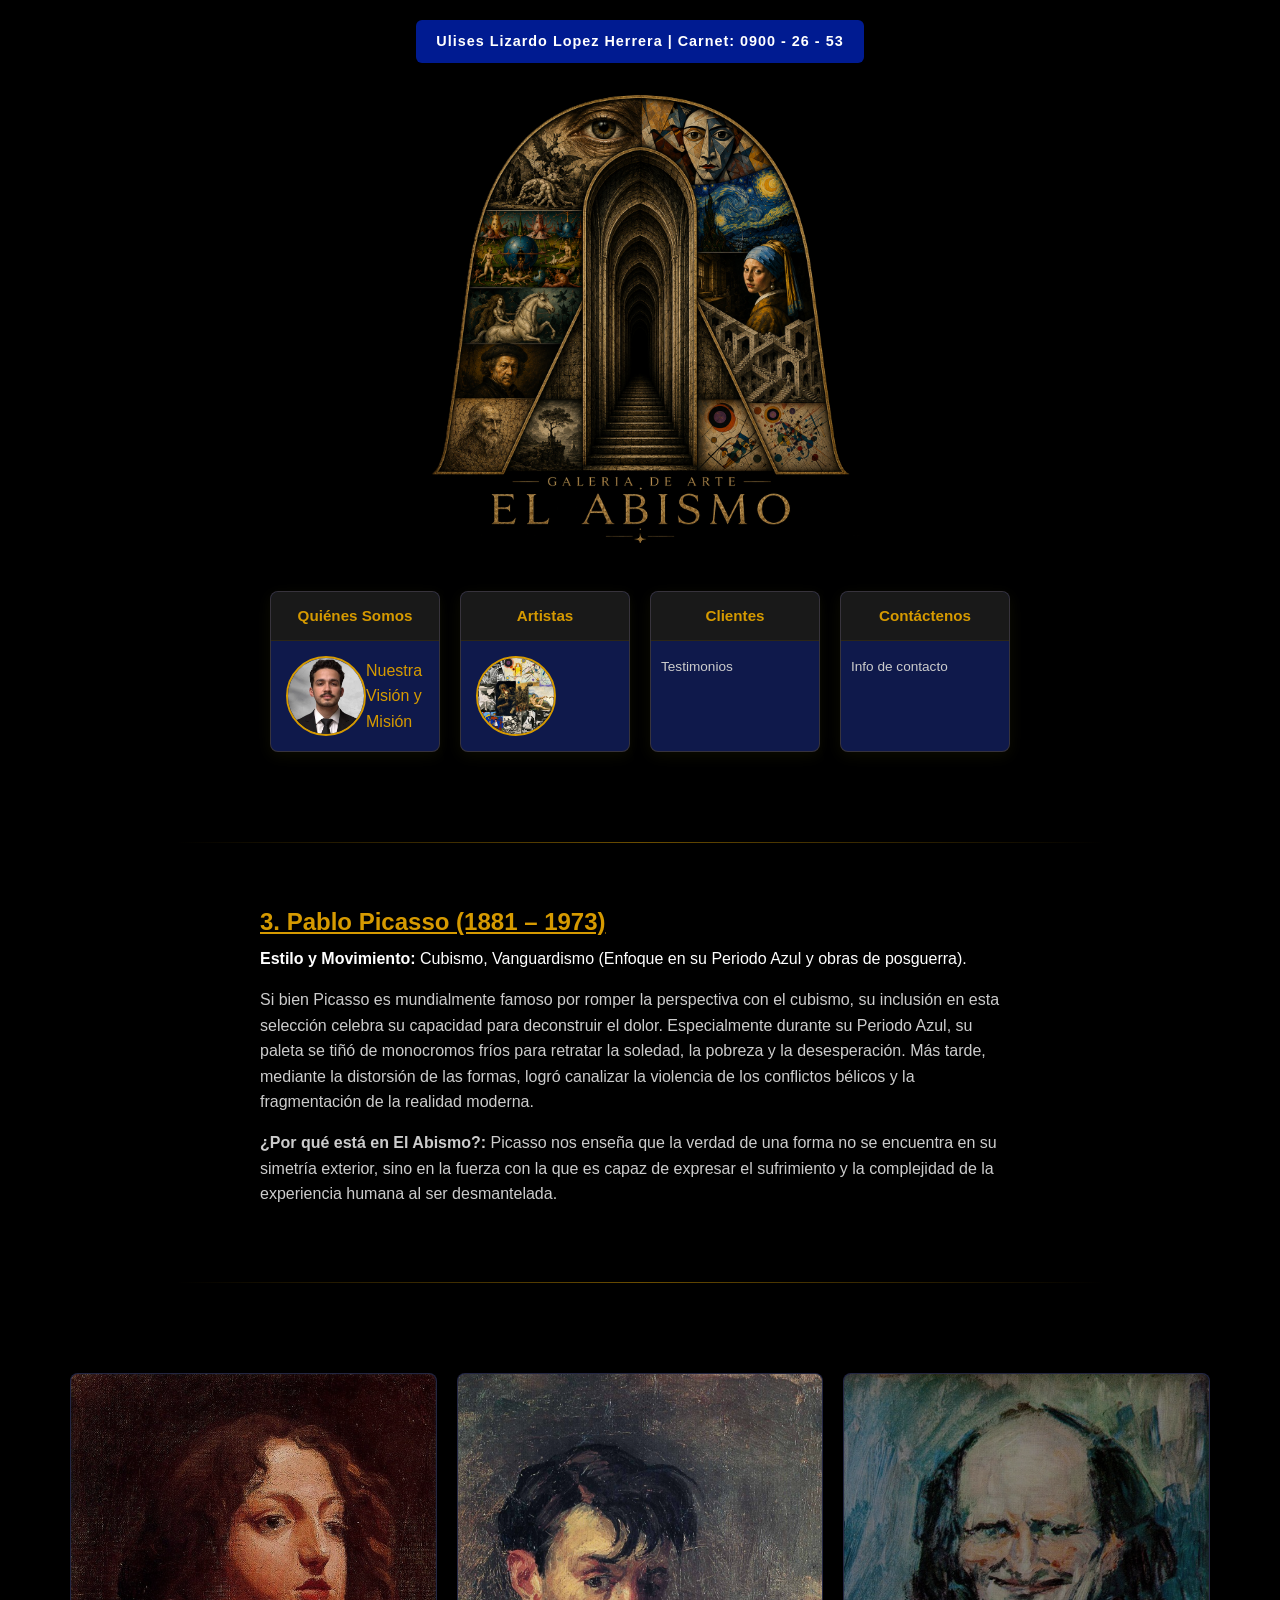
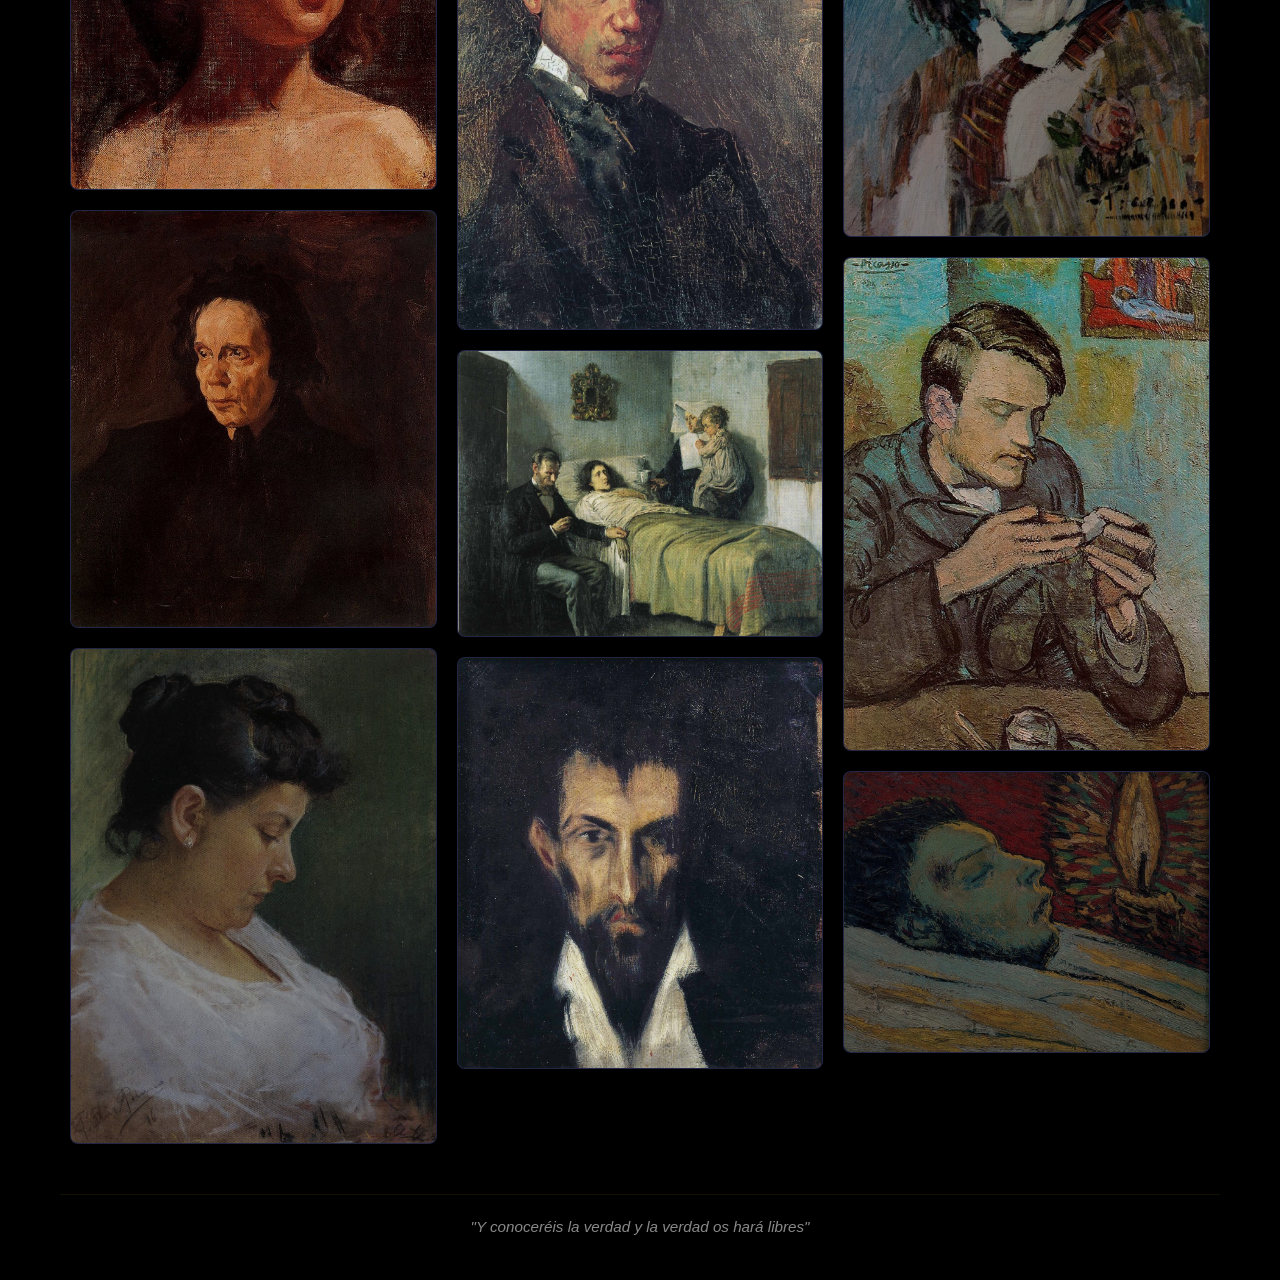
<file: artistas/picasso/picasso.html>
<!DOCTYPE html>
<html lang="es">

<head>
    <meta charset="UTF-8">
    <meta name="viewport" content="width=device-width, initial-scale=1.0">
    <title>Galeria: EL ABISMO</title>
    <link rel="stylesheet" href="../../styles/main.css">
</head>

<body>

    <div class="container">

        <div class="div-marquesina-nombre-carnet">
            <p class="marquesina-nombre-carnet">Ulises Lizardo Lopez Herrera | Carnet: 0900 - 26 - 53</p>
        </div>

        <div class="div-menu-horizontal">
            <div class="div-logo-image">
                <img class="logo-image" src="../../images/logosinfondo.png" alt="Logo El Abismo">
            </div>
        </div>

        <div class="navbar">

            <div class="navbar-card">
                <div class="navbar-title">
                    <a href="../../main.html">Quiénes Somos</a>
                </div>
                <div class="div-navbar-details-image">
                    <img src="../../images/ulises.jpg" class="navbar-details-image" alt="Ulises">
                    <p>Nuestra <a>Visión</a> y <a>Misión</a></p>
                </div>
            </div>

            <div class="navbar-card">
                <div class="navbar-title">
                    <a href="../../artistas.html">Artistas</a>
                </div>

                <div class="div-navbar-details-image">
                    <img src="../../images/collage.jfif" class="navbar-details-image" alt="Ulises">

                </div>
            </div>

            <div class="navbar-card">
                <div class="navbar-title">
                    <a href="../../nuestros_clientes.html">Clientes</a>
                </div>
                <div class="navbar-details">
                    <p>Testimonios</p>
                </div>
            </div>

            <div class="navbar-card">
                <div class="navbar-title">
                    <a href="../../contacto.html">Contáctenos</a>
                </div>
                <div class="navbar-details">
                    <p>Info de contacto</p>
                </div>
            </div>

        </div>
        <hr class="artist-separator">

        <div class="artist-profile">
            <h3><a href="picasso.html">3. Pablo Picasso (1881 – 1973)</a></h3>
            <h4><strong>Estilo y Movimiento:</strong> Cubismo, Vanguardismo (Enfoque en su Periodo Azul y obras de
                posguerra).</h4>
            <p>Si bien Picasso es mundialmente famoso por romper la perspectiva con el cubismo, su inclusión en esta
                selección celebra su capacidad para deconstruir el dolor. Especialmente durante su Periodo Azul, su
                paleta se tiñó de monocromos fríos para retratar la soledad, la pobreza y la desesperación. Más tarde,
                mediante la distorsión de las formas, logró canalizar la violencia de los conflictos bélicos y la
                fragmentación de la realidad moderna.</p>
            <p><strong>¿Por qué está en El Abismo?:</strong> Picasso nos enseña que la verdad de una forma no se
                encuentra en su simetría exterior, sino en la fuerza con la que es capaz de expresar el sufrimiento y la
                complejidad de la experiencia humana al ser desmantelada.</p>
        </div>

        <hr class="artist-separator">

        <div class="galeria-abismo">

            <div class="galeria-item">
                <img src="1.png" alt="Obra de Alfred Kubin">
            </div>

            <div class="galeria-item">
                <img src="2.png" alt="Obra de Alfred Kubin">
            </div>

            <div class="galeria-item">
                <img src="3.png" alt="Obra de Alfred Kubin">
            </div>

            <div class="galeria-item">
                <img src="4.png" alt="Obra de Alfred Kubin">
            </div>

            <div class="galeria-item">
                <img src="5.png" alt="Obra de Alfred Kubin">
            </div>

            <div class="galeria-item">
                <img src="6.png" alt="Obra de Alfred Kubin">
            </div>

            <div class="galeria-item">
                <img src="7.png" alt="Obra de Alfred Kubin">
            </div>

            <div class="galeria-item">
                <img src="8.png" alt="Obra de Alfred Kubin">
            </div>

            <div class="galeria-item">
                <img src="9.png" alt="Obra de Alfred Kubin">
            </div>

        </div>



        <div class="div-marquesina-lema-umg">
            <p class="lema-texto">"Y conoceréis la verdad y la verdad os hará libres"</p>
        </div>





    </div>




</body>

</html>
</file>
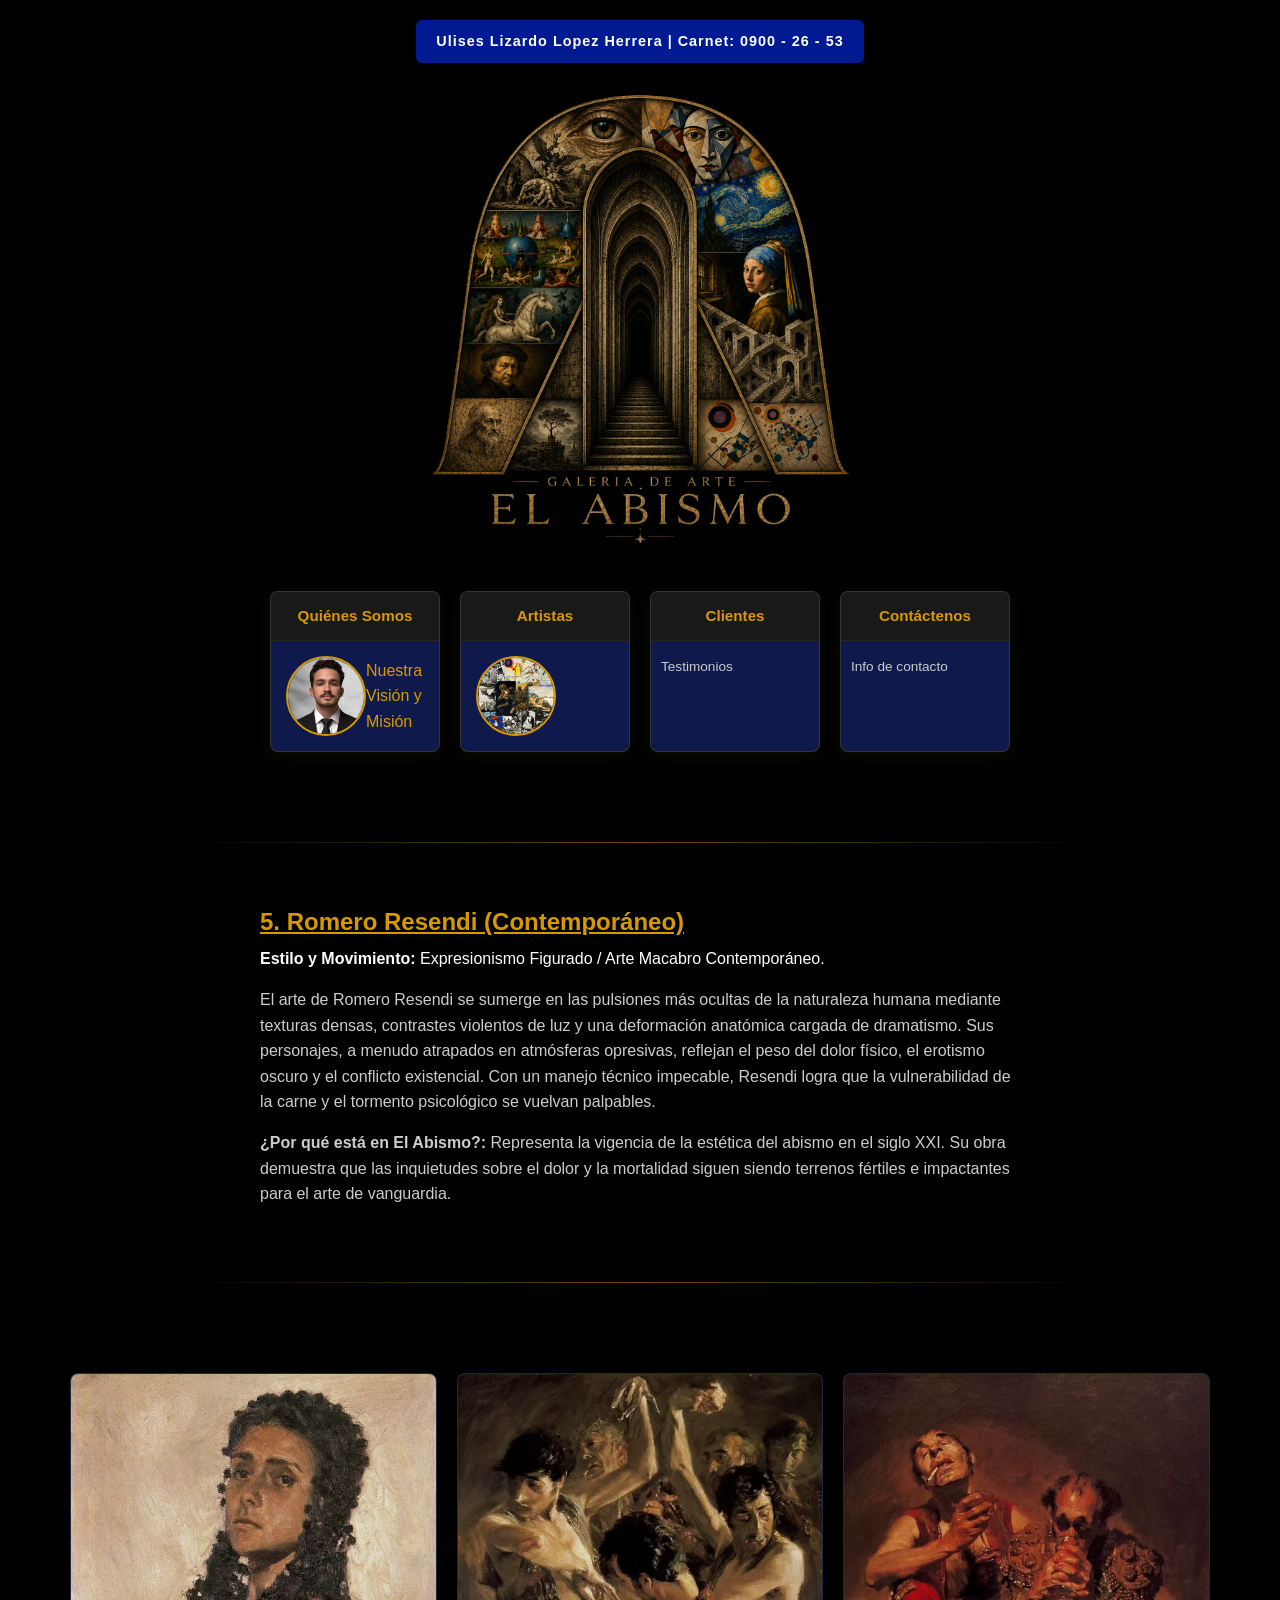
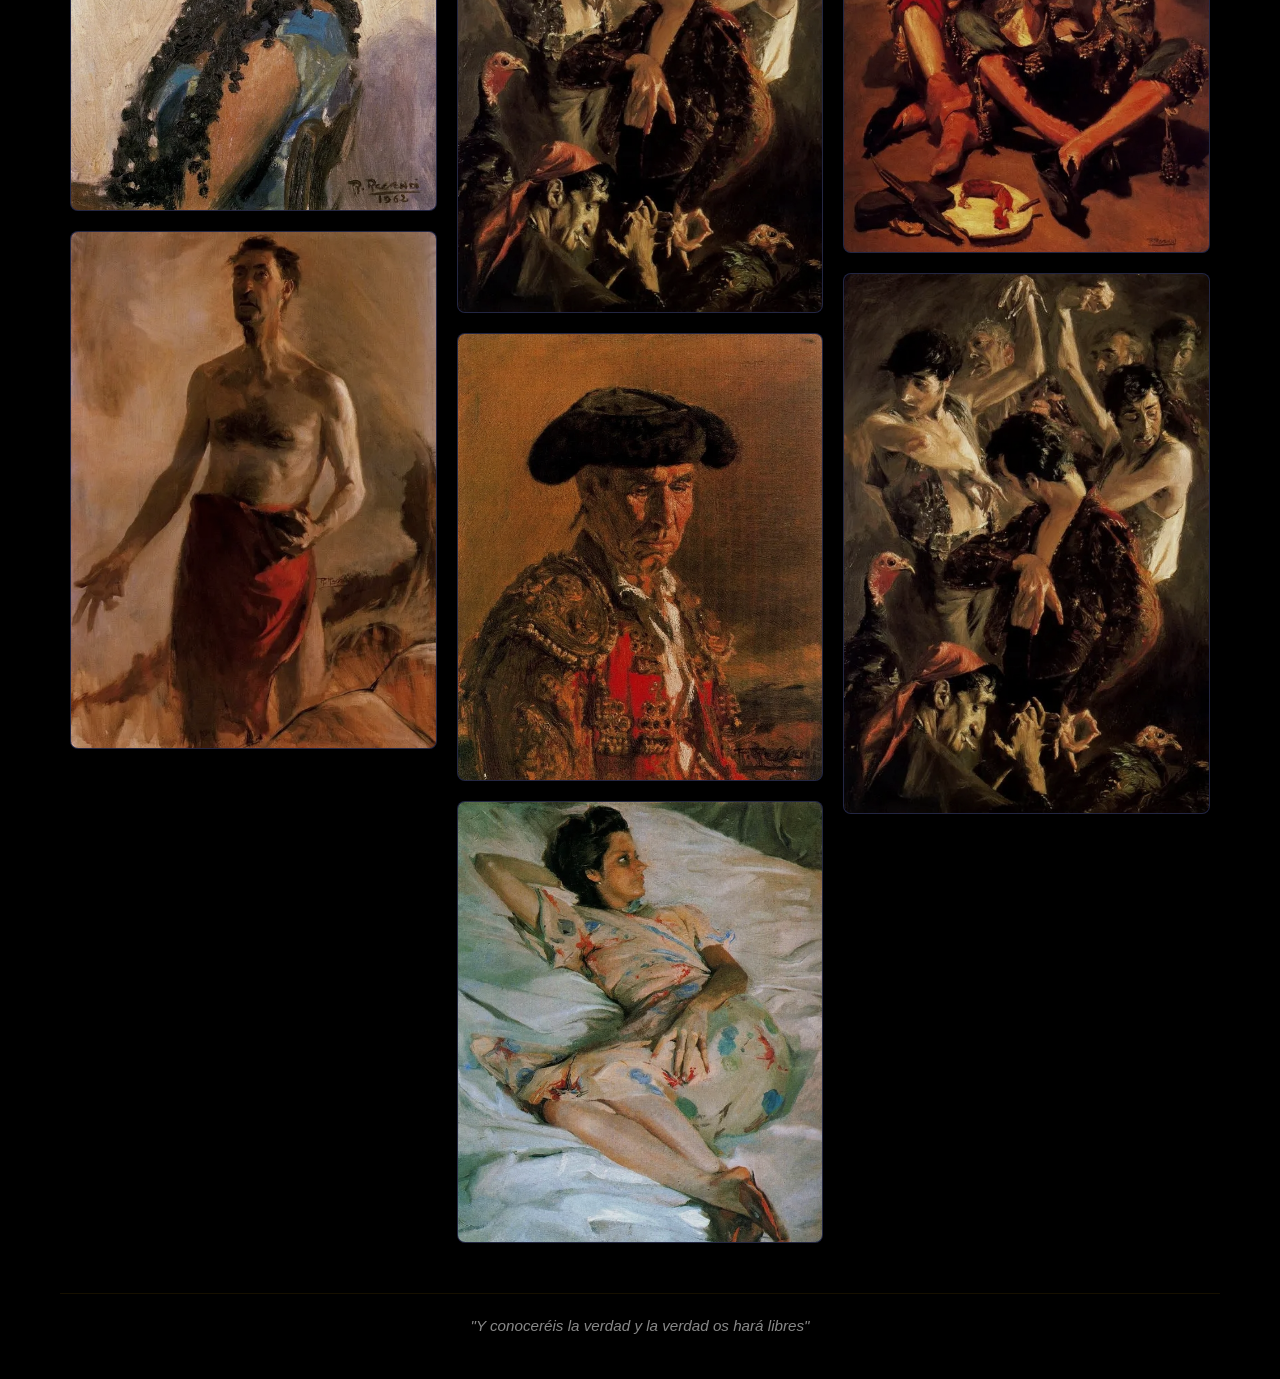
<file: artistas/resendi/resendi.html>
<!DOCTYPE html>
<html lang="es">

<head>
    <meta charset="UTF-8">
    <meta name="viewport" content="width=device-width, initial-scale=1.0">
    <title>Galeria: EL ABISMO</title>
    <link rel="stylesheet" href="../../styles/main.css">
</head>

<body>

    <div class="container">

        <div class="div-marquesina-nombre-carnet">
            <p class="marquesina-nombre-carnet">Ulises Lizardo Lopez Herrera | Carnet: 0900 - 26 - 53</p>
        </div>

        <div class="div-menu-horizontal">
            <div class="div-logo-image">
                <img class="logo-image" src="../../images/logosinfondo.png" alt="Logo El Abismo">
            </div>
        </div>

        <div class="navbar">

            <div class="navbar-card">
                <div class="navbar-title">
                    <a href="../../main.html">Quiénes Somos</a>
                </div>
                <div class="div-navbar-details-image">
                    <img src="../../images/ulises.jpg" class="navbar-details-image" alt="Ulises">
                    <p>Nuestra <a>Visión</a> y <a>Misión</a></p>
                </div>
            </div>

            <div class="navbar-card">
                <div class="navbar-title">
                    <a href="../../artistas.html">Artistas</a>
                </div>

                <div class="div-navbar-details-image">
                    <img src="../../images/collage.jfif" class="navbar-details-image" alt="Ulises">

                </div>
            </div>

            <div class="navbar-card">
                <div class="navbar-title">
                    <a href="../../nuestros_clientes.html">Clientes</a>
                </div>
                <div class="navbar-details">
                    <p>Testimonios</p>
                </div>
            </div>

            <div class="navbar-card">
                <div class="navbar-title">
                    <a href="../../contacto.html">Contáctenos</a>
                </div>
                <div class="navbar-details">
                    <p>Info de contacto</p>
                </div>
            </div>

        </div>

        <hr class="artist-separator">

        <div class="artist-profile">
            <h3><a href="resendi.html">5. Romero Resendi (Contemporáneo)</a></h3>
            <h4><strong>Estilo y Movimiento:</strong> Expresionismo Figurado / Arte Macabro Contemporáneo.</h4>
            <p>El arte de Romero Resendi se sumerge en las pulsiones más ocultas de la naturaleza humana mediante
                texturas densas, contrastes violentos de luz y una deformación anatómica cargada de dramatismo. Sus
                personajes, a menudo atrapados en atmósferas opresivas, reflejan el peso del dolor físico, el erotismo
                oscuro y el conflicto existencial. Con un manejo técnico impecable, Resendi logra que la vulnerabilidad
                de la carne y el tormento psicológico se vuelvan palpables.</p>
            <p><strong>¿Por qué está en El Abismo?:</strong> Representa la vigencia de la estética del abismo en el
                siglo XXI. Su obra demuestra que las inquietudes sobre el dolor y la mortalidad siguen siendo terrenos
                fértiles e impactantes para el arte de vanguardia.</p>
        </div>

        <hr class="artist-separator">

        <div class="galeria-abismo">

            <div class="galeria-item">
                <img src="1.jpeg" alt="Obra de Alfred Kubin">
            </div>


            <div class="galeria-item">
                <img src="3.jpeg" alt="Obra de Alfred Kubin">
            </div>

            <div class="galeria-item">
                <img src="4.jpeg" alt="Obra de Alfred Kubin">
            </div>

            <div class="galeria-item">
                <img src="5.jpeg" alt="Obra de Alfred Kubin">
            </div>

            <div class="galeria-item">
                <img src="6.jpeg" alt="Obra de Alfred Kubin">
            </div>

            <div class="galeria-item">
                <img src="7.jpeg" alt="Obra de Alfred Kubin">
            </div>

            <div class="galeria-item">
                <img src="8.jpeg" alt="Obra de Alfred Kubin">
            </div>
        </div>



        <div class="div-marquesina-lema-umg">
            <p class="lema-texto">"Y conoceréis la verdad y la verdad os hará libres"</p>
        </div>





    </div>




</body>

</html>
</file>
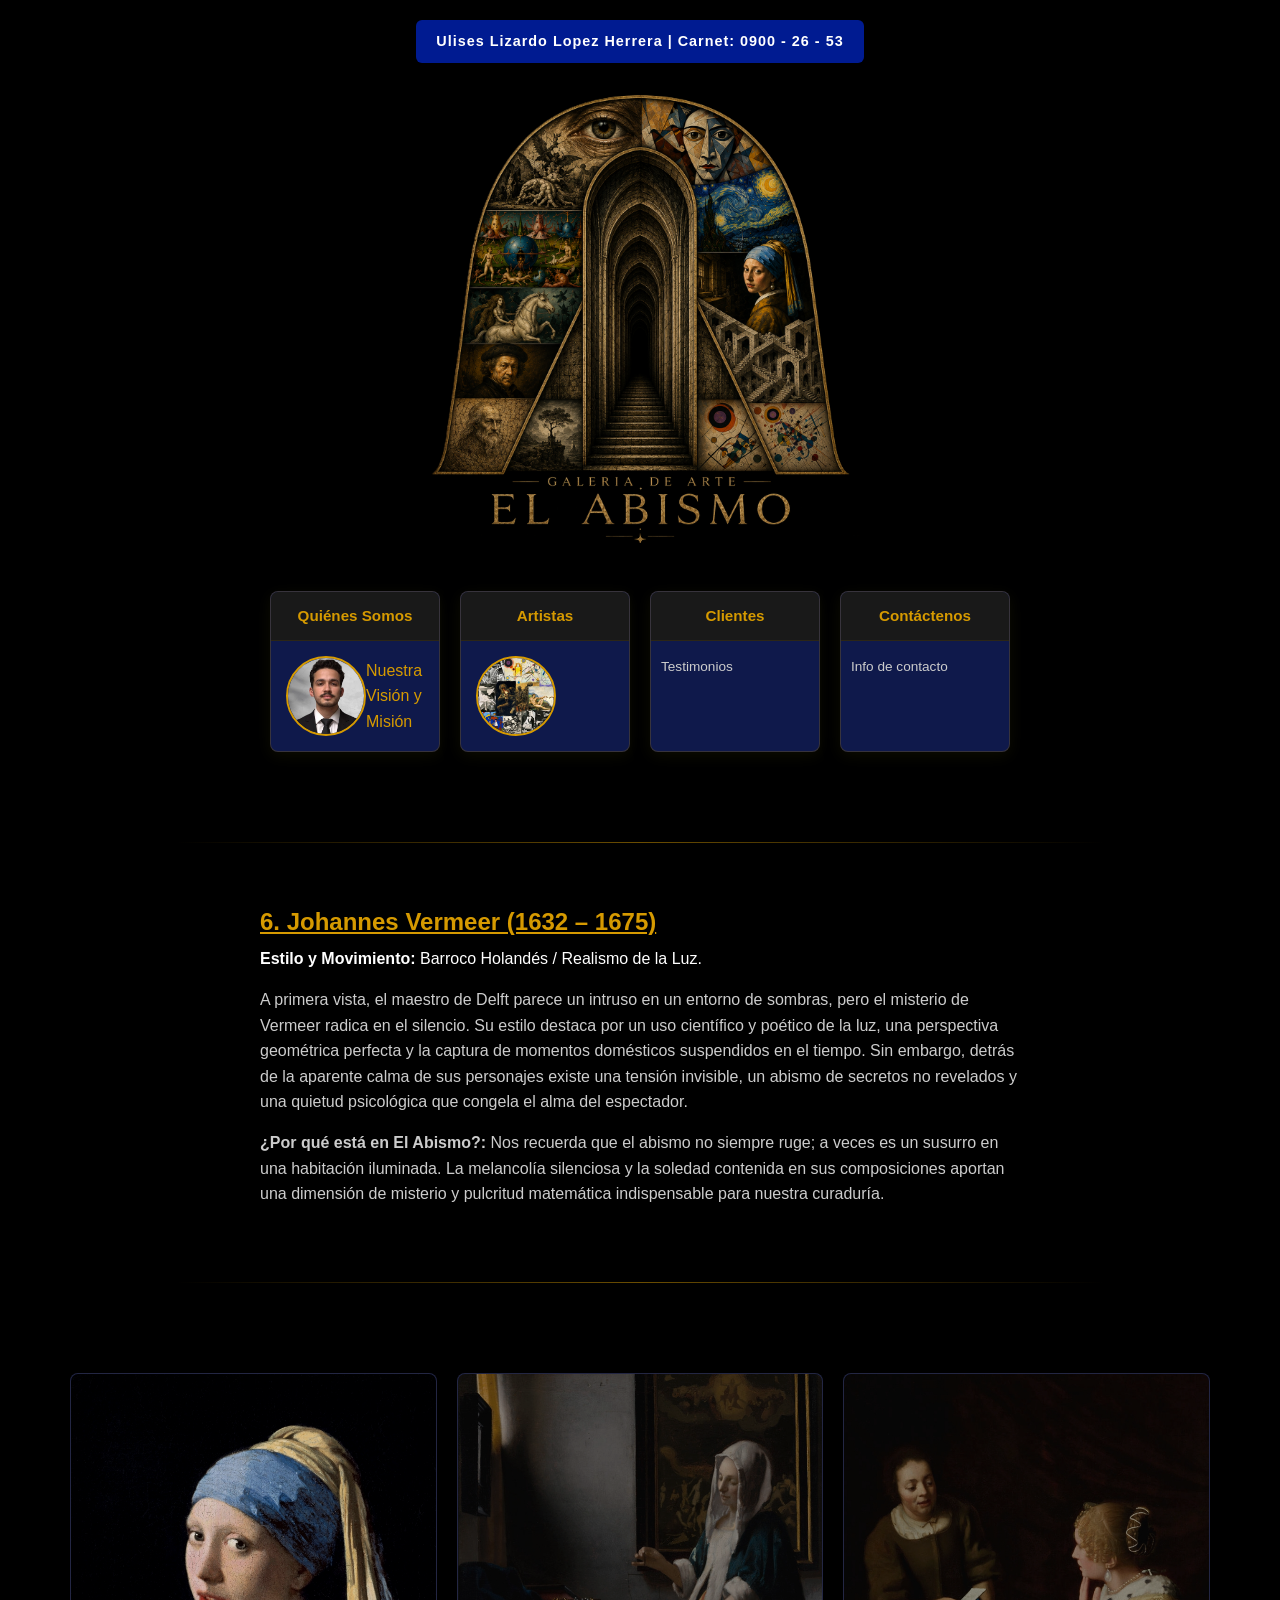
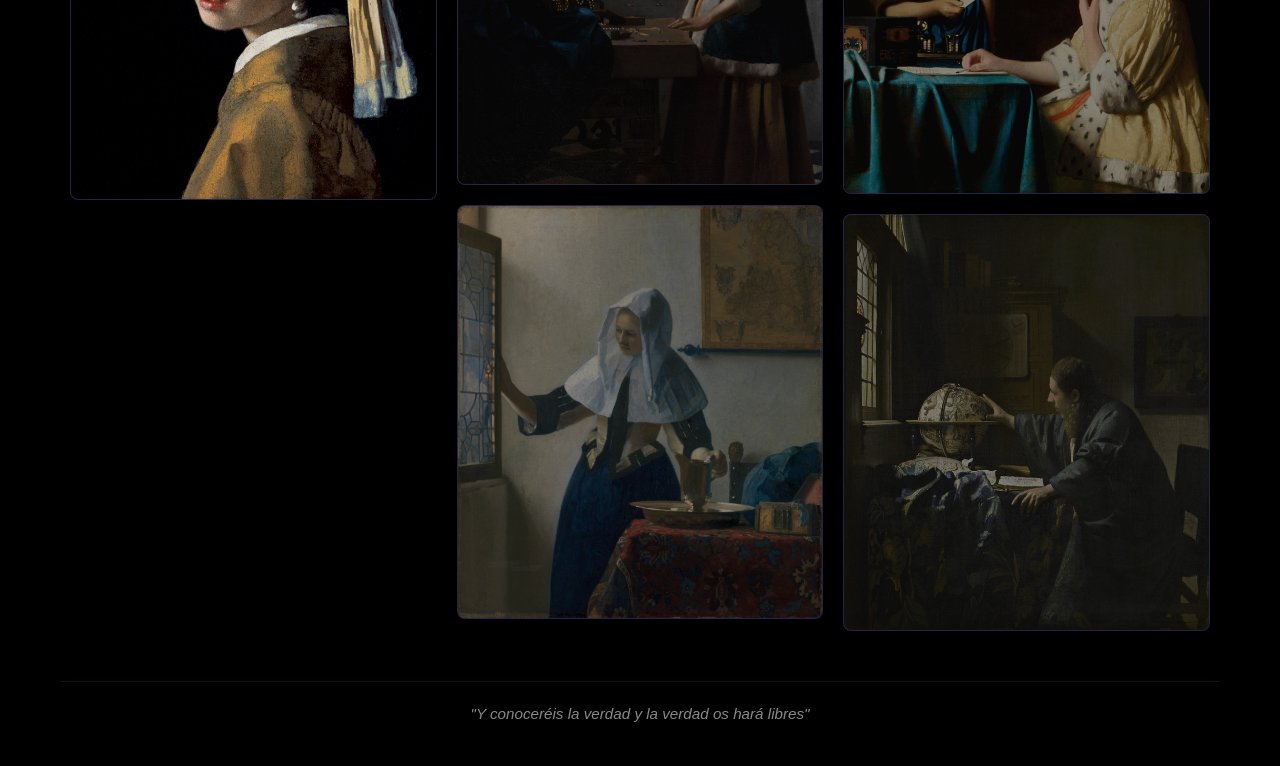
<file: artistas/vermeer/vermeer.html>
<!DOCTYPE html>
<html lang="es">

<head>
    <meta charset="UTF-8">
    <meta name="viewport" content="width=device-width, initial-scale=1.0">
    <title>Galeria: EL ABISMO</title>
    <link rel="stylesheet" href="../../styles/main.css">
</head>

<body>

    <div class="container">

        <div class="div-marquesina-nombre-carnet">
            <p class="marquesina-nombre-carnet">Ulises Lizardo Lopez Herrera | Carnet: 0900 - 26 - 53</p>
        </div>

        <div class="div-menu-horizontal">
            <div class="div-logo-image">
                <img class="logo-image" src="../../images/logosinfondo.png" alt="Logo El Abismo">
            </div>
        </div>

        <div class="navbar">

            <div class="navbar-card">
                <div class="navbar-title">
                    <a href="../../main.html">Quiénes Somos</a>
                </div>
                <div class="div-navbar-details-image">
                    <img src="../../images/ulises.jpg" class="navbar-details-image" alt="Ulises">
                    <p>Nuestra <a>Visión</a> y <a>Misión</a></p>
                </div>
            </div>

            <div class="navbar-card">
                <div class="navbar-title">
                    <a href="../../artistas.html">Artistas</a>
                </div>

                <div class="div-navbar-details-image">
                    <img src="../../images/collage.jfif" class="navbar-details-image" alt="Ulises">

                </div>
            </div>

            <div class="navbar-card">
                <div class="navbar-title">
                    <a href="../../nuestros_clientes.html">Clientes</a>
                </div>
                <div class="navbar-details">
                    <p>Testimonios</p>
                </div>
            </div>

            <div class="navbar-card">
                <div class="navbar-title">
                    <a href="../../contacto.html">Contáctenos</a>
                </div>
                <div class="navbar-details">
                    <p>Info de contacto</p>
                </div>
            </div>

        </div>

        <hr class="artist-separator">

        <div class="artist-profile">
            <h3><a href="vermeer.html">6. Johannes Vermeer (1632 – 1675)</a></h3>
            <h4><strong>Estilo y Movimiento:</strong> Barroco Holandés / Realismo de la Luz.</h4>
            <p>A primera vista, el maestro de Delft parece un intruso en un entorno de sombras, pero el misterio de
                Vermeer radica en el silencio. Su estilo destaca por un uso científico y poético de la luz, una
                perspectiva geométrica perfecta y la captura de momentos domésticos suspendidos en el tiempo. Sin
                embargo, detrás de la aparente calma de sus personajes existe una tensión invisible, un abismo de
                secretos no revelados y una quietud psicológica que congela el alma del espectador.</p>
            <p><strong>¿Por qué está en El Abismo?:</strong> Nos recuerda que el abismo no siempre ruge; a veces es un
                susurro en una habitación iluminada. La melancolía silenciosa y la soledad contenida en sus
                composiciones aportan una dimensión de misterio y pulcritud matemática indispensable para nuestra
                curaduría.</p>
        </div>

        <hr class="artist-separator">

        <div class="galeria-abismo">

            <div class="galeria-item">
                <img src="1.png" alt="Obra de Alfred Kubin">
            </div>

            <div class="galeria-item">
                <img src="2.png" alt="Obra de Alfred Kubin">
            </div>

            <div class="galeria-item">
                <img src="3.png" alt="Obra de Alfred Kubin">
            </div>

            <div class="galeria-item">
                <img src="4.png" alt="Obra de Alfred Kubin">
            </div>

            <div class="galeria-item">
                <img src="5.png" alt="Obra de Alfred Kubin">
            </div>

        </div>

        <div class="div-marquesina-lema-umg">
            <p class="lema-texto">"Y conoceréis la verdad y la verdad os hará libres"</p>
        </div>





    </div>




</body>

</html>
</file>
<file: styles/main.css>
* {
    box-sizing: border-box;
    margin: 0;
    padding: 0;
}

body {
    color: rgb(214, 154, 0);
    background-color: rgb(0, 0, 0);
    font-family: 'Segoe UI', Tahoma, Geneva, Verdana, sans-serif;
    line-height: 1.6;
}

.container {
    max-width: 1200px;
    margin: 0 auto;
    padding: 20px;
    display: flex;
    flex-direction: column;
    align-items: center;
}

.div-marquesina-nombre-carnet {
    width: 100%;
    margin-bottom: 30px;
    text-align: center;
}

.marquesina-nombre-carnet {
    display: inline-block;
    padding: 10px 20px;
    border-radius: 6px;
    background-color: rgb(0, 27, 145);
    color: #ffffff;
    font-weight: bold;
    font-size: 0.9rem;
    letter-spacing: 1px;
}

.div-menu-horizontal {
    margin-bottom: 40px;
    text-align: center;
}

.logo-image {
    max-height: 450px;
    width: auto;
    object-fit: contain;
}

/* NAVBAR y CARDS GRID */
.navbar {
    display: flex;
    flex-wrap: wrap;
    justify-content: center;
    gap: 20px;
    width: 100%;
    margin-bottom: 50px;
}

.navbar-card {
    background-color: rgb(15, 25, 75);
    border: 1px solid rgba(214, 154, 0, 0.2);
    border-radius: 8px;
    width: 170px;
    display: flex;
    flex-direction: column;
    overflow: hidden;
    box-shadow: 0 4px 15px rgba(26, 25, 0, 0.5);
    transition: transform 0.2s ease, border-color 0.2s ease;
}

.navbar-card:hover {
    transform: translateY(-5px);
    border-color: rgb(214, 154, 0);
}

.navbar-title {
    background-color: rgb(25, 25, 25);
    padding: 12px 10px;
    text-align: center;
    font-weight: bold;
    font-size: 0.95rem;
    border-bottom: 1px solid rgba(214, 154, 0, 0.1);
}

.navbar-title a {
    text-decoration: none;
    transition: color 0.2s;
}

.navbar-title a:hover {
    color: #fff;
}

.navbar-details {
    padding: 15px 10px;
    font-size: 0.85rem;
    color: #ccc;
    display: flex;
    flex-direction: column;
    gap: 6px;
    flex-grow: 1;
}

.artist-link a {
    text-decoration: none;
    font-size: 0.8rem;
    display: block;
    padding: 2px 0;
    transition: color 0.15s;
}

.artist-link a:hover {
    color: #fff;
    text-decoration: underline;
}


.div-navbar-details-image {
    padding: 15px;
    display: flex;
    align-items: center;
}

.navbar-details-image {
    width: 80px;
    height: 80px;
    object-fit: cover;
    border-radius: 50%;
    border: 2px solid rgb(214, 154, 0);
}

a,
a:visited {
    color: rgb(214, 154, 0);
}

/* FOOTER LEMA */
.div-marquesina-lema-umg {
    margin-top: auto;
    padding: 20px;
    text-align: center;
    width: 100%;
    border-top: 1px solid rgba(214, 154, 0, 0.1);
}

.lema-texto {
    font-style: italic;
    color: #888;
    font-size: 0.95rem;
}

.div-contenido {
    max-width: 1200px;
}

.contenido {
    align-items: center;
}

.artist-profile {
    text-align: left;
    max-width: 800px;
    margin: 0 auto;
    padding: 20px;
}

.artist-profile h3 {
    color: rgb(214, 154, 0);
    font-size: 1.5rem;
    margin-bottom: 5px;
}

.artist-profile h4 {
    color: #ffffff;
    font-size: 1rem;
    margin-bottom: 15px;
    font-weight: normal;
}

.artist-profile p {
    color: #ccc;
    margin-bottom: 15px;
}

.artist-separator {
    border: 0;
    height: 1px;
    background: linear-gradient(to right, transparent, rgba(214, 154, 0, 0.5), transparent);
    margin: 40px 0;
    width: 80%;
}

/* CONTENEDOR PRINCIPAL DE LA GALERÍA */
.galeria-abismo {
    width: 100%;
    max-width: 1200px;
    margin: 40px auto;

    column-count: 3;
    column-gap: 20px;

    padding: 10px;
}


.galeria-item {
    background-color: rgb(15, 25, 75);
    border-radius: 8px;
    margin-bottom: 20px;
    break-inside: avoid;
    overflow: hidden;
    box-shadow: 0 4px 15px rgba(0, 0, 0, 0.6);
    border: 1px solid rgba(214, 154, 0, 0.1);
    transition: transform 0.3s ease, border-color 0.3s ease, box-shadow 0.3s ease;
}


.galeria-item img {
    width: 100%;
    height: auto;
    display: block;
    filter: grayscale(20%) brightness(90%);
    transition: filter 0.3s ease;
}

.galeria-item:hover {
    transform: scale(1.02);
    border-color: rgb(214, 154, 0);
    box-shadow: 0 8px 25px rgba(214, 154, 0, 0.2);
}

.galeria-item:hover img {
    filter: grayscale(0%) brightness(100%);
}

@media (max-width: 900px) {
    .galeria-abismo {
        column-count: 2;
    }
}

@media (max-width: 600px) {
    .galeria-abismo {
        column-count: 1;
        column-gap: 0;
    }
}

/* CONTENEDOR DE TESTIMONIOS */
.testimonios-container {
    width: 100%;
    max-width: 1000px;
    margin: 60px auto;
    padding: 0 20px;
}

/* ENCABEZADO DE LA SECCIÓN */
.titulo-seccion {
    text-align: center;
    margin-bottom: 50px;
}

.titulo-seccion h2 {
    color: rgb(214, 154, 0);
    /* Oro */
    font-size: 2rem;
    letter-spacing: 2px;
    text-transform: uppercase;
    margin-bottom: 10px;
}

.titulo-seccion .subtitulo-seccion {
    color: #888;
    font-style: italic;
    font-size: 1rem;
}

/* REJILLA DE TARJETAS */
.testimonios-grid {
    display: flex;
    flex-wrap: wrap;
    gap: 30px;
    justify-content: center;
}

/* TARJETA INDIVIDUAL */
.testimonio-card {
    background-color: rgb(15, 25, 75);
    /* Azul Abismo */
    border: 1px solid rgba(214, 154, 0, 0.15);
    border-radius: 8px;
    padding: 30px;
    width: calc(50% - 15px);
    /* Dos columnas con el gap restado */
    min-width: 280px;
    display: flex;
    flex-direction: column;
    justify-content: space-between;
    box-shadow: 0 4px 20px rgba(0, 0, 0, 0.5);
    transition: transform 0.3s ease, border-color 0.3s ease;
}

.testimonio-card:hover {
    transform: translateY(-4px);
    border-color: rgb(214, 154, 0);
    /* Brillo dorado al pasar el mouse */
}

/* TEXTO DEL COMENTARIO */
.testimonio-comentario p {
    color: #e0e0e0;
    font-size: 0.95rem;
    line-height: 1.6;
    font-style: italic;
    margin-bottom: 20px;
}

/* AUTOR DEL TESTIMONIO */
.testimonio-autor h5 {
    color: rgb(214, 154, 0);
    font-size: 1rem;
    font-weight: bold;
    margin-bottom: 2px;
}

.testimonio-autor span {
    color: #777;
    font-size: 0.8rem;
    text-transform: uppercase;
    letter-spacing: 1px;
}

/* RESPONSIVE: Adaptación a una sola columna para móviles */
@media (max-width: 768px) {
    .testimonio-card {
        width: 100%;
    }
}
</file>
